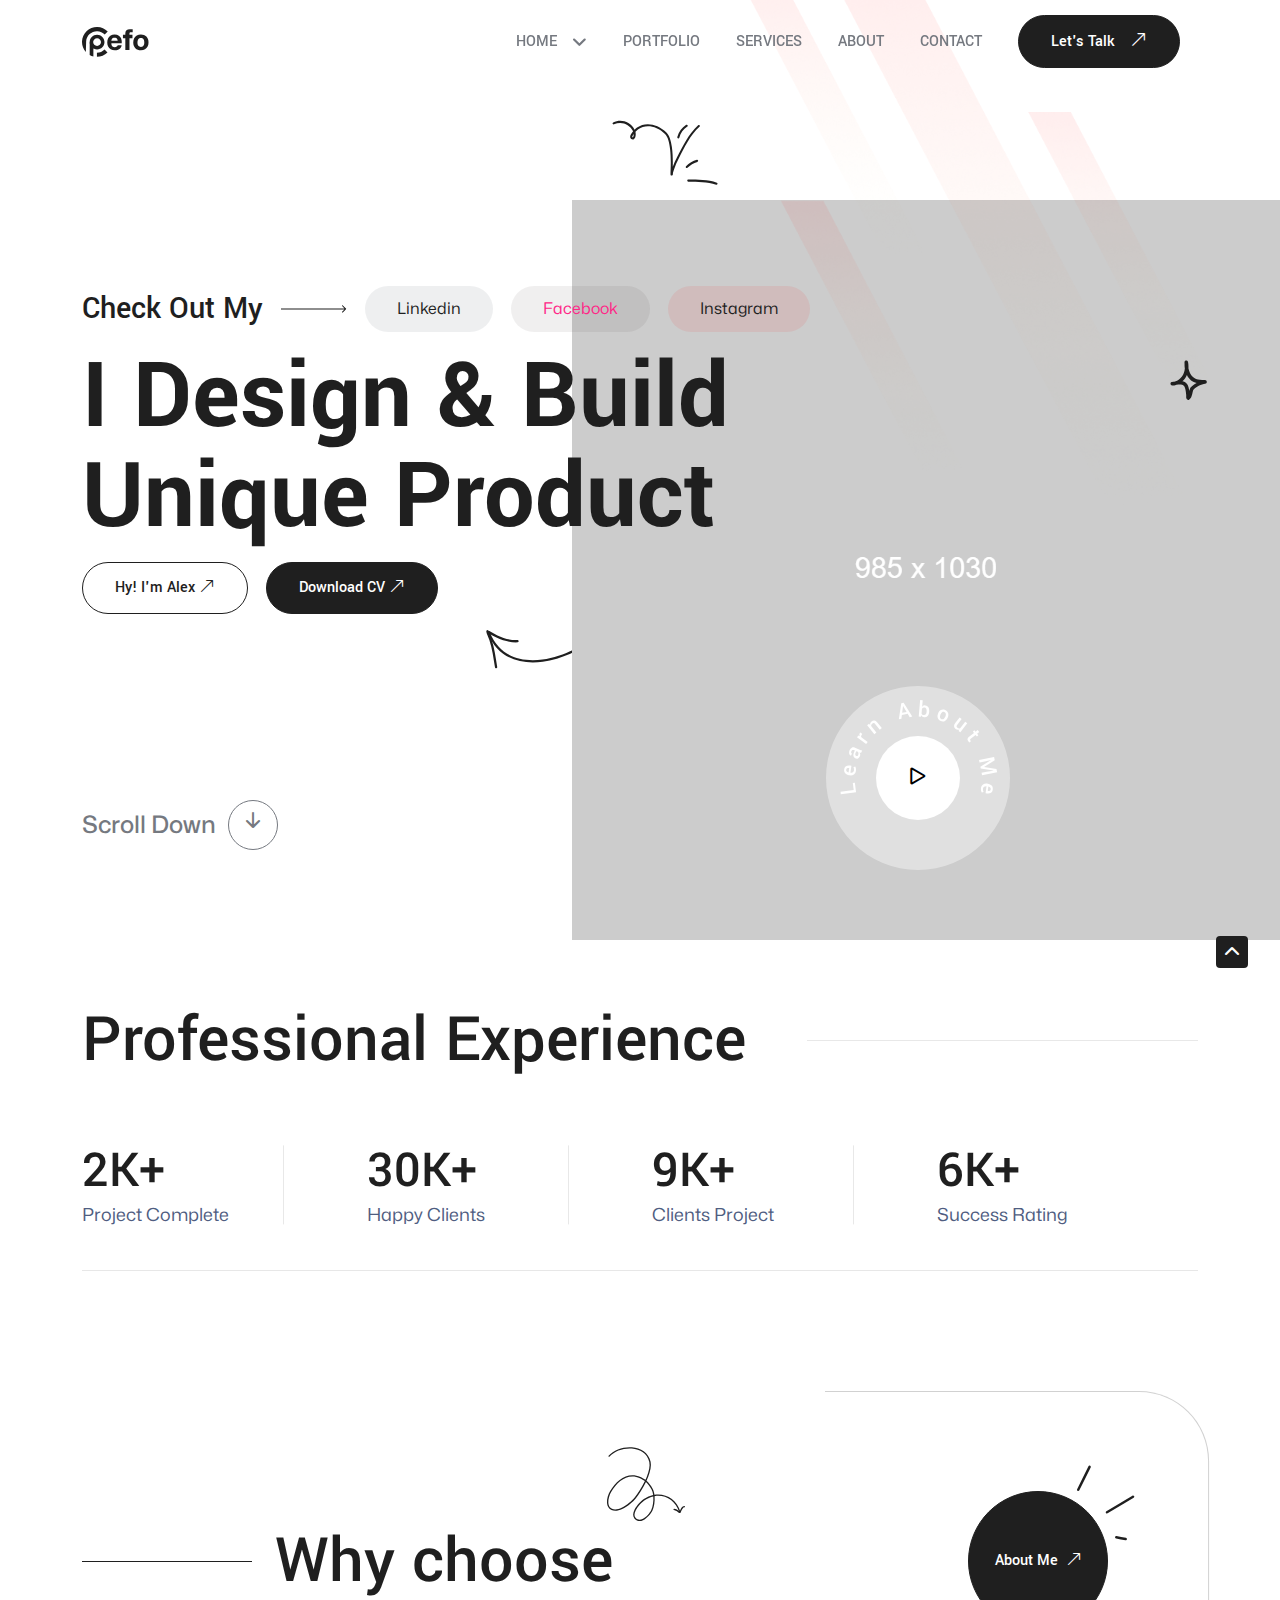
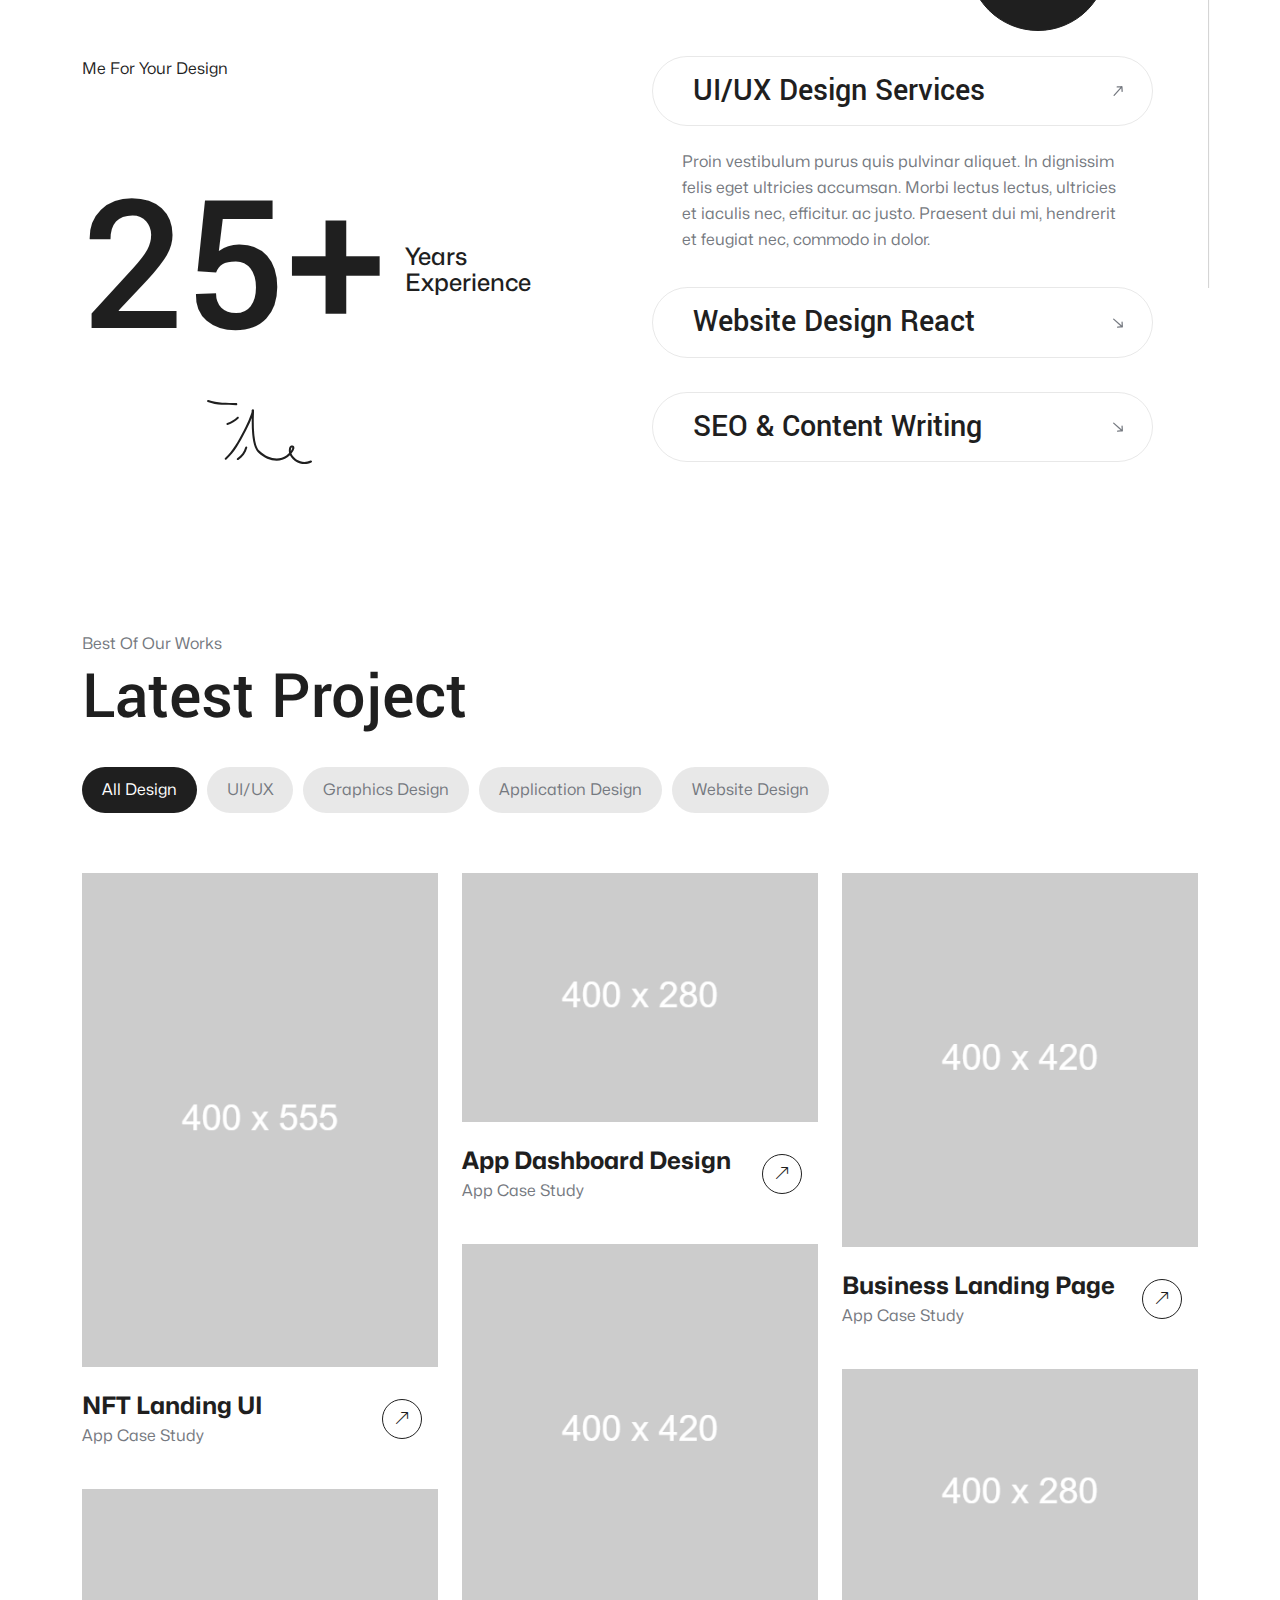
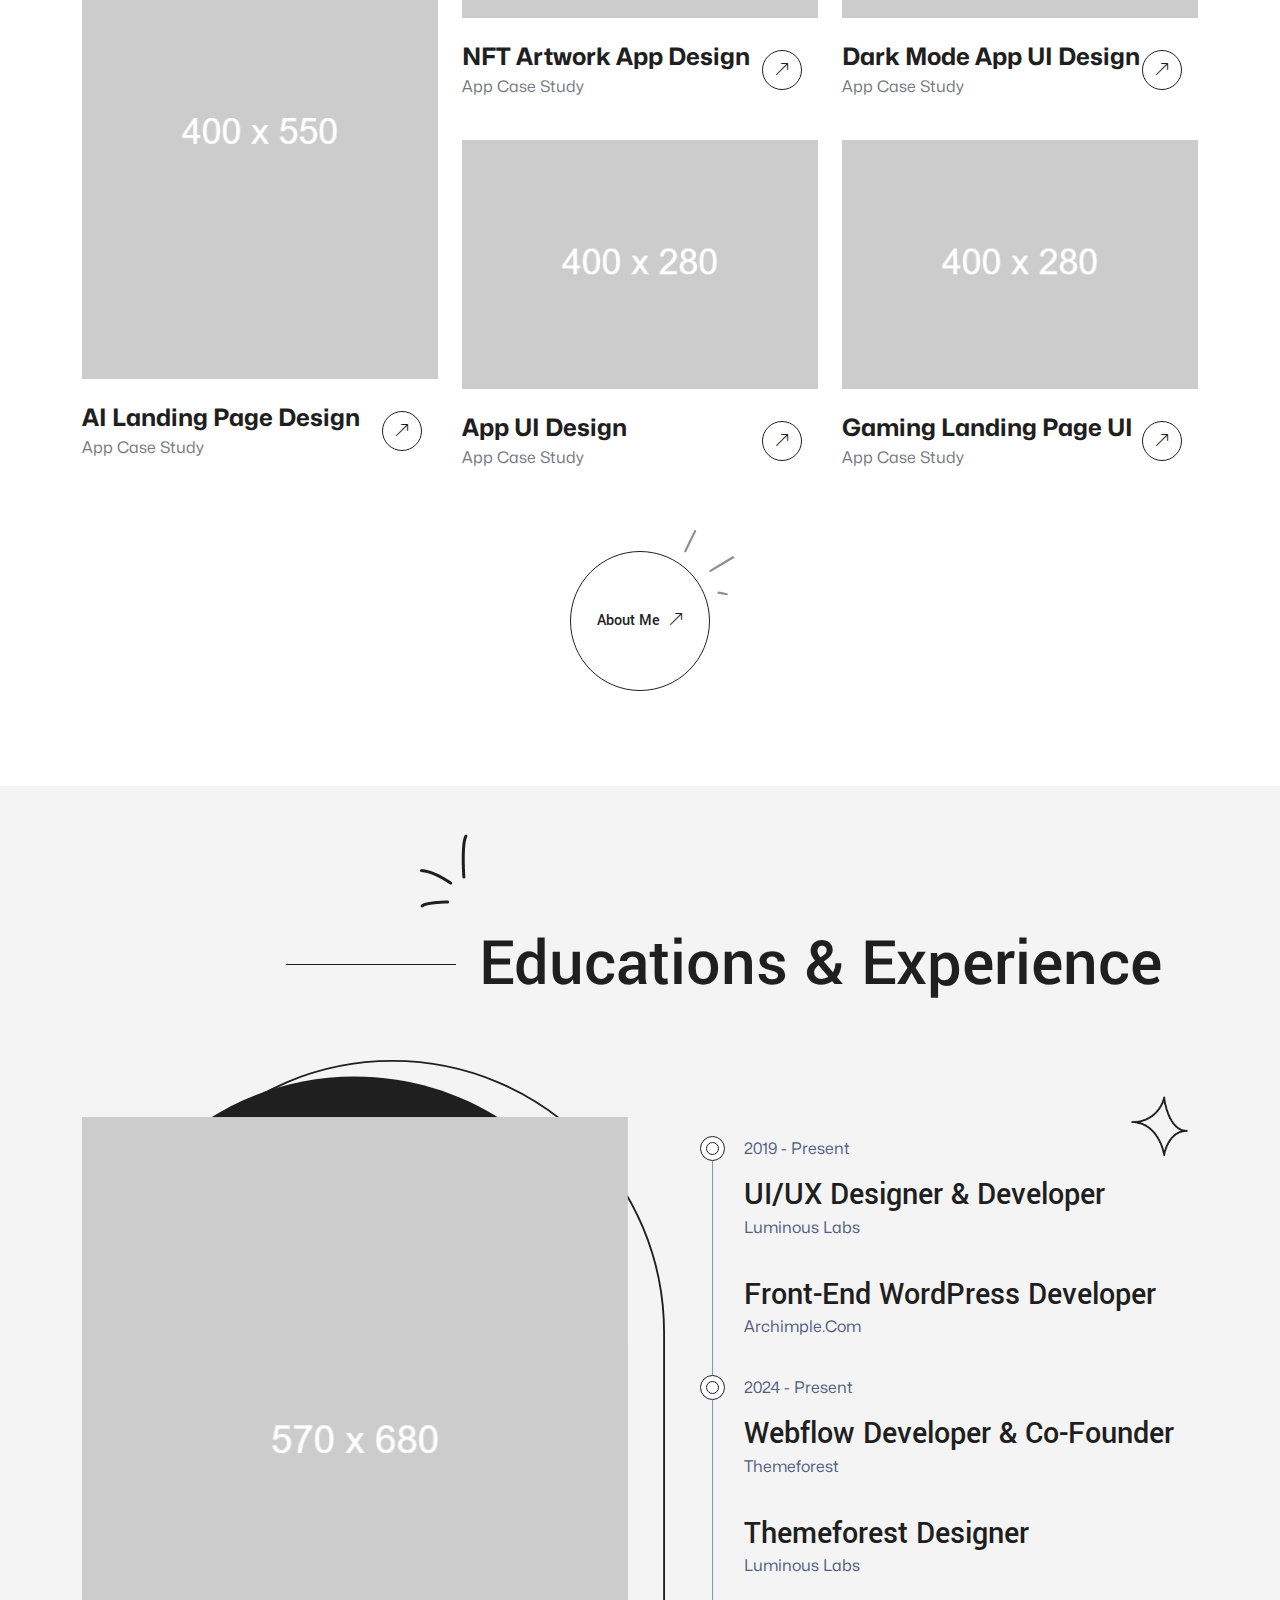
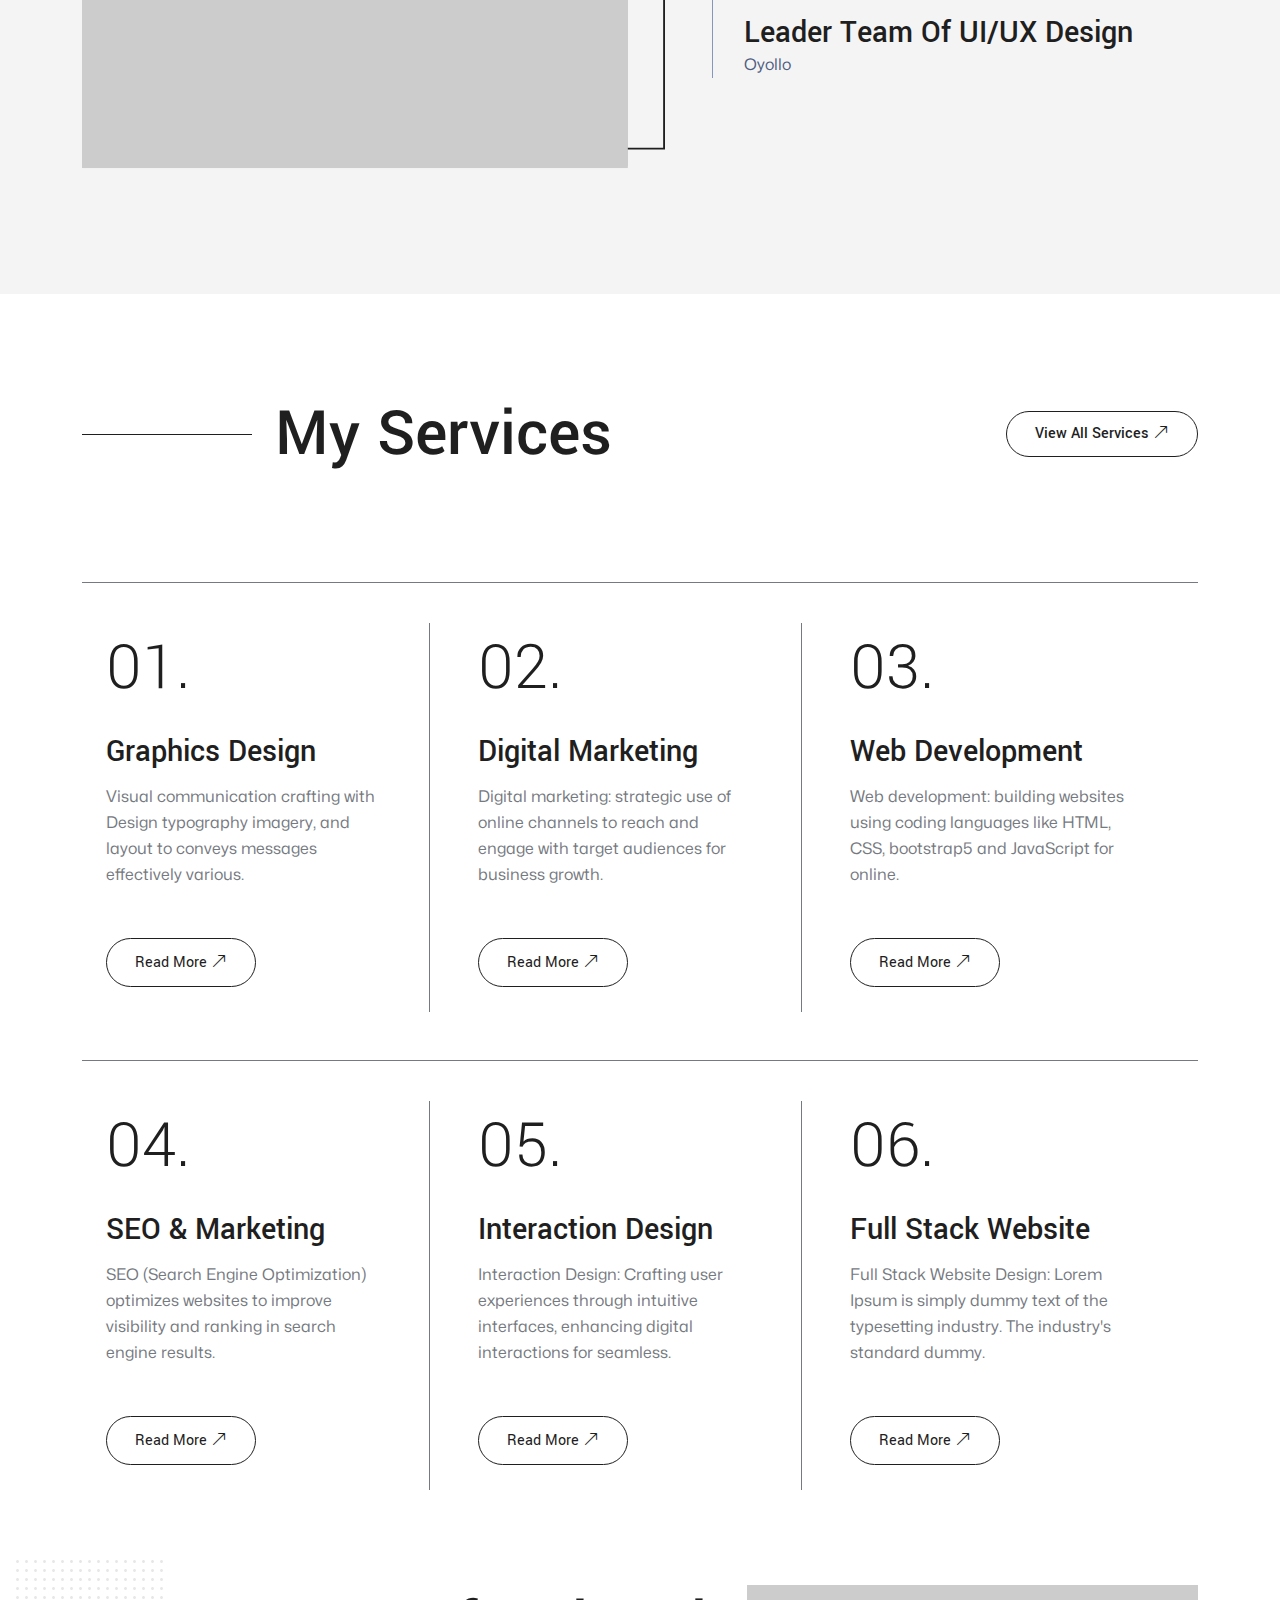
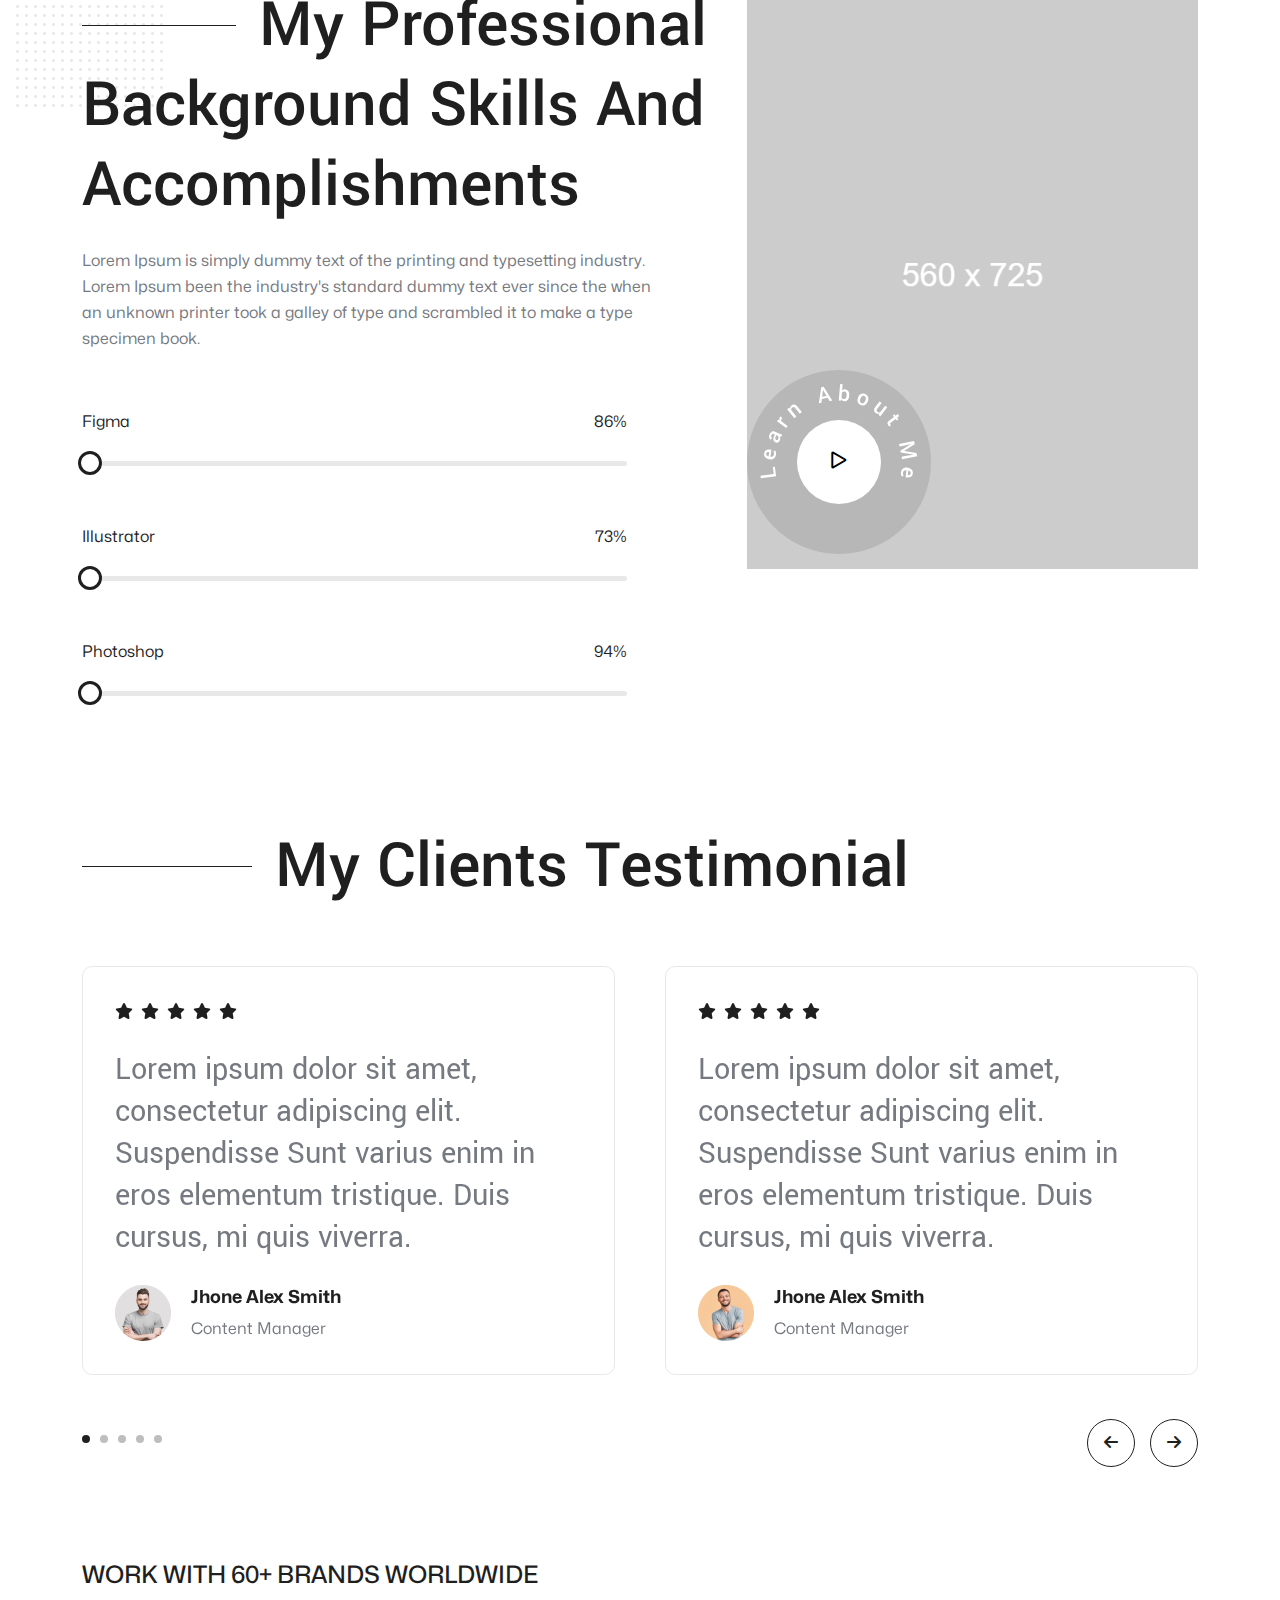
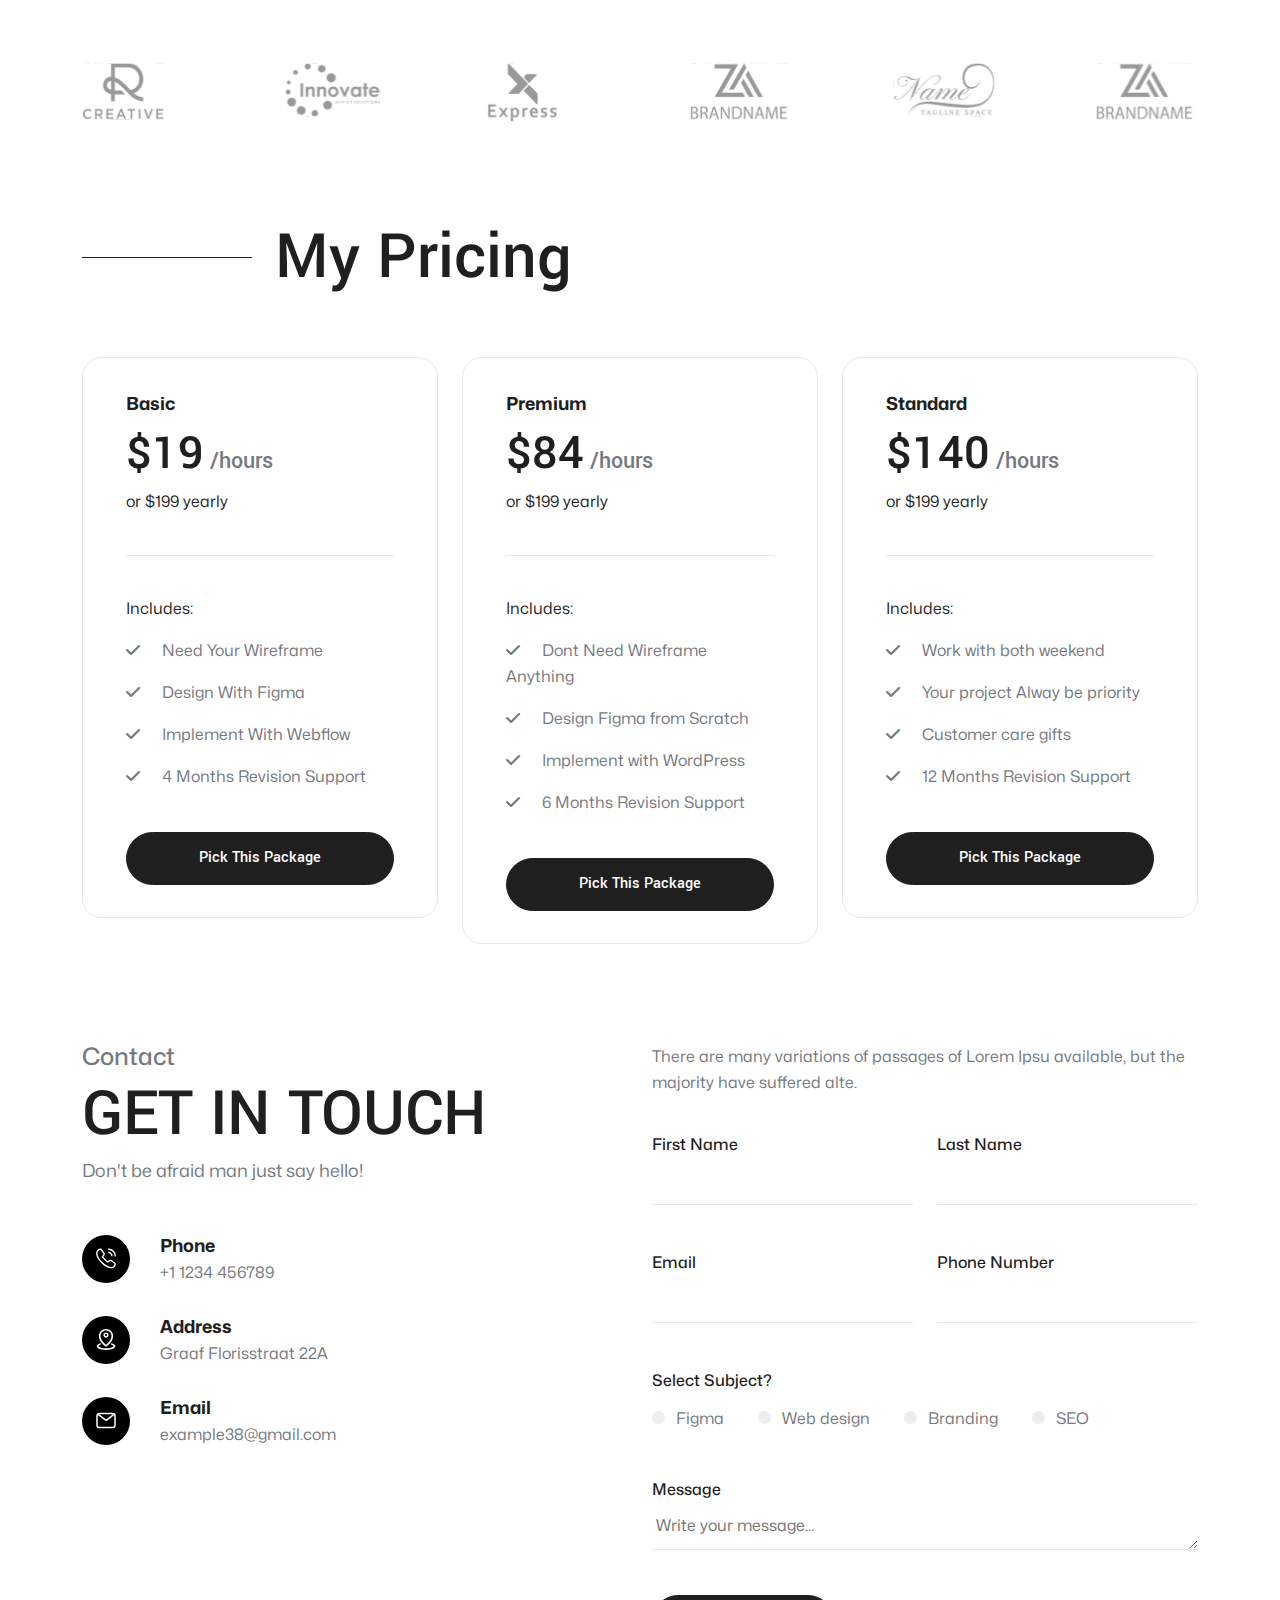
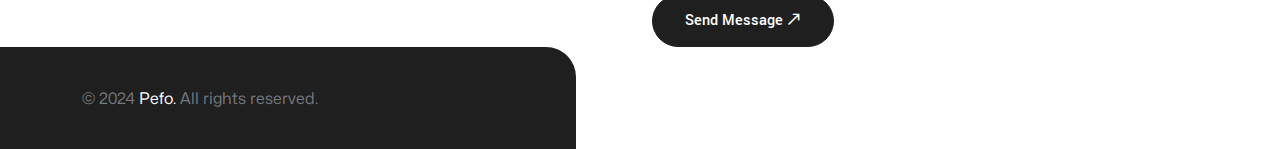
<file: index-2.html>
<!DOCTYPE html>
<html lang="en">

<head>
    <meta charset="UTF-8">
    <meta name="viewport" content="width=device-width, initial-scale=1.0">
    <meta name="keywords" content="HTML, CSS, JavaScript, jQuery, bootstrap5, responsive">
    <meta name="author" content="creativemela">
    <meta name="description"
        content="Discover Pefo, a versatile personal portfolio HTML template by Creativemela. Ideal for showcasing your work, Pefo offers sleek design, multiple layouts, and comprehensive UI/UX services. Perfect for designers, developers, and creatives.">

    <!-- Title -->
    <title>Edin - Personal Portfolio HTML Template</title>

    <!-- Favicon -->
    <link rel="icon" href="assets/images/pefo-fav-icon.png">

    <!-- CSS File -->
    <link rel="stylesheet" href="assets/css/bootstrap.min.css">
    <link rel="stylesheet" href="assets/css/bootstrap-icons.min.css">
    <link rel="stylesheet" href="assets/css/fontawesome.all.min.css">
    <link rel="stylesheet" href="assets/css/fontawesome.min.css">
    <link rel="stylesheet" href="assets/css/owl.carousel.min.css">
    <link rel="stylesheet" href="assets/css/style.css">
    <link rel="stylesheet" href="assets/css/responsive.css">
</head>

<body id="light">
    <!-- Preloader -->
    <div id="preloader">
        <div id="container" class="container-preloader">
            <div class="animation-preloader">
                <div class="spinner"></div>
                <div class="txt-loading">
                    <span data-preloader-txt="P" class="characters">P</span>

                    <span data-preloader-txt="E" class="characters">E</span>

                    <span data-preloader-txt="F" class="characters">F</span>

                    <span data-preloader-txt="O" class="characters">O</span>
                </div>
            </div>
            <div class="loader-section section-left"></div>
            <div class="loader-section section-right"></div>
        </div>
    </div>

    <!-- Header Area Start -->
    <header class="site-header site-header-absolute site-header-menu-right landing-1-menu site-header-sticky">
        <div class="container">
            <nav class="navbar site-navbar">
                <div class="brand-logo">
                    <a href="#">
                        <svg width="67" height="30" viewBox="0 0 67 30" fill="none" xmlns="http://www.w3.org/2000/svg">
                            <path
                                d="M7.67789 28.0088V15.0707L11.3747 21.1844V29.5728C10.4647 29.459 8.53099 28.4829 7.67789 28.0088Z"
                                fill="#1F1F1F" />
                            <path
                                d="M25.7192 4.61119C23.0094 1.77744 19.2934 0.123484 15.3742 0.00663798C11.4549 -0.110208 7.64701 1.31944 4.77312 3.9867C1.89924 6.65399 0.190088 10.3448 0.0149199 14.2616C-0.160248 18.1786 1.21263 22.0071 3.83696 24.9203L4.14646 14.4464C4.27312 11.6146 5.5088 8.9462 7.58655 7.01782C9.66433 5.08942 12.4174 4.05582 15.2509 4.1403C18.0845 4.22479 20.771 5.42055 22.7302 7.46929L25.7192 4.61119Z"
                                fill="#1F1F1F" />
                            <path
                                d="M14.9292 29.8571C16.8898 29.8571 18.8311 29.471 20.6424 28.7209C22.4537 27.9705 24.0995 26.8709 25.4858 25.4847L22.5614 22.5604C21.5592 23.5627 20.3693 24.3577 19.0597 24.9001C17.7502 25.4425 16.3467 25.7216 14.9292 25.7216V29.8571Z"
                                fill="#1F1F1F" />
                            <path
                                d="M22.4649 15.0707C22.4649 19.1539 19.1548 22.4639 15.0714 22.4639C10.9881 22.4639 7.67789 19.1539 7.67789 15.0707C7.67789 10.9876 10.9881 7.67755 15.0714 7.67755C19.1548 7.67755 22.4649 10.9876 22.4649 15.0707ZM11.1469 15.0707C11.1469 17.2381 12.9039 18.9951 15.0714 18.9951C17.2389 18.9951 18.996 17.2381 18.996 15.0707C18.996 12.9034 17.2389 11.1464 15.0714 11.1464C12.9039 11.1464 11.1469 12.9034 11.1469 15.0707Z"
                                fill="#1F1F1F" />
                            <path
                                d="M32.7391 23.317C31.1466 23.317 29.7913 22.9947 28.6726 22.3502C27.5732 21.7056 26.7296 20.7957 26.1419 19.6204C25.5542 18.4451 25.2604 17.0802 25.2604 15.5257C25.2604 13.8765 25.5542 12.4547 26.1419 11.2604C26.7485 10.0661 27.5922 9.14671 28.6726 8.50217C29.7723 7.83868 31.071 7.50693 32.5685 7.50693C34.3128 7.50693 35.7346 7.88605 36.8339 8.64434C37.9526 9.40263 38.7583 10.4452 39.2511 11.7722C39.7442 13.0992 39.9051 14.6158 39.7345 16.3219H29.3551C29.3551 17.156 29.4879 17.8669 29.7532 18.4545C30.0376 19.0233 30.4357 19.4498 30.9476 19.7341C31.4594 20.0185 32.0566 20.1607 32.7391 20.1607C33.5165 20.1607 34.1706 19.9806 34.7012 19.6204C35.2321 19.2602 35.5734 18.7863 35.7249 18.1986H39.6492C39.5354 19.2413 39.1658 20.1512 38.5401 20.9284C37.9145 21.6867 37.0995 22.2744 36.0946 22.6914C35.109 23.1085 33.9903 23.317 32.7391 23.317ZM29.3551 14.1324L28.9854 13.7343H36.0377L35.6396 14.1324C35.6777 13.3362 35.564 12.6916 35.2984 12.1988C35.0521 11.6869 34.6918 11.2983 34.2178 11.0329C33.7628 10.7675 33.2131 10.6348 32.5685 10.6348C31.9241 10.6348 31.3553 10.777 30.8623 11.0613C30.3885 11.3267 30.0188 11.7248 29.7532 12.2556C29.507 12.7675 29.3742 13.393 29.3551 14.1324ZM43.3246 23.0326V11.1467H40.9359V7.79128H43.3246V6.17046C43.3246 4.91931 43.7131 3.96197 44.4905 3.29849C45.2677 2.635 46.3577 2.30325 47.7607 2.30325H50.6897V5.14679H48.9835C48.4148 5.14679 48.0167 5.26053 47.7892 5.48801C47.5804 5.7155 47.4764 6.02829 47.4764 6.42638V7.79128H50.4622V11.1467H47.4764V23.0326H43.3246ZM58.9028 23.2886C57.7463 23.2886 56.7035 23.1179 55.7747 22.7767C54.8457 22.4165 54.0401 21.8952 53.3576 21.2128C52.6751 20.5303 52.1536 19.7057 51.7936 18.7389C51.4333 17.7531 51.2533 16.6442 51.2533 15.412C51.2533 13.8385 51.5564 12.4642 52.1633 11.2888C52.7698 10.0945 53.642 9.16565 54.7795 8.50217C55.9169 7.83868 57.2913 7.50693 58.9028 7.50693C60.0402 7.50693 61.0733 7.68701 62.0024 8.0472C62.9311 8.40739 63.7273 8.9287 64.391 9.61114C65.0735 10.2936 65.5948 11.1182 65.9551 12.085C66.3341 13.0518 66.5238 14.1608 66.5238 15.412C66.5238 16.9664 66.2204 18.3408 65.6138 19.5351C65.007 20.7104 64.1351 21.6298 62.9976 22.2933C61.8789 22.9568 60.514 23.2886 58.9028 23.2886ZM58.8743 19.9048C59.5568 19.9048 60.154 19.7436 60.6658 19.4213C61.1965 19.0801 61.5946 18.5778 61.8602 17.9143C62.1445 17.2508 62.2867 16.4167 62.2867 15.412C62.2867 14.6537 62.2108 13.9997 62.0592 13.4499C61.9074 12.8812 61.6799 12.4073 61.3768 12.0282C61.0733 11.649 60.713 11.3741 60.2962 11.2035C59.879 11.0139 59.4146 10.9192 58.9028 10.9192C58.2203 10.9192 57.6135 11.0803 57.0828 11.4026C56.571 11.7248 56.1729 12.2177 55.8885 12.8812C55.6041 13.5447 55.4619 14.3883 55.4619 15.412C55.4619 16.1702 55.5376 16.8337 55.6894 17.4024C55.8601 17.9522 56.0969 18.4166 56.4003 18.7958C56.7035 19.156 57.0638 19.4308 57.4809 19.6204C57.8978 19.81 58.3625 19.9048 58.8743 19.9048Z"
                                fill="#1F1F1F" />
                        </svg>
                    </a>
                </div>
                <div class="menu-block-wrapper">
                    <div class="menu-overlay"></div>
                    <nav class="menu-block" id="append-menu-header">
                        <div class="mobile-menu-head">
                            <div class="go-back">
                                <i class="fa fa-angle-left"></i>
                            </div>
                            <div class="current-menu-title"></div>
                            <div class="mobile-menu-close">&times;</div>
                        </div>
                        <ul class="site-menu-main">
                            <li class="nav-item nav-item-has-children">
                                <a href="#" class="nav-link-item drop-trigger">Home <i class="fas fa-angle-down"></i>
                                </a>
                                <ul class="sub-menu" id="submenu-1">
                                    <li class="sub-menu-item">
                                        <a href="index.html">Home 1</a>
                                    </li>
                                    <li class="sub-menu-item">
                                        <a href="index-2.html">Home 2</a>
                                    </li>
                                    <li class="sub-menu-item">
                                        <a href="index-3.html">Home 3</a>
                                    </li>
                                </ul>
                            </li>
                            <li>
                                <a href="#portfolio" class="nav-link-item">PORTFOLIO</a>
                            </li>
                            <li>
                                <a href="#services" class="nav-link-item">SERVICES</a>
                            </li>

                            <li>
                                <a href="#skills" class="nav-link-item">ABOUT</a>
                            </li>
                            <li>
                                <a href="#contact" class="nav-link-item">CONTACT</a>
                            </li>
                            <li>
                                <button type="button" class="btn theme-btn-two">
                                    Let's Talk<i class="bi bi-arrow-up-right"></i>
                                </button>
                            </li>
                        </ul>
                    </nav>
                </div>

                <div class="mobile-menu-trigger">
                    <span></span>
                </div>
            </nav>
        </div>
    </header>
    <!-- Header Area End -->

    <!-- Main Area Start -->
    <main>
        <!-- Hero Area Start -->
        <section class="hero-area">
            <img class="pattern" src="assets/images/hero/pattern-light-v.png" alt="pattern">

            <div class="container">
                <div class="row position-relative">
                    <div class="col-lg-8">
                        <div class="hero-info-wrapper">
                            <div class="hero-info-inner">
                                <img class="stylish-line" src="assets/images/hero/multi-line-2.svg" alt="stylish line">
                                <div class="social-media-wrapper">
                                    <div class="check-out-text">
                                        <h4>Check Out My</h4>
                                        <img class="long-arrow" src="assets/images/hero/long-arrow-2.svg"
                                            alt="long arrow">
                                    </div>
                                    <div class="social-button">
                                        <a href="https://www.linkedin.com" target="_blank"
                                            class="linkedin-btn bg-blue text-light-blue rounded-pill">
                                            Linkedin
                                        </a>
                                        <a href="https://www.facebook.com" target="_blank"
                                            class="facebook-btn bg-maroon text-rose rounded-pill">
                                            Facebook
                                        </a>
                                        <a href="https://www.instagram.com" target="_blank"
                                            class="instragram-btn bg-dark-yellow text-yellow rounded-pill">
                                            Instagram
                                        </a>
                                    </div>
                                </div>

                                <div class="hero-title-heading-wrapper">
                                    <h1>
                                        I Design & Build <br>Unique
                                        Product
                                    </h1>

                                    <div class="hero-btn-wrapper">
                                        <button type="button" class="btn theme-btn-one">
                                            Hy! I'm Alex
                                            <i class="bi bi-arrow-up-right"></i>
                                        </button>
                                        <button type="button" class="btn theme-btn-two">
                                            Download CV
                                            <i class="bi bi-arrow-up-right"></i>
                                        </button>
                                    </div>
                                </div>

                                <img class="stylish-arrow" src="assets/images/hero/style-arrow-2.svg"
                                    alt="stylish arrow">
                            </div>

                            <div class="scroll-down-wrapper scroll-down">
                                <div class="d-flex align-items-center">
                                    <h5 class="mr-20 text-gray">
                                        Scroll Down
                                    </h5>
                                    <div class="scroll-circle d-flex align-items-center justify-content-center">
                                        <i class="bi bi-arrow-down-short"></i>
                                    </div>
                                </div>
                            </div>
                        </div>
                    </div>

                    <div class="col-lg-4"></div>
                    <div class="profile">
                        <img class="profile-pic" src="assets/images/hero/profile-picture.png"
                            alt="creativemela profile pic">
                        <img class="stylish-star" src="assets/images/hero/star-2.svg" alt="stylish star">
                    </div>

                    <div class="big-round-shape">
                        <div class="position-relative">
                            <img class="round-text position-absolute" src="assets/images/hero/round-text.svg"
                                alt="round text">
                            <button type="button" class="small-round-shape position-fixed video-btn"
                                data-bs-toggle="modal" data-src="https://www.youtube.com/embed/7zS7rIQPUrI"
                                data-bs-target="#myModal">
                                <i class="bi bi-play"></i>
                            </button>
                        </div>
                    </div>
                </div>
            </div>
        </section>
        <!-- Hero Area End -->

        <!-- Experience Area Start -->
        <section class="experience-area">
            <div class="container">
                <h2 class="section-title">Professional Experience</h2>
                <div id="countUpArea" class="row counter-wrapper">
                    <div class="counter-item col-lg-3 col-md-6">
                        <h3><span class="num" data-num="10">10</span>K+</h3>
                        <p>Project Complete</p>
                    </div>
                    <div class="counter-item col-lg-3 col-md-6">
                        <h3>
                            <span class="num" data-num="145">145</span>K+
                        </h3>
                        <p>Happy Clients</p>
                    </div>
                    <div class="counter-item col-lg-3 col-md-6">
                        <h3><span class="num" data-num="44">44</span>K+</h3>
                        <p>Clients Project</p>
                    </div>
                    <div class="counter-item col-lg-3 col-md-6">
                        <h3><span class="num" data-num="32">32</span>K+</h3>
                        <p>Success Rating</p>
                    </div>
                </div>
                <hr class="hr">
            </div>
        </section>
        <!-- Experience Area End -->

        <!-- Why Choose US Area Start -->
        <section class="why-choose-us-area pt-285">
            <div class="container">
                <img class="style-img-1" src="assets/images/whyChoose/why-choose-us-area-style-2-2.svg"
                    alt="stylish shape">
                <img class="style-img-2" src="assets/images/whyChoose/why-choose-us-area-style-3-2.svg"
                    alt="stylish shape">
                <img class="style-img-3" src="assets/images/whyChoose/why-choose-us-area-style-4-2.svg"
                    alt="stylish shape">
                <div class="section-title-wrapper">
                    <div class="section-title-inner">
                        <span class="hr"></span>
                        <h2>Why choose</h2>
                    </div>
                    <div class="round-btn-wrapper">
                        <button class="btn theme-btn-two round-btn">
                            About Me
                            <i class="ms-2 bi bi-arrow-up-right"></i>
                        </button>
                    </div>
                </div>
                <div class="row">
                    <div class="col-md-6">
                        <div id="countUpArea2" class="years-experience-wrapper">
                            <p>Me For Your Design</p>
                            <div class="years-experience-text d-flex align-items-center">
                                <h2>25+</h2>
                                <h5>Years<br>Experience</h5>
                            </div>
                            <img src="assets/images/whyChoose/why-choose-us-area-style-1-2.svg" alt="style img">
                        </div>
                    </div>
                    <div class="col-md-6">
                        <div class="accordion" id="accordionExample">
                            <div class="accordion-item">
                                <h4 class="accordion-header">
                                    <button class="accordion-button" type="button" data-bs-toggle="collapse"
                                        data-bs-target="#collapseOne" aria-expanded="true" aria-controls="collapseOne">
                                        UI/UX Design Services
                                    </button>
                                </h4>
                                <div id="collapseOne" class="accordion-collapse collapse show"
                                    data-bs-parent="#accordionExample">
                                    <div class="accordion-body">
                                        <p>
                                            Proin vestibulum purus quis
                                            pulvinar aliquet. In dignissim
                                            felis eget ultricies accumsan.
                                            Morbi lectus lectus, ultricies
                                            et iaculis nec, efficitur. ac
                                            justo. Praesent dui mi,
                                            hendrerit et feugiat nec,
                                            commodo in dolor.
                                        </p>
                                    </div>
                                </div>
                            </div>
                            <div class="accordion-item">
                                <h4 class="accordion-header">
                                    <button class="accordion-button collapsed" type="button" data-bs-toggle="collapse"
                                        data-bs-target="#collapseTwo" aria-expanded="false" aria-controls="collapseTwo">
                                        Website Design React
                                    </button>
                                </h4>
                                <div id="collapseTwo" class="accordion-collapse collapse"
                                    data-bs-parent="#accordionExample">
                                    <div class="accordion-body">
                                        <p>
                                            Proin vestibulum purus quis
                                            pulvinar aliquet. In dignissim
                                            felis eget ultricies accumsan.
                                            Morbi lectus lectus, ultricies
                                            et iaculis nec, efficitur. ac
                                            justo. Praesent dui mi,
                                            hendrerit et feugiat nec,
                                            commodo in dolor.
                                        </p>
                                    </div>
                                </div>
                            </div>
                            <div class="accordion-item">
                                <h4 class="accordion-header">
                                    <button class="accordion-button collapsed" type="button" data-bs-toggle="collapse"
                                        data-bs-target="#collapseThree" aria-expanded="false"
                                        aria-controls="collapseThree">
                                        SEO & Content Writing
                                    </button>
                                </h4>
                                <div id="collapseThree" class="accordion-collapse collapse"
                                    data-bs-parent="#accordionExample">
                                    <div class="accordion-body">
                                        <p>
                                            Proin vestibulum purus quis
                                            pulvinar aliquet. In dignissim
                                            felis eget ultricies accumsan.
                                            Morbi lectus lectus, ultricies
                                            et iaculis nec, efficitur. ac
                                            justo. Praesent dui mi,
                                            hendrerit et feugiat nec,
                                            commodo in dolor.
                                        </p>
                                    </div>
                                </div>
                            </div>
                        </div>
                    </div>
                </div>
            </div>
        </section>
        <!-- Why Choose US Area End -->

        <!-- Project Area Start -->
        <section id="portfolio" class="project-area pt-135">
            <div class="container">
                <p class="h-p">Best Of Our Works</p>
                <div class="section-title-wrapper">
                    <div>
                        <h2>Latest Project</h2>
                    </div>
                    <div class="project-menu">
                        <ul>
                            <li data-filter="*" class="active">
                                All Design
                            </li>
                            <li data-filter=".ui-ux" class="">UI/UX</li>
                            <li data-filter=".graphics-design" class="">
                                Graphics Design
                            </li>
                            <li data-filter=".apps-design" class="">
                                Application Design
                            </li>
                            <li data-filter=".web-design" class="">
                                Website Design
                            </li>
                        </ul>
                    </div>
                </div>

                <div class="col-sm-12">
                    <div class="projectsContainer row">
                        <div class="grid-item col-lg-4 col-md-6 ui-ux">
                            <div class="project-item">
                                <img src="assets/images/projects/project-1.png" alt="project img" data-bs-toggle="modal"
                                    data-bs-target="#projectModal">

                                <div class="project-title-wrapper d-flex align-items-center justify-content-between">
                                    <div>
                                        <h5 data-bs-toggle="modal" data-bs-target="#projectModal">NFT Landing UI</h5>
                                        <p>App Case Study</p>
                                    </div>
                                    <button type="button" class="project-btn me-3" data-bs-toggle="modal"
                                        data-bs-target="#projectModal">
                                        <i class="bi bi-arrow-up-right"></i>
                                    </button>
                                </div>
                            </div>
                        </div>

                        <div class="grid-item col-lg-4 col-md-6 graphics-design">
                            <div class="project-item">
                                <img src="assets/images/projects/project-3.png" alt="project img" data-bs-toggle="modal"
                                    data-bs-target="#projectModal">

                                <div class="project-title-wrapper d-flex align-items-center justify-content-between">
                                    <div>
                                        <h5 data-bs-toggle="modal" data-bs-target="#projectModal">App Dashboard Design
                                        </h5>
                                        <p>App Case Study</p>
                                    </div>
                                    <button type="button" class="project-btn me-3" data-bs-toggle="modal"
                                        data-bs-target="#projectModal">
                                        <i class="bi bi-arrow-up-right"></i>
                                    </button>
                                </div>
                            </div>
                        </div>

                        <div class="grid-item col-lg-4 col-md-6 apps-design">
                            <div class="project-item">
                                <img src="assets/images/projects/project-6.png" alt="project img" data-bs-toggle="modal"
                                    data-bs-target="#projectModal">

                                <div class="project-title-wrapper d-flex align-items-center justify-content-between">
                                    <div>
                                        <h5 data-bs-toggle="modal" data-bs-target="#projectModal">Business Landing Page
                                        </h5>
                                        <p>App Case Study</p>
                                    </div>
                                    <button type="button" class="project-btn me-3" data-bs-toggle="modal"
                                        data-bs-target="#projectModal">
                                        <i class="bi bi-arrow-up-right"></i>
                                    </button>
                                </div>
                            </div>
                        </div>

                        <div class="grid-item col-lg-4 col-md-6 web-design">
                            <div class="project-item">
                                <img src="assets/images/projects/project-4.png" alt="project img" data-bs-toggle="modal"
                                    data-bs-target="#projectModal">

                                <div class="project-title-wrapper d-flex align-items-center justify-content-between">
                                    <div>
                                        <h5 data-bs-toggle="modal" data-bs-target="#projectModal">NFT Artwork App Design
                                        </h5>
                                        <p>App Case Study</p>
                                    </div>
                                    <button type="button" class="project-btn me-3" data-bs-toggle="modal"
                                        data-bs-target="#projectModal">
                                        <i class="bi bi-arrow-up-right"></i>
                                    </button>
                                </div>
                            </div>
                        </div>

                        <div class="grid-item col-lg-4 col-md-6 graphics-design">
                            <div class="project-item">
                                <img src="assets/images/projects/project-7.png" alt="project img" data-bs-toggle="modal"
                                    data-bs-target="#projectModal">

                                <div class="project-title-wrapper d-flex align-items-center justify-content-between">
                                    <div>
                                        <h5 data-bs-toggle="modal" data-bs-target="#projectModal">Dark Mode App UI
                                            Design</h5>
                                        <p>App Case Study</p>
                                    </div>
                                    <button type="button" class="project-btn me-3" data-bs-toggle="modal"
                                        data-bs-target="#projectModal">
                                        <i class="bi bi-arrow-up-right"></i>
                                    </button>
                                </div>
                            </div>
                        </div>

                        <div class="grid-item col-lg-4 col-md-6 ui-ux">
                            <div class="project-item">
                                <img src="assets/images/projects/project-2.png" alt="project img" data-bs-toggle="modal"
                                    data-bs-target="#projectModal">

                                <div class="project-title-wrapper d-flex align-items-center justify-content-between">
                                    <div>
                                        <h5 data-bs-toggle="modal" data-bs-target="#projectModal">AI Landing Page Design
                                        </h5>
                                        <p>App Case Study</p>
                                    </div>
                                    <button type="button" class="project-btn me-3" data-bs-toggle="modal"
                                        data-bs-target="#projectModal">
                                        <i class="bi bi-arrow-up-right"></i>
                                    </button>
                                </div>
                            </div>
                        </div>

                        <div class="grid-item col-lg-4 col-md-6 web-design">
                            <div class="project-item">
                                <img src="assets/images/projects/project-5.png" alt="project img" data-bs-toggle="modal"
                                    data-bs-target="#projectModal">

                                <div class="project-title-wrapper d-flex align-items-center justify-content-between">
                                    <div>
                                        <h5 data-bs-toggle="modal" data-bs-target="#projectModal">App UI Design</h5>
                                        <p>App Case Study</p>
                                    </div>
                                    <button type="button" class="project-btn me-3" data-bs-toggle="modal"
                                        data-bs-target="#projectModal">
                                        <i class="bi bi-arrow-up-right"></i>
                                    </button>
                                </div>
                            </div>
                        </div>

                        <div class="grid-item col-lg-4 col-md-6 apps-design">
                            <div class="project-item">
                                <img src="assets/images/projects/project-8.png" alt="project img" data-bs-toggle="modal"
                                    data-bs-target="#projectModal">

                                <div class="project-title-wrapper d-flex align-items-center justify-content-between">
                                    <div>
                                        <h5 data-bs-toggle="modal" data-bs-target="#projectModal">Gaming Landing Page UI
                                        </h5>
                                        <p>App Case Study</p>
                                    </div>
                                    <button type="button" class="project-btn me-3" data-bs-toggle="modal"
                                        data-bs-target="#projectModal">
                                        <i class="bi bi-arrow-up-right"></i>
                                    </button>
                                </div>
                            </div>
                        </div>
                    </div>
                </div>

                <div class="round-btn-wrapper position-relative">
                    <img src="assets/images/projects/stylish-shape-2.svg" alt="stylish shape">
                    <button class="btn round-btn">
                        About Me
                        <i class="ms-2 bi bi-arrow-up-right"></i>
                    </button>
                </div>
            </div>
        </section>
        <!-- Projects Area End -->

        <!-- Education & Experience Area Start -->
        <section class="education-area mt-95">
            <div class="container-wrapper">
                <div class="container">
                    <img class="line-shape" src="assets/images/educations/style-1-2.png" alt="line shape">
                    <div class="section-title-wrapper">
                        <span class="hr"></span>
                        <h2>Educations & Experience</h2>
                    </div>
                    <div class="row">
                        <div class="col-lg-6 col-md-6">
                            <div class="profile-pic-wrapper">
                                <img class="profile-pic" src="assets/images/educations/stylish-man.png" alt="man">
                                <img class="profile-bg-line" src="assets/images/educations/profile-bg-line-black.svg"
                                    alt="profile bg line">

                                <img class="profile-bg" src="assets/images/educations/profile-bg-black.svg"
                                    alt="profile pic bg">
                            </div>
                        </div>
                        <div class="timeline-wrapper col-lg-6 col-md-6">
                            <div class="timeline">
                                <div class="timeline-item-wrapper">
                                    <span class="circle"><span></span></span>
                                    <p class="years">2019 - Present</p>
                                    <div class="experience-details">
                                        <h4>UI/UX Designer & Developer</h4>
                                        <p>Luminous Labs</p>
                                    </div>
                                    <div class="experience-details">
                                        <h4>
                                            Front-End WordPress Developer
                                        </h4>
                                        <p>Archimple.Com</p>
                                    </div>
                                </div>
                                <div class="timeline-item-wrapper">
                                    <span class="circle"><span></span></span>
                                    <p class="years">2024 - Present</p>
                                    <div class="experience-details">
                                        <h4>
                                            Webflow Developer & Co-Founder
                                        </h4>
                                        <p>Themeforest</p>
                                    </div>
                                    <div class="experience-details">
                                        <h4>Themeforest Designer</h4>
                                        <p>Luminous Labs</p>
                                    </div>
                                    <div class="experience-details">
                                        <h4>Leader Team Of UI/UX Design</h4>
                                        <p>Oyollo</p>
                                    </div>
                                </div>
                                <img class="rectangle-shape" src="assets/images/educations/style-2-2.png"
                                    alt="style shape">
                            </div>
                        </div>
                    </div>
                </div>
            </div>
            <div class="extra-div"></div>
        </section>
        <!-- Education & Experience Area End -->

        <!-- Service Area Start -->
        <section id="services" class="service-area pt-190">
            <div class="container">
                <img src="assets/images/circle-services-2.svg" alt="circle">
                <div class="section-title-wrapper">
                    <div class="section-title-inner">
                        <span class="hr"></span>
                        <h2>My Services</h2>
                    </div>
                    <div class="all-services-btn-wrapper">
                        <button class="btn theme-btn-one">
                            View All Services
                            <i class="bi bi-arrow-up-right"></i>
                        </button>
                    </div>
                </div>

                <div class="services-wrapper">
                    <div class="row g-md-5 g-sm-0">
                        <div class="col-lg-4 col-md-6">
                            <div class="single-service service-one">
                                <h2>01.</h2>
                                <h4>Graphics Design</h4>
                                <p>
                                    Visual communication crafting with
                                    Design typography imagery, and layout to
                                    conveys messages effectively various.
                                </p>

                                <button class="btn theme-btn-one">
                                    Read More
                                    <i class="bi bi-arrow-up-right"></i>
                                </button>
                            </div>
                        </div>
                        <div class="col-lg-4 col-md-6">
                            <div class="single-service service-two">
                                <h2>02.</h2>
                                <h4>Digital Marketing</h4>
                                <p>
                                    Digital marketing: strategic use of
                                    online channels to reach and engage with
                                    target audiences for business growth.
                                </p>

                                <button class="btn theme-btn-one">
                                    Read More
                                    <i class="bi bi-arrow-up-right"></i>
                                </button>
                            </div>
                        </div>
                        <div class="col-lg-4 col-md-6">
                            <div class="single-service service-three">
                                <h2>03.</h2>
                                <h4>Web Development</h4>
                                <p>
                                    Web development: building websites using coding languages
                                    like HTML, CSS, bootstrap5 and JavaScript for online.
                                </p>

                                <button class="btn theme-btn-one">
                                    Read More
                                    <i class="bi bi-arrow-up-right"></i>
                                </button>
                            </div>
                        </div>
                        <div class="col-lg-4 col-md-6">
                            <div class="single-service service-four">
                                <h2>04.</h2>
                                <h4>SEO & Marketing</h4>
                                <p>
                                    SEO (Search Engine Optimization)
                                    optimizes websites to improve visibility
                                    and ranking in search engine results.
                                </p>

                                <button class="btn theme-btn-one">
                                    Read More
                                    <i class="bi bi-arrow-up-right"></i>
                                </button>
                            </div>
                        </div>
                        <div class="col-lg-4 col-md-6">
                            <div class="single-service service-five">
                                <h2>05.</h2>
                                <h4>Interaction Design</h4>
                                <p>
                                    Interaction Design: Crafting user
                                    experiences through intuitive
                                    interfaces, enhancing digital
                                    interactions for seamless.
                                </p>

                                <button class="btn theme-btn-one">
                                    Read More
                                    <i class="bi bi-arrow-up-right"></i>
                                </button>
                            </div>
                        </div>
                        <div class="col-lg-4 col-md-6">
                            <div class="single-service service-six">
                                <h2>06.</h2>
                                <h4>Full Stack Website</h4>
                                <p>
                                    Full Stack Website Design: Lorem Ipsum
                                    is simply dummy text of the typesetting
                                    industry. The industry's standard dummy.
                                </p>

                                <button class="btn theme-btn-one">
                                    Read More
                                    <i class="bi bi-arrow-up-right"></i>
                                </button>
                            </div>
                        </div>
                    </div>
                </div>
            </div>
        </section>
        <!-- Service Area End -->

        <!-- Skills Area Start -->
        <section id="skills" class="skills-area pt-95">
            <div class="container">
                <div class="row">
                    <div class="col-xl-7 col-md-6 col-12">
                        <div class="skills-info">
                            <div class="section-title-wrapper">
                                <span class="hr"></span>
                                <h2>My Professional</h2>
                            </div>
                            <h2 class="skills-heading">
                                Background Skills And Accomplishments
                            </h2>
                            <p class="pe-xl-5 me-xl-4">
                                Lorem Ipsum is simply dummy text of the
                                printing and typesetting industry. Lorem
                                Ipsum been the industry's standard dummy
                                text ever since the when an unknown printer
                                took a galley of type and scrambled it to
                                make a type specimen book.
                            </p>
                            <div class="skills-progress-wrapper">
                                <div class="skills pe-xl-5 me-xl-5">
                                    <div class="skill-text">
                                        <p>Figma</p>
                                        <p><span>86</span>%</p>
                                    </div>
                                    <div class="progress-bg-line">
                                        <div class="progress-animated-line">
                                            <span></span>
                                        </div>
                                    </div>
                                    <div class="skill-text">
                                        <p>Illustrator</p>
                                        <p><span>73</span>%</p>
                                    </div>
                                    <div class="progress-bg-line">
                                        <div class="progress-animated-line">
                                            <span></span>
                                        </div>
                                    </div>
                                    <div class="skill-text">
                                        <p>Photoshop</p>
                                        <p><span>94</span>%</p>
                                    </div>
                                    <div class="progress-bg-line">
                                        <div class="progress-animated-line">
                                            <span></span>
                                        </div>
                                    </div>
                                </div>
                            </div>
                        </div>
                    </div>
                    <div class="col-xl-5 col-md-6 col-12">
                        <div class="skill-img-btn-wrapper position-relative">
                            <img src="assets/images/skills/skill-area-light-v.png" alt="skills">

                            <div class="big-round-shape">
                                <div class="position-relative">
                                    <img class="round-text position-absolute" src="assets/images/hero/round-text.svg"
                                        alt="round text">
                                    <button type="button" class="small-round-shape position-fixed video-btn"
                                        data-bs-toggle="modal" data-src="https://www.youtube.com/embed/6_q_LHq85Cs"
                                        data-bs-target="#myModal">
                                        <i class="bi bi-play"></i>
                                    </button>
                                </div>
                            </div>
                        </div>
                    </div>
                </div>
            </div>
        </section>
        <!-- Skills Area End -->

        <!-- Testimoial Area Start -->
        <section class="testimonial-area pt-95">
            <div class="container">
                <div class="section-title-wrapper section-title-mb-60">
                    <span class="hr"></span>
                    <h2>My Clients Testimonial</h2>
                </div>
                <div class="row">
                    <div class="col-12">
                        <div class="client-slider owl-carousel">
                            <div class="single-client">
                                <div class="client-rating">
                                    <ul>
                                        <li>
                                            <i class="fa-solid fa-star"></i>
                                        </li>
                                        <li>
                                            <i class="fa-solid fa-star"></i>
                                        </li>
                                        <li>
                                            <i class="fa-solid fa-star"></i>
                                        </li>
                                        <li>
                                            <i class="fa-solid fa-star"></i>
                                        </li>
                                        <li>
                                            <i class="fa-solid fa-star"></i>
                                        </li>
                                    </ul>
                                </div>
                                <p class="client-feedback">
                                    Lorem ipsum dolor sit amet, consectetur
                                    adipiscing elit. Suspendisse Sunt varius
                                    enim in eros elementum tristique. Duis
                                    cursus, mi quis viverra.
                                </p>
                                <div class="d-flex align-items-center">
                                    <div class="client-pic-wrapper">
                                        <img src="assets/images/testimonial/client-1.png" alt="client picture">
                                    </div>
                                    <div>
                                        <h6>Jhone Alex Smith</h6>
                                        <p>Content Manager</p>
                                    </div>
                                </div>
                            </div>
                            <div class="single-client">
                                <div class="client-rating">
                                    <ul>
                                        <li>
                                            <i class="fa-solid fa-star"></i>
                                        </li>
                                        <li>
                                            <i class="fa-solid fa-star"></i>
                                        </li>
                                        <li>
                                            <i class="fa-solid fa-star"></i>
                                        </li>
                                        <li>
                                            <i class="fa-solid fa-star"></i>
                                        </li>
                                        <li>
                                            <i class="fa-solid fa-star"></i>
                                        </li>
                                    </ul>
                                </div>
                                <p class="client-feedback">
                                    Lorem ipsum dolor sit amet, consectetur
                                    adipiscing elit. Suspendisse Sunt varius
                                    enim in eros elementum tristique. Duis
                                    cursus, mi quis viverra.
                                </p>
                                <div class="d-flex align-items-center">
                                    <div class="client-pic-wrapper">
                                        <img src="assets/images/testimonial/client-2.png" alt="client picture">
                                    </div>
                                    <div>
                                        <h6>Jhone Alex Smith</h6>
                                        <p>Content Manager</p>
                                    </div>
                                </div>
                            </div>
                            <div class="single-client">
                                <div class="client-rating">
                                    <ul>
                                        <li>
                                            <i class="fa-solid fa-star"></i>
                                        </li>
                                        <li>
                                            <i class="fa-solid fa-star"></i>
                                        </li>
                                        <li>
                                            <i class="fa-solid fa-star"></i>
                                        </li>
                                        <li>
                                            <i class="fa-solid fa-star"></i>
                                        </li>
                                        <li>
                                            <i class="fa-solid fa-star"></i>
                                        </li>
                                    </ul>
                                </div>
                                <p class="client-feedback">
                                    Lorem ipsum dolor sit amet, consectetur
                                    adipiscing elit. Suspendisse Sunt varius
                                    enim in eros elementum tristique. Duis
                                    cursus, mi quis viverra.
                                </p>
                                <div class="d-flex align-items-center">
                                    <div class="client-pic-wrapper">
                                        <img src="assets/images/testimonial/client-1.png" alt="client picture">
                                    </div>
                                    <div>
                                        <h6>Jhone Alex Smith</h6>
                                        <p>Content Manager</p>
                                    </div>
                                </div>
                            </div>
                            <div class="single-client">
                                <div class="client-rating">
                                    <ul>
                                        <li>
                                            <i class="fa-solid fa-star"></i>
                                        </li>
                                        <li>
                                            <i class="fa-solid fa-star"></i>
                                        </li>
                                        <li>
                                            <i class="fa-solid fa-star"></i>
                                        </li>
                                        <li>
                                            <i class="fa-solid fa-star"></i>
                                        </li>
                                        <li>
                                            <i class="fa-solid fa-star"></i>
                                        </li>
                                    </ul>
                                </div>
                                <p class="client-feedback">
                                    Lorem ipsum dolor sit amet, consectetur
                                    adipiscing elit. Suspendisse Sunt varius
                                    enim in eros elementum tristique. Duis
                                    cursus, mi quis viverra.
                                </p>
                                <div class="d-flex align-items-center">
                                    <div class="client-pic-wrapper">
                                        <img src="assets/images/testimonial/client-2.png" alt="client picture">
                                    </div>
                                    <div>
                                        <h6>Jhone Alex Smith</h6>
                                        <p>Content Manager</p>
                                    </div>
                                </div>
                            </div>
                            <div class="single-client">
                                <div class="client-rating">
                                    <ul>
                                        <li>
                                            <i class="fa-solid fa-star"></i>
                                        </li>
                                        <li>
                                            <i class="fa-solid fa-star"></i>
                                        </li>
                                        <li>
                                            <i class="fa-solid fa-star"></i>
                                        </li>
                                        <li>
                                            <i class="fa-solid fa-star"></i>
                                        </li>
                                        <li>
                                            <i class="fa-solid fa-star"></i>
                                        </li>
                                    </ul>
                                </div>
                                <p class="client-feedback">
                                    Lorem ipsum dolor sit amet, consectetur
                                    adipiscing elit. Suspendisse Sunt varius
                                    enim in eros elementum tristique. Duis
                                    cursus, mi quis viverra.
                                </p>
                                <div class="d-flex align-items-center">
                                    <div class="client-pic-wrapper">
                                        <img src="assets/images/testimonial/client-1.png" alt="client picture">
                                    </div>
                                    <div>
                                        <h6>Jhone Alex Smith</h6>
                                        <p>Content Manager</p>
                                    </div>
                                </div>
                            </div>
                        </div>
                    </div>
                </div>
            </div>
        </section>
        <!-- Testimoial Area End -->

        <!-- Partner Area Start -->
        <section class="partner-area pt-95">
            <div class="container">
                <h5>WORK WITH 60+ BRANDS WORLDWIDE</h5>
                <div class="row">
                    <div class="col-12">
                        <div class="partner-slider owl-carousel">
                            <div class="single-slider">
                                <a href="#"><img class="creative-brand" src="assets/images/partner/creative.svg"
                                        alt="creative mela"></a>
                            </div>
                            <div class="single-slider">
                                <a href="#"><img class="innovate-brand" src="assets/images/partner/innovate.svg"
                                        alt="creative mela"></a>
                            </div>
                            <div class="single-slider">
                                <a href="#"><img class="express-brand" src="assets/images/partner/express.svg"
                                        alt="creative mela"></a>
                            </div>
                            <div class="single-slider">
                                <a href="#"><img class="brandname-brand" src="assets/images/partner/brandname.svg"
                                        alt="creative mela"></a>
                            </div>
                            <div class="single-slider">
                                <a href="#"><img class="name-brand" src="assets/images/partner/name.svg"
                                        alt="creative mela"></a>
                            </div>
                            <div class="single-slider">
                                <a href="#"><img class="brandname-brand" src="assets/images/partner/brandname.svg"
                                        alt="creative mela"></a>
                            </div>
                        </div>
                    </div>
                </div>
            </div>
        </section>
        <!-- Partner Area End -->

        <!-- Pricing Plan Area Start -->
        <section class="pricing-plan-area pt-95">
            <div class="container">
                <div class="section-title-wrapper section-title-mb-60">
                    <span class="hr"></span>
                    <h2>My Pricing</h2>
                </div>
                <div class="row g-4">
                    <div class="col-xl-4 col-lg-6 col-md-6">
                        <div class="pricing-card">
                            <div>
                                <h6>Basic</h6>
                                <h3>$19<span>&nbsp;/hours</span></h3>
                                <p>or $199 yearly</p>
                            </div>
                            <hr class="hr">
                            <div>
                                <p>Includes:</p>
                                <ul>
                                    <li>Need Your Wireframe</li>
                                    <li>Design With Figma</li>
                                    <li>Implement With Webflow</li>
                                    <li>4 Months Revision Support</li>
                                </ul>
                                <button type="submit" class="btn theme-btn-two">
                                    Pick This Package
                                </button>
                            </div>
                        </div>
                    </div>
                    <div class="col-xl-4 col-lg-6 col-md-6">
                        <div class="pricing-card">
                            <div>
                                <h6>Premium</h6>
                                <h3>$84<span>&nbsp;/hours</span></h3>
                                <p>or $199 yearly</p>
                            </div>
                            <hr class="hr">
                            <div>
                                <p>Includes:</p>
                                <ul>
                                    <li>Dont Need Wireframe Anything</li>
                                    <li>Design Figma from Scratch</li>
                                    <li>Implement with WordPress</li>
                                    <li>6 Months Revision Support</li>
                                </ul>
                                <button type="submit" class="btn theme-btn-two">
                                    Pick This Package
                                </button>
                            </div>
                        </div>
                    </div>
                    <div class="col-xl-4 col-lg-6 col-md-6">
                        <div class="pricing-card">
                            <div>
                                <h6>Standard</h6>
                                <h3>$140<span>&nbsp;/hours</span></h3>
                                <p>or $199 yearly</p>
                            </div>
                            <hr class="hr">
                            <div>
                                <p>Includes:</p>
                                <ul>
                                    <li>Work with both weekend</li>
                                    <li>Your project Alway be priority</li>
                                    <li>Customer care gifts</li>
                                    <li>12 Months Revision Support</li>
                                </ul>
                                <button type="submit" class="btn theme-btn-two">
                                    Pick This Package
                                </button>
                            </div>
                        </div>
                    </div>
                </div>
            </div>
        </section>
        <!-- Pricing Plan Area End -->

        <!-- Contact Area Start -->
        <section id="contact" class="contact-area">
            <h2 class="bg-text">Let's Talk</h2>
            <img class="circle-img" src="assets/images/circle-contact-area-2.svg" alt="img-circle">
            <div class="container">
                <div class="row">
                    <div class="col-lg-6 col-sm-12">
                        <div class="contact-title">
                            <h5>Contact</h5>
                            <h2>GET IN TOUCH</h2>
                            <p>Don't be afraid man just say hello!</p>
                        </div>
                        <ul class="contact-meta-info-area">
                            <li>
                                <div class="contact-meta-info">
                                    <div class="contact-meta-icon">
                                        <svg width="22" height="23" viewBox="0 0 24 25" fill="none"
                                            xmlns="http://www.w3.org/2000/svg">
                                            <path
                                                d="M21.97 18.7734C21.97 19.1334 21.89 19.5034 21.72 19.8634C21.55 20.2234 21.33 20.5634 21.04 20.8834C20.55 21.4234 20.01 21.8134 19.4 22.0634C18.8 22.3134 18.15 22.4434 17.45 22.4434C16.43 22.4434 15.34 22.2034 14.19 21.7134C13.04 21.2234 11.89 20.5634 10.75 19.7334C9.6 18.8934 8.51 17.9634 7.47 16.9334C6.44 15.8934 5.51 14.8034 4.68 13.6634C3.86 12.5234 3.2 11.3834 2.72 10.2534C2.24 9.11336 2 8.02336 2 6.98336C2 6.30336 2.12 5.65336 2.36 5.05336C2.6 4.44336 2.98 3.88336 3.51 3.38336C4.15 2.75336 4.85 2.44336 5.59 2.44336C5.87 2.44336 6.15 2.50336 6.4 2.62336C6.66 2.74336 6.89 2.92336 7.07 3.18336L9.39 6.45336C9.57 6.70336 9.7 6.93336 9.79 7.15336C9.88 7.36336 9.93 7.57336 9.93 7.76336C9.93 8.00336 9.86 8.24336 9.72 8.47336C9.59 8.70336 9.4 8.94336 9.16 9.18336L8.4 9.97336C8.29 10.0834 8.24 10.2134 8.24 10.3734C8.24 10.4534 8.25 10.5234 8.27 10.6034C8.3 10.6834 8.33 10.7434 8.35 10.8034C8.53 11.1334 8.84 11.5634 9.28 12.0834C9.73 12.6034 10.21 13.1334 10.73 13.6634C11.27 14.1934 11.79 14.6834 12.32 15.1334C12.84 15.5734 13.27 15.8734 13.61 16.0534C13.66 16.0734 13.72 16.1034 13.79 16.1334C13.87 16.1634 13.95 16.1734 14.04 16.1734C14.21 16.1734 14.34 16.1134 14.45 16.0034L15.21 15.2534C15.46 15.0034 15.7 14.8134 15.93 14.6934C16.16 14.5534 16.39 14.4834 16.64 14.4834C16.83 14.4834 17.03 14.5234 17.25 14.6134C17.47 14.7034 17.7 14.8334 17.95 15.0034L21.26 17.3534C21.52 17.5334 21.7 17.7434 21.81 17.9934C21.91 18.2434 21.97 18.4934 21.97 18.7734Z"
                                                stroke="white" stroke-width="1.5" stroke-miterlimit="10" />
                                            <path
                                                d="M18.5 9.44336C18.5 8.84336 18.03 7.92336 17.33 7.17336C16.69 6.48336 15.84 5.94336 15 5.94336"
                                                stroke="white" stroke-width="1.5" stroke-linecap="round"
                                                stroke-linejoin="round" />
                                            <path d="M22 9.44336C22 5.57336 18.87 2.44336 15 2.44336" stroke="white"
                                                stroke-width="1.5" stroke-linecap="round" stroke-linejoin="round" />
                                        </svg>
                                    </div>
                                    <div class="contact-meta">
                                        <h6>Phone</h6>
                                        <a href="tel:+11234456789">+1 1234 456789</a>
                                    </div>
                                </div>
                            </li>
                            <li>
                                <div class="contact-meta-info">
                                    <div class="contact-meta-icon location-svg">
                                        <svg width="26" height="27" viewBox="0 0 24 25" fill="none"
                                            xmlns="http://www.w3.org/2000/svg">
                                            <path
                                                d="M11.2707 17.8541L10.7458 18.3897L10.7697 18.4131L10.7956 18.4344L11.2707 17.8541ZM7.88302 5.12994L8.41041 5.66319L7.88302 5.12994ZM16.1171 5.12995L16.6445 4.5967L16.1171 5.12995ZM12.7295 17.8541L13.2046 18.4344L13.2332 18.411L13.2593 18.3849L12.7295 17.8541ZM11.7745 18.1768L11.9778 17.4549L11.9778 17.4549L11.7745 18.1768ZM12.2254 18.1768L12.0222 17.4549L12.0222 17.4549L12.2254 18.1768ZM17.4661 15.9204C17.0745 15.7854 16.6476 15.9934 16.5126 16.385C16.3776 16.7766 16.5856 17.2035 16.9772 17.3385L17.4661 15.9204ZM19.6833 18.1724L19.0555 18.5828V18.5828L19.6833 18.1724ZM19.8488 18.7046L19.1025 18.6298V18.6298L19.8488 18.7046ZM19.5266 19.3254L20.0912 19.8191H20.0912L19.5266 19.3254ZM16.6887 20.8322L16.4797 20.1119L16.6887 20.8322ZM11.9859 21.4434L11.9864 20.6934H11.9864L11.9859 21.4434ZM7.28851 20.8256L7.07811 21.5455L7.28851 20.8256ZM4.46575 19.3166L5.03297 18.8259H5.03297L4.46575 19.3166ZM4.15082 18.6997L3.40397 18.7684H3.40397L4.15082 18.6997ZM4.3221 18.1643L4.9473 18.5786H4.9473L4.3221 18.1643ZM7.04272 17.3317C7.4346 17.1975 7.64352 16.7711 7.50935 16.3792C7.37518 15.9873 6.94873 15.7784 6.55685 15.9126L7.04272 17.3317ZM12 9.34748C11.4955 9.34748 11.0865 8.93848 11.0865 8.43395H9.58651C9.58651 9.76691 10.6671 10.8475 12 10.8475V9.34748ZM11.0865 8.43395C11.0865 7.92942 11.4955 7.52042 12 7.52042V6.02042C10.6671 6.02042 9.58651 7.101 9.58651 8.43395H11.0865ZM12 7.52042C12.5046 7.52042 12.9136 7.92942 12.9136 8.43395H14.4136C14.4136 7.101 13.333 6.02042 12 6.02042V7.52042ZM12.9136 8.43395C12.9136 8.93848 12.5046 9.34748 12 9.34748V10.8475C13.333 10.8475 14.4136 9.76691 14.4136 8.43395H12.9136ZM11.7957 17.3184C11.0494 16.587 9.83339 15.4853 8.78593 14.065C7.73913 12.6455 6.92769 10.9926 6.92769 9.20175H5.42769C5.42769 11.4465 6.44025 13.4115 7.57871 14.9553C8.71652 16.4981 10.047 17.7049 10.7458 18.3897L11.7957 17.3184ZM6.92769 9.20175C6.92769 7.87613 7.46006 6.60309 8.41041 5.66319L7.35563 4.59669C6.12217 5.81659 5.42769 7.47293 5.42769 9.20175H6.92769ZM8.41041 5.66319C9.36103 4.72301 10.6521 4.19336 12.0001 4.19336V2.69336C10.2596 2.69336 8.58881 3.37706 7.35563 4.59669L8.41041 5.66319ZM12.0001 4.19336C13.348 4.19336 14.639 4.72301 15.5897 5.6632L16.6445 4.5967C15.4113 3.37707 13.7405 2.69336 12.0001 2.69336V4.19336ZM15.5897 5.6632C16.54 6.6031 17.0724 7.8761 17.0724 9.20172H18.5724C18.5724 7.47291 17.8779 5.81661 16.6445 4.5967L15.5897 5.6632ZM17.0724 9.20172C17.0724 10.9891 16.2429 12.6557 15.1834 14.0856C14.1233 15.5164 12.9091 16.6152 12.1997 17.3232L13.2593 18.3849C13.9101 17.7353 15.2423 16.5257 16.3886 14.9786C17.5355 13.4307 18.5724 11.4499 18.5724 9.20172H17.0724ZM10.7956 18.4344C10.9872 18.5912 11.2243 18.8011 11.5713 18.8988L11.9778 17.4549C11.9773 17.4548 11.978 17.455 11.9796 17.4555C11.9812 17.4561 11.9824 17.4567 11.9829 17.457C11.9842 17.4575 11.9786 17.4551 11.9629 17.4445C11.946 17.4331 11.9219 17.4155 11.8845 17.386C11.8466 17.3562 11.8035 17.3209 11.7459 17.2738L10.7956 18.4344ZM12.2543 17.2738C12.1967 17.321 12.1535 17.3563 12.1156 17.3861C12.0782 17.4156 12.0541 17.4331 12.0373 17.4444C12.0217 17.455 12.0162 17.4574 12.0174 17.4568C12.0196 17.4558 12.0223 17.4549 12.0222 17.4549L12.4287 18.8988C12.7756 18.8011 13.0122 18.5919 13.2046 18.4344L12.2543 17.2738ZM11.5713 18.8988C11.8341 18.9728 12.1659 18.9728 12.4287 18.8988L12.0222 17.4549C12.0341 17.4515 12.0369 17.4518 12.0293 17.4527C12.0226 17.4535 12.0123 17.4543 12 17.4543C11.9877 17.4543 11.9774 17.4535 11.9706 17.4527C11.963 17.4518 11.9659 17.4515 11.9778 17.4549L11.5713 18.8988ZM16.9772 17.3385C18.2249 17.7687 18.8504 18.269 19.0555 18.5828L20.3111 17.7621C19.8344 17.0328 18.8279 16.39 17.4661 15.9204L16.9772 17.3385ZM19.0555 18.5828C19.0762 18.6144 19.0884 18.6377 19.0954 18.6528C19.0989 18.6604 19.1011 18.666 19.1024 18.6696C19.1037 18.6732 19.1042 18.675 19.1042 18.6751C19.1042 18.6751 19.1038 18.6738 19.1034 18.671C19.1029 18.6683 19.1024 18.6645 19.1021 18.6599C19.1013 18.6503 19.1015 18.6399 19.1025 18.6298L20.595 18.7795C20.6265 18.4653 20.5476 18.124 20.3111 17.7621L19.0555 18.5828ZM19.1025 18.6298C19.1075 18.5801 19.1191 18.6521 18.962 18.8317L20.0912 19.8191C20.4061 19.459 20.5624 19.1047 20.595 18.7795L19.1025 18.6298ZM18.962 18.8317C18.6143 19.2294 17.8097 19.7261 16.4797 20.1119L16.8977 21.5525C18.3422 21.1334 19.4683 20.5314 20.0912 19.8191L18.962 18.8317ZM16.4797 20.1119C15.1907 20.4859 13.6194 20.6945 11.9864 20.6934L11.9853 22.1934C13.7364 22.1946 15.4514 21.9721 16.8977 21.5525L16.4797 20.1119ZM11.9864 20.6934C10.3534 20.6922 8.7842 20.4814 7.49891 20.1057L7.07811 21.5455C8.52107 21.9672 10.2343 22.1921 11.9853 22.1934L11.9864 20.6934ZM7.49891 20.1057C6.17223 19.718 5.37461 19.2209 5.03297 18.8259L3.89853 19.8073C4.51553 20.5205 5.63692 21.1243 7.07811 21.5455L7.49891 20.1057ZM5.03297 18.8259C4.87949 18.6485 4.89292 18.5794 4.89766 18.631L3.40397 18.7684C3.43382 19.0928 3.58667 19.4468 3.89853 19.8073L5.03297 18.8259ZM4.89766 18.631C4.89863 18.6415 4.89868 18.6519 4.89789 18.6613C4.8971 18.6706 4.89578 18.6754 4.8959 18.675C4.89607 18.6744 4.90466 18.643 4.9473 18.5786L3.6969 17.7501C3.45691 18.1122 3.37506 18.4542 3.40397 18.7684L4.89766 18.631ZM4.9473 18.5786C5.15802 18.2606 5.79141 17.7601 7.04272 17.3317L6.55685 15.9126C5.19146 16.38 4.17982 17.0213 3.6969 17.7501L4.9473 18.5786Z"
                                                fill="white" />
                                        </svg>
                                    </div>
                                    <div class="contact-meta">
                                        <h6>Address</h6>
                                        <p>Graaf Florisstraat 22A</p>
                                    </div>
                                </div>
                            </li>
                            <li>
                                <div class="contact-meta-info">
                                    <div class="contact-meta-icon">
                                        <svg width="24" height="25" viewBox="0 0 24 25" fill="none"
                                            xmlns="http://www.w3.org/2000/svg">
                                            <path
                                                d="M4 6.44336L12.2286 12.4434L19.9999 6.44336M21 8.64331V16.2433C21 17.3634 21.0002 17.9236 20.7822 18.3514C20.5905 18.7277 20.2841 19.0336 19.9078 19.2253C19.48 19.4433 18.9203 19.4434 17.8002 19.4434H6.2002C5.08009 19.4434 4.51962 19.4433 4.0918 19.2253C3.71547 19.0336 3.40973 18.7277 3.21799 18.3514C3 17.9236 3 17.3634 3 16.2433V8.64331C3 7.52321 3 6.96322 3.21799 6.5354C3.40973 6.15908 3.71547 5.85309 4.0918 5.66135C4.51962 5.44336 5.08009 5.44336 6.2002 5.44336H17.8002C18.9203 5.44336 19.48 5.44336 19.9078 5.66135C20.2841 5.85309 20.5905 6.15908 20.7822 6.5354C21.0002 6.96322 21 7.52321 21 8.64331Z"
                                                stroke="white" stroke-width="1.5" stroke-linecap="round"
                                                stroke-linejoin="round" />
                                        </svg>
                                    </div>
                                    <div class="contact-meta">
                                        <h6>Email</h6>
                                        <a href="mailto:example38@gmail.com">example38@gmail.com</a>
                                    </div>
                                </div>
                            </li>
                        </ul>
                    </div>
                    <div class="col-lg-6 col-sm-12">
                        <div>
                            <p>
                                There are many variations of passages of
                                Lorem Ipsu available, but the majority have
                                suffered alte.
                            </p>
                            <form action="#">
                                <div class="user-details row">
                                    <div class="input-box col-md-6">
                                        <label class="details" for="fname">First Name</label>
                                        <input type="text" class="text" placeholder="" required id="fname">
                                    </div>
                                    <div class="input-box col-md-6">
                                        <label class="details" for="lname">Last Name</label>
                                        <input type="text" class="text" placeholder="" required id="lname">
                                    </div>
                                    <span class="margin-top-45"></span>
                                    <div class="input-box col-md-6">
                                        <label class="details" for="mail">Email</label>
                                        <input type="email" class="text" placeholder="" required id="mail">
                                    </div>
                                    <div class="input-box col-md-6">
                                        <label class="details" for="telNo">Phone Number</label>
                                        <input type="tel" class="text" placeholder="" required id="telNo">
                                    </div>
                                </div>
                                <div class="subject-details">
                                    <p>Select Subject?</p>
                                    <div class="category">
                                        <label class="checkbox" for="checkbox-1">
                                            <input type="checkbox" name="subject" id="checkbox-1">
                                            <span class="checkbox-mark"></span>
                                            <span class="checkbox-text">Figma</span>
                                        </label>
                                        <label class="checkbox" for="checkbox-2">
                                            <input type="checkbox" name="subject" id="checkbox-2">
                                            <span class="checkbox-mark"></span>
                                            <span class="checkbox-text">Web design</span>
                                        </label>
                                        <label class="checkbox" for="checkbox-3">
                                            <input type="checkbox" name="subject" id="checkbox-3">
                                            <span class="checkbox-mark"></span>
                                            <span class="checkbox-text">Branding</span>
                                        </label>
                                        <label class="checkbox" for="checkbox-4">
                                            <input type="checkbox" name="subject" id="checkbox-4">
                                            <span class="checkbox-mark"></span>
                                            <span class="checkbox-text">SEO</span>
                                        </label>
                                    </div>
                                </div>
                                <div class="user-message">
                                    <label class="details" for="msg">Message</label>
                                    <textarea name="msg" id="msg" cols="1" rows="1" placeholder="Write your message..."
                                        required></textarea>
                                </div>
                                <button class="btn theme-btn-two" type="submit">
                                    Send Message <i class="bi bi-arrow-up-right"></i>
                                </button>
                            </form>
                        </div>
                    </div>
                </div>
            </div>
        </section>
        <!-- Contact Area End -->
    </main>
    <!-- Main Area End -->

    <!-- Footer Area Start -->
    <footer>
        <div class="footer-wrapper"></div>
        <div class="container">
            <p>
                &copy; 2024
                <a href="https://themeforest.net/user/creativemela" target="_blank">Pefo.</a>
                All rights reserved.
            </p>
        </div>
    </footer>
    <!-- Footer Area End -->

    <!-- start: Video PopUp Modal -->
    <div class="modal fade" id="myModal" tabindex="-1" role="dialog" aria-labelledby="myModal" aria-hidden="true">
        <div class="modal-dialog modal-dialog-centered" role="document">
            <div class="modal-content">
                <button type="button" class="btn-close" data-bs-dismiss="modal" aria-label="Close">
                    <i class="fa-solid fa-circle-xmark"></i>
                </button>
                <div class="modal-body">
                    <!-- 16:9 aspect ratio -->
                    <div class="ratio ratio-16x9">
                        <iframe class="embed-responsive-item" id="video" allow="autoplay"></iframe>
                    </div>
                </div>
            </div>
        </div>
    </div>
    <!-- end: Video PopUp Modal -->

    <!-- start: Prject PopUp Modal -->
    <div class="modal fade" id="projectModal" tabindex="-1" aria-labelledby="projectModal" aria-hidden="true">
        <div class="modal-dialog">
            <div class="modal-content">
                <div class="modal-main position-relative">
                    <button type="button" class="close-btn position-absolute end-0 top-0" data-bs-dismiss="modal"
                        aria-label="Close">
                        <i class="bi bi-x-lg"></i>
                    </button>
                    <div class="project-info-wrapper">
                        <div class="project-thumb">
                            <img src="assets/images/popup-project-thumb.png" alt="thumbnail">
                        </div>
                        <div class="project-client-meta row">
                            <div class="col-md-4">
                                <div class="client-meta">
                                    <p>Clients:</p>
                                    <h6>MD Towkib Tanvir</h6>
                                </div>
                            </div>
                            <div class="col-md-4">
                                <div class="client-meta">
                                    <p>Category:</p>
                                    <h6>Business Consulting</h6>
                                </div>
                            </div>
                            <div class="col-md-4">
                                <div class="client-meta">
                                    <p>Timeframe:</p>
                                    <h6>August 05, 2023</h6>
                                </div>
                            </div>
                        </div>
                        <hr class="hr w-100">
                        <div class="project-details">
                            <h3>Figma Design</h3>
                            <p>
                                Maecenas sed tortor molestie, sagittis nibh
                                sit amet, dapibus felis. Vivamus sed neque
                                iaculis, ultrices nulla eu, venenatis dui.
                                Praesent luctus urna eu dapibus pulvinar.
                                Curabitur sed magna accumsan neque fermentum
                                laoreet. Ut nunc.
                            </p>
                            <ul>
                                <li>
                                    Will you provide website layout about
                                    design
                                </li>
                                <li>Branding With Business Agency</li>
                                <li>
                                    Why should I work with an agency over a
                                    freelancer
                                </li>
                                <li>How much do you charge for branding</li>
                            </ul>
                            <div class="other-project-img row">
                                <div class="col-md-6">
                                    <div>
                                        <img src="assets/images/popup-img-1.png" alt="thumbnail">
                                    </div>
                                </div>
                                <div class="col-md-6">
                                    <div>
                                        <img src="assets/images/popup-img-2.png" alt="thumbnail">
                                    </div>
                                </div>
                            </div>
                            <hr class="hr w-100">
                            <div class="footer-modal d-flex justify-content-between align-items-center">
                                <button type="button">
                                    <i class="bi bi-arrow-left"></i>
                                </button>
                                <span><i class="bi bi-microsoft"></i></span>
                                <button type="button">
                                    <i class="bi bi-arrow-right"></i>
                                </button>
                            </div>
                        </div>
                    </div>
                </div>
            </div>
        </div>
    </div>
    <!-- end: Prject PopUp Modal -->

    <!-- Scroll To Top  -->
    <div id="scrollTopButton"><i class="fas fa-chevron-up"></i></div>

    <!-- **** All JS Files ***** -->
    <script src="assets/js/jquery.min.js"></script>
    <script src="assets/js/isotope.pkgd.min.js"></script>
    <script src="assets/js/bootstrap.min.js"></script>
    <script src="assets/js/owl.carousel.min.js"></script>

    <!-- Custom JS -->
    <script src="assets/js/main.js"></script>
    <script src="assets/js/active.js"></script>
</body>

</html>
</file>
<file: assets/css/style.css>
/*----------------------------------------------------------------------
    Template Name: Pefo Personal Portfolio HTML Template
    Author: Creativemela
    Author URL: https://themeforest.net/user/creativemela
    Version: 1.0

    Note: This is Main Style CSS File. */
/*----------------------------------------------------------------------
	CSS INDEX
	----------------------

    01. Default Style
    02. Common Classes
    03. Header Area
    04. Hero Area
    05. Experience Area 
    06. Why Choose Us Area
    07. Project Area
    08. Educations & Experience Area
    09. Services Area
    10. Skills Area
    11. Testimonial Area
    12. Partner Area 
    13. Pricing Plan 
    14. Contact Area
    15. Footer Area 
    16. Preloader 
    17. Video Modal
    18. Project Modal
    19. Scroll to Top Button

/* -------------------------------------------------------------- */

/*******************************************************/
/******************* 01. Default Style *****************/
/*******************************************************/

/* Import Google Fonts */
@import url('https://fonts.googleapis.com/css2?family=Yantramanav:wght@100;300;400;500;700;900&display=swap');

@import url('https://fonts.googleapis.com/css2?family=Montserrat:ital,wght@0,100..900;1,100..900&family=Yantramanav:wght@100;300;400;500;700;900&display=swap');

/* Others Fonts */
@font-face {
  font-family: 'Mona Sans';
  src: url('../fonts/Mona-Sans.woff2') format('woff2 supports variations'),
    url('../fonts/Mona-Sans.woff2') format('woff2-variations');
  font-weight: 200 900;
  font-stretch: 75% 125%;
}

*,
*::before,
*::after {
  box-sizing: border-box;
}

* {
  margin: 0;
  padding: 0;
  border: none;
  outline: none;
  box-shadow: none;
}

:root {
  --primary-color: #f1ff9d;
  --heading-color: #ffffff;
  --hr-color: #ffffff;
  --btn-bg-color: #232327;
  --btn-bg2-color: #f1ff9d;
  --btn-txt-color: #ffffff;
  --btn-txt2-color: #232327;
}

body {
  color: #1f1f1f;
  background: #ffffff;
  font-family: 'Mona Sans';
  font-size: 16px;
  font-weight: 400;
  line-height: 26px;
  overflow-x: hidden;
}

#light {
  --primary-color: #1f1f1f;
  --heading-color: #1f1f1f;
  --hr-color: #1f1f1f;
  --btn-bg-color: #ffffff;
  --btn-bg2-color: #1f1f1f;
  --btn-txt-color: #1f1f1f;
  --btn-txt2-color: #ffffff;
}

#dark {
  background: #232327;
  color: #ffffff;
}

#dark-pattern {
  background: url(../images/bg-pattern.png);
  background-color: #232327;
  background-repeat: repeat;
  color: #ffffff;
}

a {
  color: #757980;
  cursor: pointer;
  outline: none;
  transition: 0.5s;
  text-decoration: none;
}

a:hover,
a:focus,
a:visited {
  text-decoration: none;
  outline: none;
}

h1,
h2,
h3,
h4,
h5,
h6,
p,
hr,
label {
  margin: 0px;
}

h1 {
  font-family: 'Yantramanav', sans-serif;
  font-size: 112px;
  font-style: normal;
  font-weight: 700;
  line-height: 130px;
}

h2 {
  font-family: 'Yantramanav', sans-serif;
  font-size: 68px;
  font-style: normal;
  font-weight: 500;
  line-height: 80px;
}

h3 {
  font-family: 'Yantramanav', sans-serif;
  font-size: 52px;
  font-style: normal;
  font-weight: 500;
  line-height: 62px;
}

h4 {
  font-family: 'Yantramanav', sans-serif;
  font-size: 32px;
  font-style: normal;
  font-weight: 500;
  line-height: 38.4px;
}

h5 {
  font-family: 'Mona Sans';
  font-size: 24px;
  font-style: normal;
  font-weight: 500;
  line-height: 26px;
}

h6 {
  font-family: 'Mona Sans';
  font-size: 18px;
  font-style: normal;
  font-weight: 700;
  line-height: 28px;
}

p {
  font-family: 'Mona Sans';
  font-size: 16px;
  font-style: normal;
  font-weight: 400;
  line-height: 26px;
  color: #757980;
}

ul,
li {
  list-style: none;
  padding: 0;
  margin: 0;
}

img {
  max-width: 100%;
  height: auto;
  display: inline-block;
}

header:after,
section:after,
footer:after {
  display: block;
  clear: both;
  content: '';
}

/*======= Input Styles =======*/
input,
select,
textarea,
.form-control {
  width: 100%;
  height: auto;
  padding: 16px 30px;
  border-radius: 5px;
  background-color: #fff;
  border: 2px solid #cfdbf1;
}

textarea {
  display: inherit;
  padding-top: 20px;
}

label {
  cursor: pointer;
  font-weight: 500;
  margin-bottom: 5px;
  color: #000000;
}

.form-group {
  margin-bottom: 25px;
}

input:focus,
button:focus,
.form-control:focus {
  outline: none;
  box-shadow: none;
  border-color: #cfdbf1;
}

input[type='search']::-ms-clear {
  display: none;
  width: 0;
  height: 0;
}

input[type='search']::-ms-reveal {
  display: none;
  width: 0;
  height: 0;
}

input[type='search']::-webkit-search-decoration,
input[type='search']::-webkit-search-cancel-button,
input[type='search']::-webkit-search-results-button,
input[type='search']::-webkit-search-results-decoration {
  display: none;
}

input[type='checkbox'],
input[type='radio'] {
  height: auto;
  width: auto;
}

/*******************************************************/
/*****************  02. Common Classes *****************/
/*******************************************************/

h1,
h2,
h3,
h4,
h5,
h6 {
  color: var(--heading-color);
}

.hr {
  height: 1px;
  width: 170px;
  margin-right: 23px;
  background-color: var(--hr-color);
  opacity: 0.1;
}
#light .section-title-wrapper .hr {
  opacity: 1;
}
.pt-95 {
  padding-top: 95px;
}
.pt-135 {
  padding-top: 135px;
}
.pt-190 {
  padding-top: 190px;
}
.pt-285 {
  padding-top: 285px;
}

.mt-95 {
  margin-top: 95px;
}

.section-title-wrapper {
  display: flex;
  justify-content: space-between;
  align-items: center;
}
.section-title-inner {
  display: flex;
  align-items: center;
  margin-bottom: 60px;
}
.section-title,
.section-title-mb-60 {
  margin-bottom: 60px;
}

/** text color **/
.text-light-black {
  color: #232327;
}
.text-gray {
  color: #757980;
}
.text-white {
  color: #ffffff;
}
.text-light-blue {
  color: #d5e4f4;
}
.text-yellow {
  color: #f1ff9d;
}
.text-rose {
  color: #ff2787;
}

/** Background Color **/
.bg-light-black {
  background-color: #232327;
}
.bg-gray {
  background-color: #757980;
}
.bg-white {
  background-color: #ffffff;
}
.bg-yellow {
  background-color: #f1ff9d;
}
.bg-blue {
  background-color: #233346;
}
.bg-maroon {
  background-color: #3f3238;
}
.bg-dark-yellow {
  background-color: #333431;
}

/* pulse */
@-webkit-keyframes pulse {
  0% {
    transform: translate(0, 0);
  }
  50% {
    transform: translate(0, 10px);
  }
  100% {
    transform: translate(0, 0);
  }
}

@keyframes pulse {
  0% {
    transform: translate(0, 0);
  }
  50% {
    transform: translate(0, 10px);
  }
  100% {
    transform: translate(0, 0);
  }
}

/* zoom-in-zoom-out */
@-webkit-keyframes zoom-in-zoom-out {
  0% {
    transform: scale(1, 1);
  }
  50% {
    transform: scale(1.5, 1.5);
  }
  100% {
    transform: scale(1, 1);
  }
}

@keyframes zoom-in-zoom-out {
  0% {
    transform: scale(1, 1);
  }
  50% {
    transform: scale(1.5, 1.5);
  }
  100% {
    transform: scale(1, 1);
  }
}

/* rotate 360 degree */
@-webkit-keyframes rotate {
  0% {
    transform: rotate(0deg);
  }

  100% {
    transform: rotate(360deg);
  }
}
@keyframes rotate {
  0% {
    transform: rotate(0deg);
  }

  100% {
    transform: rotate(360deg);
  }
}

/* video button  */
.big-round-shape {
  height: 184px;
  width: 184px;
  border-radius: 50%;
  background-color: rgba(255, 255, 255, 0.4);
  -webkit-backdrop-filter: blur(5px);
  backdrop-filter: blur(5px);
  bottom: 120px;
  right: 240px;
  position: absolute;
}
.round-text {
  max-width: none;
  right: -6px;
  top: 8px;
}
.small-round-shape {
  height: 84px;
  width: 84px;
  border-radius: 50%;
  background-color: #ffffff;
  top: 50%;
  left: 50%;
  transform: translate(-50%, -50%);
  transition: 0.4s;
}
.small-round-shape .bi-play {
  color: #000000;
  font-size: 30px;
  transition: 0.4s;
}

.small-round-shape .bi-play::before {
  -webkit-animation: zoom-in-zoom-out 2s infinite;
  animation: zoom-in-zoom-out 2s infinite;
}

.small-round-shape:hover {
  background-color: #f1ff9d;
}
#light .small-round-shape:hover {
  background-color: #1f1f1f;
}
#light .small-round-shape:hover .bi-play {
  color: #ffffff;
}

/**-------------- Button style ------------------- **/

.btn {
  font-family: 'Yantramanav', sans-serif;
  font-style: normal;
  font-size: 16px;
  font-weight: 500;
  line-height: 140%;
  border: 1px solid var(--primary-color) !important;
  border-radius: 100px;
  background: var(--btn-bg-color);
  color: var(--btn-txt-color);
  cursor: pointer;
  text-align: center;
  transition: 0.5s;
}

.theme-btn-one {
  padding: 11px 28px;
}

.theme-btn-one:hover {
  background: var(--btn-bg2-color);
  color: var(--btn-txt2-color);
}

.theme-btn-two {
  padding: 14px 32px;
  background-color: var(--btn-bg2-color);
  color: var(--btn-txt2-color);
  width: 100%;
}

.theme-btn-two:hover {
  background-color: var(--btn-bg-color);
  color: var(--btn-txt-color);
}
/*******************************************************/
/******************* 03. Header Area *****************/
/*******************************************************/

.site-navbar {
  display: flex;
  position: relative;
  flex-wrap: wrap;
  align-items: center;
  justify-content: space-between;
  padding-top: 0px;
}

@media (min-width: 576px) {
  .site-navbar {
    padding-top: 0px;
  }
}

@media (min-width: 992px) {
  .site-navbar {
    flex-flow: row nowrap;
    justify-content: flex-start;
  }
}

.site-navbar .menu-block-wrapper {
  flex-grow: 1;
  align-items: center;
}

@media (min-width: 992px) {
  .site-navbar .menu-block-wrapper {
    display: flex !important;
    flex-basis: auto;
  }
}

.site-header-absolute {
  position: absolute;
  top: 0;
  left: 0;
  width: 100%;
  z-index: 999;
}

.site-header-sticky:not(.mobile-sticky-enable) {
  position: absolute !important;
  top: 0;
  right: 0;
  width: 100%;
  z-index: 999;
}

@media (min-width: 992px) {
  .site-header-sticky:not(.mobile-sticky-enable) {
    position: fixed !important;
    transition: 0.4s;
  }

  .site-header-sticky:not(.mobile-sticky-enable).scrolling {
    transform: translateY(-100%);
    transition: 0.4s;
  }

  .site-header-sticky:not(.mobile-sticky-enable).reveal-header {
    transform: translateY(0%);
    box-shadow: 0 12px 34px -11px rgba(65, 62, 101, 0.1);
    z-index: 1000;
  }
}

.site-header-sticky.mobile-sticky-enable {
  top: 0;
  right: 0;
  width: 100%;
  z-index: 999;
  position: fixed !important;
  transition: 0.4s;
}

.site-header-sticky.mobile-sticky-enable.scrolling {
  transform: translateY(-100%);
  transition: 0.4s;
}

.site-header-sticky.mobile-sticky-enable.reveal-header {
  transform: translateY(0%);
  box-shadow: 0 12px 34px -11px rgba(65, 62, 101, 0.1);
  z-index: 9999;
}

.site-header--menu-center .container {
  position: relative;
}

.site-header--menu-center .menu-block-wrapper {
  position: static;
}

@media (min-width: 992px) {
  .site-header--menu-center .menu-block {
    margin-left: auto;
    margin-right: auto;
  }
}

.site-header--menu-left .menu-block .site-menu-main {
  justify-content: flex-start;
  padding-left: 15px;
}

@media (min-width: 1200px) {
  .site-header--menu-left .menu-block {
    width: 100%;
  }
}

.site-header-menu-right .menu-block-wrapper {
  position: static;
}

@media (min-width: 768px) {
  .container-fluid .site-navbar {
    padding-left: 10px;
    padding-right: 10px;
  }
}

@media (min-width: 992px) {
  .container-fluid .site-navbar {
    padding-left: 20px;
    padding-right: 20px;
  }
}

@media (min-width: 992px) {
  .row-lg {
    display: flex;
  }
}

@-webkit-keyframes slideLeft {
  0% {
    opacity: 0;
    transform: translateX(100%);
  }

  100% {
    opacity: 1;
    transform: translateX(0%);
  }
}

@keyframes slideLeft {
  0% {
    opacity: 0;
    transform: translateX(100%);
  }

  100% {
    opacity: 1;
    transform: translateX(0%);
  }
}

@-webkit-keyframes slideRight {
  0% {
    opacity: 1;
    transform: translateX(0%);
  }

  100% {
    opacity: 0;
    transform: translateX(100%);
  }
}

@keyframes slideRight {
  0% {
    opacity: 1;
    transform: translateX(0%);
  }

  100% {
    opacity: 0;
    transform: translateX(100%);
  }
}

.site-menu-main {
  margin-bottom: 0;
  padding-left: 0;
}

@media (min-width: 992px) {
  .site-menu-main {
    display: flex;
    align-items: center;
    margin-bottom: 0;
    padding-left: 0;
  }
}

.site-menu-main li {
  list-style: none;
}

.site-menu-main ul {
  list-style: none;
  margin-left: 0;
}

.site-menu-main a {
  text-decoration: none;
}

.navbar {
  padding-top: 20px;
  padding-bottom: 20px;
}

@media (min-width: 992px) {
  .navbar {
    padding-top: 0;
    padding-bottom: 0;
  }
}

.site-menu-main .nav-item {
  display: inherit;
}

.site-menu-main .nav-link-item {
  font-family: 'Yantramanav', sans-serif;
  font-size: 16px;
  font-style: normal;
  font-weight: 500;
  line-height: 160%;
  text-transform: uppercase;
  position: relative;
  text-align: center;
  color: #757980;
  transition-duration: 500ms;
}

@media (min-width: 992px) {
  .site-menu-main li {
    padding-top: 15px;
    padding-bottom: 15px;
    padding-left: 18px;
    padding-right: 18px;
  }
}

.site-menu-main .sub-menu {
  position: absolute;
  z-index: 500;
  background-color: #05182b;
  box-shadow: rgba(0, 0, 0, 0.35) 0px 5px 15px;
  padding: 20px 0px;
  transition: opacity 0.5s ease, top 0.5s ease, margin-top 0.5s ease,
    background-color 0.5s ease;
  margin-top: 10px;
  opacity: 0;
  visibility: hidden;
}

@media (min-width: 992px) {
  .site-menu-main .sub-menu {
    top: 100%;
    min-width: 227px;
    max-width: 227px;
  }
}

.site-menu-main .sub-menu-item {
  color: #111;
  font-size: 16px;
  font-weight: 500;
  padding-left: 30px;
  padding-right: 30px;
  padding-top: 6px;
  padding-bottom: 6px;
}

@media (max-width: 992px) {
  .site-menu-main .sub-menu-item {
    padding-top: 30px;
    padding-bottom: 20px;
    border-bottom: 1px solid rgba(0, 0, 0, 0.1);
  }
}

@media (min-width: 992px) {
  .site-menu-main .sub-menu-item {
    color: #000;
  }
}
.site-menu-main .sub-menu-item > a {
  color: #757980;
}

@media (min-width: 992px) {
  .site-menu-main .sub-menu-item > a {
    transition: 0.4s;
  }
}

.site-menu-main .sub-menu-item:hover > a {
  color: #f1ff9d;
}

ul.menu-auth.mobile {
  display: none;
}

.site-menu-main .sub-menu-item {
  padding-top: 9px;
  padding-bottom: 9px;
  border-bottom: 1px solid rgba(255, 255, 255, 0.07);
}

@media (min-width: 992px) {
  li.nav-item-has-children:hover > .sub-menu {
    top: 100%;
    margin-top: 0px;
    visibility: visible;
    opacity: 1;
    z-index: 99;
    pointer-events: visible;
    border-radius: 0px 0px 15px 15px;
  }
}

.site-menu-main > li .sub-menu > ul > li > a {
  display: inline-block;
  padding: 10px 0;
  font-size: 15px;
  color: #555;
  transition: color 0.3s ease;
  text-decoration: none;
  text-transform: capitalize;
}

.mobile-menu-head,
.mobile-menu-trigger {
  display: none;
}

/*responsive*/
@media (max-width: 991px) {
  .site-header {
    background-color: #232327 !important;
  }
  .site-menu-main .sub-menu-item > a {
    color: #ffffff;
  }
  .site-header .mobile-menu-trigger {
    display: flex;
    height: 30px;
    width: 30px;
    margin-left: 15px;
    cursor: pointer;
    align-items: center;
    justify-content: center;
  }

  .navbar {
    padding-top: 20px;
    padding-bottom: 20px;
  }

  .site-header .mobile-menu-trigger span {
    display: block;
    height: 3px;
    background-color: #ffffff;
    width: 40px;
    position: relative;
  }

  .reveal-header .mobile-menu-trigger span {
    background-color: #ffffff !important;
  }

  .site-header .mobile-menu-trigger span:before,
  .site-header .mobile-menu-trigger span:after {
    content: '';
    position: absolute;
    left: 0;
    width: 100%;
    height: 100%;
    background-color: #ffffff;
  }

  .reveal-header .mobile-menu-trigger span:before,
  .reveal-header .mobile-menu-trigger span:after {
    background-color: #ffffff !important;
  }

  .site-header .mobile-menu-trigger span:before {
    top: -8px;
  }

  .site-header .mobile-menu-trigger span:after {
    top: 8px;
  }

  .site-header .item-right {
    align-items: center;
  }

  .site-header .menu-block {
    position: fixed;
    width: 100%;
    background-color: #0f0f10;
    left: 0;
    top: 0;
    height: 100%;
    overflow: hidden;
    transform: translate(-100%);
    transition: all 0.5s ease;
    z-index: 1099;
  }

  .site-header .menu-block.active {
    transform: translate(0%);
  }

  .site-menu-main > li {
    line-height: 1;
    margin: 0;
    display: block;
  }

  .site-menu-main > li > a {
    line-height: 60px;
    height: 60px;
    padding: 0 50px 0 15px;
    display: flex;
    align-items: center;
    border-bottom: 1px solid rgba(0, 0, 0, 0.1);
  }

  .site-menu-main > li > a i {
    position: absolute;
    height: 50px;
    width: 50px;
    top: 0;
    right: 0;
    text-align: center;
    line-height: 50px;
    transform: rotate(-90deg);
  }

  .site-header .menu-block .mobile-menu-head {
    display: flex;
    height: 70px;
    border-bottom: 1px solid rgba(255, 255, 255, 0.1);
    justify-content: space-between;
    align-items: center;
    position: relative;
    z-index: 501;
    position: -webkit-sticky;
    position: sticky;
    background-color: #0f0f10;
    top: 0;
  }

  .site-header .menu-block .mobile-menu-head .go-back {
    height: 50px;
    width: 50px;
    border-right: 1px solid rgba(0, 0, 0, 0.1);
    cursor: pointer;
    line-height: 50px;
    text-align: center;
    color: #fff;
    font-size: 32px;
    display: none;
  }

  .site-header .menu-block .mobile-menu-head.active .go-back {
    display: block;
  }

  .site-header .menu-block .mobile-menu-head .current-menu-title {
    font-size: 17px;
    font-weight: 500;
    color: #fff;
    visibility: hidden;
  }

  .site-header .menu-block .mobile-menu-head.active .current-menu-title {
    visibility: visible;
  }

  .site-header .menu-block .mobile-menu-head .mobile-menu-close {
    height: 50px;
    width: 50px;
    border-left: 1px solid rgba(0, 0, 0, 0.1);
    cursor: pointer;
    line-height: 50px;
    text-align: center;
    color: #fff;
    font-size: 40px;
  }

  .site-header .menu-block .site-menu-main {
    height: 100%;
    overflow-x: hidden;
    overflow-y: auto;
  }
  .site-menu-main > li .sub-menu.mega-menu,
  .site-menu-main > li .sub-menu {
    visibility: visible;
    opacity: 1;
    position: absolute;
    box-shadow: none;
    margin: 0;
    padding: 15px;
    top: 0;
    left: 0;
    width: 100%;
    height: 100%;
    padding-top: 50px;
    max-width: none;
    min-width: auto;
    display: none;
    transform: translateX(0%);
    overflow-y: auto;
    overflow-x: hidden;
  }

  .site-menu-main > li .sub-menu.active {
    display: block;
  }

  .site-menu-main
    > li
    .sub-menu.mega-menu
    > .list-item
    > ul
    > li
    > a
    .site-menu-main
    > li
    .sub-menu
    > ul
    > li
    > a {
    display: block;
  }

  .site-menu-main > li .sub-menu.mega-menu > .list-item > ul {
    margin-bottom: 15px;
  }

  .menu-overlay {
    position: fixed;
    background-color: rgba(0, 0, 0, 0.5);
    left: 0;
    top: 0;
    width: 100%;
    height: 100%;
    z-index: 1098;
    visibility: hidden;
    opacity: 0;
    transition: all 0.5s ease;
  }

  .menu-overlay.active {
    visibility: visible;
    opacity: 1;
  }
  .site-header button:hover {
    background-color: transparent;
  }
  .site-header .btn {
    margin-top: 20px;
  }
  #light .site-header .btn {
    background-color: #ffffff;
    border-color: #ffffff !important;
    color: #1f1f1f;
    margin-top: 20px;
  }
  #light .site-header button:hover {
    background-color: transparent;
    color: #ffffff;
  }
}

@media (min-width: 992px) {
  .has-megamenu ul {
    margin-left: auto;
  }

  .site-menu-main a {
    display: flex;
    align-items: center;
  }
}

@media (min-width: 1200px) {
  .site-header--menu-center .navbar {
    padding-top: 20px;
    padding-bottom: 20px;
  }

  .site-header--menu-center .menu-block-wrapper {
    position: absolute !important;
    left: 50%;
    transform: translateX(-50%);
  }
}

.nav-item-has-children a {
  display: flex;
  justify-content: space-between;
}

@media (min-width: 992px) {
  .reveal-header li.nav-item-has-children:hover > .sub-menu {
    top: 100%;
  }

  .reveal-header li.nav-item-has-children:hover > .megamenu {
    top: 112%;
  }
}

@media (min-width: 480px) {
  .d-xs-inline-flex {
    display: inline-flex !important;
  }
}

ul.site-menu-main .nav-item i {
  transition: all 0.4s ease-in-out;
}

ul.site-menu-main .nav-item:hover i {
  transform: rotate(-180deg);
}

li.sub-menu-item.nav-item-has-children:hover i {
  transform: rotate(-180deg) !important;
}

li.sub-menu-item.nav-item-has-children i {
  transform: rotate(-90deg) !important;
  transition: all 0.4s ease-in-out;
}

.single-dropdown-block h3 {
  opacity: 0.5;
  color: #000;
  font-size: 13px;
  font-weight: 700;
  font-style: normal;
  letter-spacing: 1.1px;
  line-height: normal;
  text-align: left;
  text-transform: uppercase;
  margin-bottom: 25px;
  display: none;
}

@media (min-width: 992px) {
  .single-dropdown-block h3 {
    display: block;
  }
}

.reveal-header {
  background: #fff !important;
}

.reveal-header .btn:hover {
  color: #05182b !important;
}

.sticky-menu-bg.reveal-header {
  background: #1d263a !important;
}

.sticky-menu-bg.reveal-header .nav-link-item {
  color: #fff !important;
}

.mega-menu-image {
  padding-right: 30px;
}

.mega-menu-image img {
  border-radius: 5px;
}

.check-input-control {
  margin-bottom: 20px;
}

.check-input-control input:checked ~ .checkbox {
  background: #f1ff9d !important;
  border-color: #f1ff9d;
}

.check-input-control input:checked ~ .checkbox::after {
  content: '\f00c';
  color: #fff;
  font-size: 11px;
  text-align: center;
  line-height: 20px;
  font-weight: 700;
  position: absolute;
  top: 0px;
  left: 50%;
  transform: translate(-50%);
}

.check-input-control .checkbox {
  position: relative;
  line-height: 1;
  min-width: 20px;
  max-width: 20px;
  min-height: 20px;
  max-height: 20px;
  border-radius: 50%;
  background: #9ea1ab;
  display: inline-block;
  cursor: pointer;
}

.check-input-control .checkbox-2 {
  border-radius: 5px;
  border: 1px solid #b5b5b5;
  background: #fff;
}

.btn-group.lang {
  padding-top: 30px;
  padding-left: 50px;
}

.site-menu-main .dropdown-toggle {
  border: none;
  background-color: transparent;
  color: rgba(255, 255, 255, 0.7);
  font-size: 18px;
  font-weight: 500;
  font-family: 'Yantramanav', sans-serif;
  transition-duration: 500ms;
}

.site-menu-main .dropdown-toggle:hover {
  color: #fff;
}

.site-menu-main .dropdown-menu {
  color: #fff !important;
  background-color: #fff;
  background-clip: padding-box;
  border-radius: 0.25rem;
  padding: 12px;
}

.site-menu-main .dropdown-item {
  color: #212529;
  font-size: 15px;
}

.site-menu-main .dropdown-item:focus,
.site-menu-main .dropdown-item:hover {
  color: #05182b;
  background-color: transparent;
}

.menu-icon i {
  font-size: 18px;
  padding-top: 5px;
  margin-left: 0;
}

.site-menu-main i {
  margin-left: 15px;
  font-size: 17px;
}

.nav-link-item.drop-trigger {
  padding-top: 0;
}

.top-nav-menu {
  height: 50px;
  background-color: #05182b;
  display: flex;
  align-items: center;
}

.manu-navbar-currency {
  display: inline-block;
  text-align: right;
}

.menu-nav-language {
  display: inline-block;
}

.menu-btn {
  border: none;
  background-color: transparent;
  color: rgba(255, 255, 255, 0.85);
  margin-right: 15px;
  font-size: 14px;
}

.top-nav-menu span {
  color: rgba(255, 255, 255, 0.85);
  text-transform: uppercase;
  letter-spacing: 1px;
  font-size: 14px;
}

.text-righ-menu {
  text-align: right;
}

.top-nav-menu .dropdown-menu {
  min-width: 80px;
}

.top-nav-menu .dropdown-menu .dropdown-item {
  font-size: 14px;
}

.site-header-sticky:not(.mobile-sticky-enable).scrolling {
  top: 0;
}

#append-menu-header {
  display: flex;
  margin-left: auto;
}

.menu-auth {
  padding-left: 50px;
}

.menu-auth li {
  display: inline-block;
  padding-top: 20px;
  padding-bottom: 15px;
  padding-left: 10px;
  padding-right: 10px;
}

.site-header {
  background-color: transparent;
}

.site-menu-main .sub-menu {
  position: absolute;
  z-index: 500;
  background-color: #232327;
  box-shadow: rgba(0, 0, 0, 0.35) 0px 5px 15px;
  padding: 20px 0px;
  transition: opacity 0.5s ease, top 0.5s ease, margin-top 0.5s ease,
    background-color 0.5s ease;
  margin-top: 10px;
  opacity: 0;
  visibility: hidden;
}

@media (min-width: 992px) {
  .site-menu-main .sub-menu {
    top: 100%;
    min-width: 227px;
    max-width: 227px;
  }
}

@media (min-width: 992px) {
  .site-menu-main .sub-menu .sub-menu {
    top: 0 !important;
    left: 100%;
  }
}

.site-menu-main .sub-menu-item {
  color: #111;
  font-size: 16px;
  font-weight: 500;
  padding-left: 30px;
  padding-right: 30px;
  padding-top: 6px;
  padding-bottom: 6px;
}

@media (max-width: 992px) {
  .site-menu-main .sub-menu-item {
    padding-top: 30px;
    padding-bottom: 20px;
    border-bottom: 1px solid rgba(0, 0, 0, 0.1);
  }
}

@media (min-width: 992px) {
  .site-menu-main .sub-menu-item {
    color: #000;
  }
}

@media (min-width: 992px) {
  .site-menu-main .sub-menu-item > a {
    transition: 0.4s;
  }
}

.site-menu-main .sub-menu-item:hover > a {
  color: #f1ff9d;
}
.site-menu-main .sub-menu-item {
  padding-top: 9px;
  padding-bottom: 9px;
  border-bottom: 1px solid rgba(255, 255, 255, 0.07);
}
@media (min-width: 992px) {
  li.nav-item-has-children:not(.has-megamenu) {
    position: relative;
  }
}
@media (min-width: 992px) {
  li.nav-item-has-children:hover > .sub-menu {
    top: 100%;
    margin-top: 0px;
    visibility: visible;
    opacity: 1;
    z-index: 99;
    pointer-events: visible;
    border-radius: 0px 0px 15px 15px;
  }
}
.site-menu-main > li .sub-menu > ul > li > a {
  display: inline-block;
  padding: 10px 0;
  font-size: 15px;
  color: #555;
  transition: color 0.3s ease;
  text-decoration: none;
  text-transform: capitalize;
}

.mobile-menu-head,
.mobile-menu-trigger {
  display: none;
}

/*Custom Css for menu*/

@media (min-width: 992px) {
  .site-menu-main a {
    display: flex;
    align-items: center;
  }
}

.nav-item-has-children a {
  display: flex;
  justify-content: space-between;
}

@media (min-width: 992px) {
  .reveal-header li.nav-item-has-children:hover > .sub-menu {
    top: 100%;
  }
}

@media (min-width: 480px) {
  .d-xs-inline-flex {
    display: inline-flex !important;
  }
}

ul.site-menu-main .nav-item i {
  transition: all 0.4s ease-in-out;
}

ul.site-menu-main .nav-item:hover i {
  transform: rotate(-180deg);
}

li.sub-menu-item.nav-item-has-children:hover i {
  transform: rotate(-180deg) !important;
}

li.sub-menu-item.nav-item-has-children i {
  transform: rotate(-90deg) !important;
  transition: all 0.4s ease-in-out;
}

.single-dropdown-block h3 {
  opacity: 0.5;
  color: #000;
  font-size: 13px;
  font-weight: 700;
  font-style: normal;
  letter-spacing: 1.1px;
  line-height: normal;
  text-align: left;
  text-transform: uppercase;
  margin-bottom: 25px;
  display: none;
}

@media (min-width: 992px) {
  .single-dropdown-block h3 {
    display: block;
  }
}

.reveal-header {
  background: #232327 !important;
}

.reveal-header .btn:hover {
  color: #ffffff !important;
}

.sticky-menu-bg.reveal-header {
  background: #1d263a !important;
}

.sticky-menu-bg.reveal-header .nav-link-item {
  color: #fff !important;
}

.check-input-control {
  margin-bottom: 20px;
}

.check-input-control input:checked ~ .checkbox {
  background: #f1ff9d !important;
  border-color: #f1ff9d;
}

.check-input-control input:checked ~ .checkbox::after {
  content: '\f00c';
  color: #fff;
  font-size: 11px;
  text-align: center;
  line-height: 20px;
  font-weight: 700;
  position: absolute;
  top: 0px;
  left: 50%;
  transform: translate(-50%);
}

.check-input-control .checkbox {
  position: relative;
  line-height: 1;
  min-width: 20px;
  max-width: 20px;
  min-height: 20px;
  max-height: 20px;
  border-radius: 50%;
  background: #9ea1ab;
  display: inline-block;
  cursor: pointer;
}

.check-input-control .checkbox-2 {
  border-radius: 5px;
  border: 1px solid #b5b5b5;
  background: #fff;
}

.btn-group.lang {
  padding-top: 30px;
  padding-left: 50px;
}

.site-menu-main .dropdown-toggle {
  border: none;
  background-color: transparent;
  color: rgba(255, 255, 255, 0.7);
  font-size: 18px;
  font-weight: 500;
  font-family: 'Yantramanav', sans-serif;
  transition-duration: 500ms;
}

.site-menu-main .dropdown-toggle:hover {
  color: #fff;
}

.site-menu-main .dropdown-menu {
  color: #fff !important;
  background-color: #fff;
  background-clip: padding-box;
  border-radius: 0.25rem;
  padding: 12px;
}

.site-menu-main .dropdown-item {
  color: #212529;
  font-size: 15px;
}

.site-menu-main .dropdown-item:focus,
.site-menu-main .dropdown-item:hover {
  color: #05182b;
  background-color: transparent;
}

.site-menu-main .dropdown-toggle {
  color: #212529;
}

.site-menu-main .dropdown-toggle:hover {
  color: #f1ff9d;
}

.menu-icon i {
  font-size: 18px;
  padding-top: 5px;
  margin-left: 0;
}

.site-menu-main i {
  margin-left: 15px;
  font-size: 17px;
}

.nav-link-item.drop-trigger {
  padding-top: 0;
}

.header-menu-sticky:not(.mobile-sticky-enable).scrolling {
  top: 0;
}

#append-menu-header {
  display: flex;
  margin-left: auto;
}

.site-menu-main .nav-link-item:hover {
  color: #f1ff9d;
}
#light .site-menu-main .nav-link-item:hover {
  color: #1f1f1f;
}
#light .reveal-header .nav-link-item:hover {
  color: #f1ff9d;
}

#light .reveal-header .brand-logo a svg path {
  fill: #ffffff;
}
#light .reveal-header .btn {
  background-color: #ffffff;
  color: #1f1f1f;
  border: 1px solid #ffffff !important;
}
#light .reveal-header .btn:hover {
  background-color: transparent;
  color: #ffffff;
}
.brand-logo{
  max-width: 100%;
  width:10%;
  
}

/*******************************************************/
/******************* 04. Hero Area *****************/
/*******************************************************/

.hero-area {
  height: 100vh;
  width: 100%;
}

.hero-area .pattern {
  top: 0;
  left: 55%;
  position: absolute;
}

.hero-area .container {
  margin-top: 100px;
}
.hero-area .social-media-wrapper {
  display: flex;
  align-items: center;
}
.hero-area .social-media-wrapper .check-out-text {
  display: flex;
  text-wrap: nowrap;
}
.hero-area .social-media-wrapper .long-arrow {
  margin: 0 18px;
}

.hero-area .social-button {
  display: flex;
  align-items: center;
}
.hero-area .social-button a {
  padding: 10px 32px;
  margin-right: 18px;
}
.hero-area .social-button a:last-child {
  margin-right: 0px;
}

.hero-area .hero-info-wrapper {
  display: flex;
  align-items: center;
  height: 100vh;
  position: relative;
  padding-bottom: 200px;
}
.hero-area .hero-info-wrapper .hero-title-heading-wrapper span {
  color: #f1ff9d;
}
.hero-area .hero-info-wrapper .stylish-line {
  position: absolute;
  top: 70px;
  right: 180px;
  -webkit-animation: pulse 2s infinite;
  animation: pulse 2s infinite;
  z-index: -1;
}
.hero-area .hero-info-wrapper .stylish-arrow {
  position: absolute;
  right: 200px;
  -webkit-animation: pulse 2s infinite;
  animation: pulse 2s infinite;
  z-index: -1;
}
.hero-area .hero-btn-wrapper {
  display: flex;
  align-items: center;
}
.hero-area .hero-info-wrapper h1 {
  margin: 15px 0;
}
.hero-area .theme-btn-one {
  padding: 14px 32px;
  margin-right: 18px;
}
.hero-area .theme-btn-two:hover,
.hero-area .theme-btn-one {
  background-color: transparent;
}
.hero-area .theme-btn-one:hover {
  background-color: #f1ff9d;
}
#light .hero-area .theme-btn-one:hover {
  background-color: #1f1f1f;
}

.hero-area .hero-btn-wrapper button {
  width: auto;
}

.hero-area .scroll-circle {
  height: 50px;
  width: 50px;
  border-radius: 50%;
  border: 1px solid #757980;
  margin-left: 12px;
  transition: 0.4s;
}

.hero-area .scroll-circle i {
  color: #757980;
  font-size: 32px;
  -webkit-animation: pulse 2s infinite;
  animation: pulse 2s infinite;
  margin-bottom: 10px;
}

.hero-area .hero-info-wrapper .scroll-down-wrapper {
  position: absolute;
  bottom: 150px;
  cursor: pointer;
}

.scroll-down-wrapper h5 {
  transition: 0.4s;
}
.scroll-down-wrapper:hover h5 {
  color: #f1ff9d;
}
#light .scroll-down-wrapper:hover h5 {
  color: #1f1f1f;
}
.scroll-down-wrapper:hover i {
  color: #000000;
}
#light .scroll-down-wrapper:hover i {
  color: #ffffff;
}
.scroll-down-wrapper:hover .scroll-circle {
  border: 1px solid #f1ff9d;
  background-color: #f1ff9d;
}
#light .scroll-down-wrapper:hover .scroll-circle {
  border: 1px solid #1f1f1f;
  background-color: #1f1f1f;
}

.hero-area .profile {
  position: relative;
}



.hero-area .profile .profile-pic {
  position: absolute;
  margin-left: 34%;
  bottom: 0;
  z-index: -1;
}


.hero-area .profile .stylish-star {
  position: absolute;
  right: 0;
  bottom: 700px;
  z-index: -1;
  -webkit-animation: zoom-in-zoom-out 2s ease-out infinite;
  animation: zoom-in-zoom-out 2s ease-out infinite;
}
#light .hero-area .linkedin-btn {
  background-color: rgba(35, 51, 70, 0.08);
  color: #1f1f1f;
}
#light .hero-area .facebook-btn {
  background-color: rgba(63, 50, 56, 0.08);
}
#light .hero-area .instragram-btn {
  background-color: rgba(255, 0, 0, 0.08);
  color: #1f1f1f;
}

/*******************************************************/
/******************* 05. Experience Area *****************/
/*******************************************************/

.experience-area .section-title {
  position: relative;
}
.experience-area .section-title::after {
  position: absolute;
  content: '';
  height: 1px;
  width: 577.369px;
  top: 50%;
  background-color: #ffffff;
  opacity: 0.1;
  right: 0;
}
#light .experience-area .section-title::after {
  background-color: #1f1f1f;
}
.counter-item {
  position: relative;
}
.counter-item:not(:last-child)::before {
  content: '';
  background: #ffffff;
  opacity: 0.1;
  position: absolute;
  width: 1px;
  height: 90%;
  top: 51%;
  transform: translateY(-50%);
  right: 25%;
}
#light .counter-item:not(:last-child)::before {
  background: #1f1f1f;
}
.counter-item p {
  font-family: 'Mona Sans';
  font-size: 18px;
  font-style: normal;
  font-weight: 400;
  line-height: 26px;
  color: #f1ff9d;
}
#light .counter-item p {
  color: #4f5d81;
}
.experience-area .hr {
  width: 100%;
  margin-top: 42px;
}

/*******************************************************/
/*************** 06. Why Choose Us Area ****************/
/*******************************************************/

.why-choose-us-area .section-title-wrapper {
  margin-bottom: 25px;
}
.why-choose-us-area .section-title-inner {
  margin: 0;
}
.why-choose-us-area .round-btn-wrapper button {
  display: flex;
  align-items: center;
  justify-content: center;
}
.why-choose-us-area .round-btn-wrapper button:hover {
  background-color: transparent;
}
.why-choose-us-area .round-btn {
  height: 140px;
  width: 140px;
  border-radius: 100%;
  padding: 0;
  z-index: 9;
  margin-right: 90px;
}
#light .why-choose-us-area .years-experience-wrapper p {
  color: #1f1f1f;
}
.why-choose-us-area .years-experience-text {
  margin-top: 58px;
}
.why-choose-us-area .years-experience-text h2 {
  font-size: 200px;
  font-weight: 500;
  line-height: 130%;
}
.why-choose-us-area .years-experience-text h5 {
  color: #f1ff9d;
  margin-left: 19px;
}
#light .why-choose-us-area .years-experience-text h5 {
  color: #1f1f1f;
}
.why-choose-us-area .years-experience-wrapper img {
  margin-left: 125px;
  -webkit-animation: pulse 2s infinite;
  animation: pulse 2s infinite;
}
.why-choose-us-area .container {
  position: relative;
}
.why-choose-us-area .container .style-img-1 {
  position: absolute;
  left: 46%;
  top: -50px;
  -webkit-animation: pulse 2s infinite;
  animation: pulse 2s infinite;
  z-index: -1;
}
.why-choose-us-area .container .style-img-2 {
  position: absolute;
  right: 60px;
  top: -27px;
  -webkit-animation: zoom-in-zoom-out 2s infinite;
  animation: zoom-in-zoom-out 2s infinite;
  z-index: -1;
  height: 80px;
  -o-object-fit: contain;
  object-fit: contain;
}

.why-choose-us-area .container .style-img-3 {
  position: absolute;
  right: 0;
  top: -100px;
  z-index: -1;
}

/* accordion */
.accordion {
  margin-right: 45px;
}
.accordion .accordion-item {
  border: none;
  margin-bottom: 34px;
  background: none;
}
.accordion .accordion-body {
  color: #757980;
  padding: 23px 30px 0px 30px;
}
.accordion .accordion-item .accordion-button {
  background: transparent;
  color: #ffffff;
  font-family: 'Yantramanav', sans-serif;
  font-size: 32px;
  font-style: normal;
  font-weight: 500;
  padding: 15px 24px 15px 40px;
  border-radius: 100px !important;
  border: 1px solid rgba(255, 255, 255, 0.1);
  outline: none;
}
#light .accordion .accordion-item .accordion-button {
  color: #1f1f1f;
  border: 1px solid rgba(31, 31, 31, 0.1);
}
.accordion .accordion-item .accordion-button:not(.collapsed) {
  color: #f1ff9d;
  box-shadow: none;
}

.accordion .accordion-item .accordion-button:focus {
  box-shadow: none;
}

.accordion-button::after {
  background-image: url("data:image/svg+xml,%3Csvg xmlns='http://www.w3.org/2000/svg' width='24' height='24' viewBox='0 0 24 24' fill='none'%3E%3Cpath d='M17.202 16.684C17.091 14.5656 16.906 11.0349 16.906 11.0349M17.202 16.684C15.0836 16.795 11.5529 16.9801 11.5529 16.9801M17.202 16.684C13.139 13.0256 6.79799 7.31618 6.79799 7.31618' stroke='%23FFFFFF' stroke-width='1.5' stroke-linecap='round' stroke-linejoin='round'/%3E%3C/svg%3E");
  transition: all 0.5s;
}
.accordion-button:not(.collapsed)::after {
  background-image: url("data:image/svg+xml,%3Csvg xmlns='http://www.w3.org/2000/svg' width='24' height='24' viewBox='0 0 24 24' fill='none'%3E%3Cpath d='M17.202 16.684C17.091 14.5656 16.906 11.0349 16.906 11.0349M17.202 16.684C15.0836 16.795 11.5529 16.9801 11.5529 16.9801M17.202 16.684C13.139 13.0256 6.79799 7.31618 6.79799 7.31618' stroke='%23F1FF9D' stroke-width='1.5' stroke-linecap='round' stroke-linejoin='round'/%3E%3C/svg%3E");
  transform: rotate(-90deg);
}

#light .accordion-button::after {
  background-image: url("data:image/svg+xml,%3Csvg xmlns='http://www.w3.org/2000/svg' width='24' height='24' viewBox='0 0 24 24' fill='none'%3E%3Cpath d='M17.202 16.684C17.091 14.5656 16.906 11.0349 16.906 11.0349M17.202 16.684C15.0836 16.795 11.5529 16.9801 11.5529 16.9801M17.202 16.684C13.139 13.0256 6.79799 7.31618 6.79799 7.31618' stroke='%23757980' stroke-width='1.5' stroke-linecap='round' stroke-linejoin='round'/%3E%3C/svg%3E");
}

#light .accordion-button:not(.collapsed)::after {
  background-image: url("data:image/svg+xml,%3Csvg xmlns='http://www.w3.org/2000/svg' width='24' height='24' viewBox='0 0 24 24' fill='none'%3E%3Cpath d='M17.202 16.684C17.091 14.5656 16.906 11.0349 16.906 11.0349M17.202 16.684C15.0836 16.795 11.5529 16.9801 11.5529 16.9801M17.202 16.684C13.139 13.0256 6.79799 7.31618 6.79799 7.31618' stroke='%23757980' stroke-width='1.5' stroke-linecap='round' stroke-linejoin='round'/%3E%3C/svg%3E");
}

/*******************************************************/
/********************* 07. Project Area ****************/
/*******************************************************/

.project-area .h-p {
  color: #f1ff9d;
}
#light .project-area .h-p {
  color: #757980;
}

.project-area .project-menu ul {
  display: flex;
}
.project-area .project-menu ul li {
  padding: 10px 20px;
  border-radius: 100px;
  background-color: #1f1f1f;
  color: #757980;
  font-family: 'Mona Sans';
  font-size: 16px;
  font-style: normal;
  font-weight: 400;
  line-height: 26px;
  text-align: center;
  margin-right: 10px;
  transition: 0.5s;
  cursor: pointer;
}
#light .project-area .project-menu ul li {
  background: rgba(31, 31, 31, 0.1);
}
.project-area .project-menu ul li:hover,
.project-menu ul li.active {
  background-color: #f1ff9d;
  color: #000000;
}
#light .project-area .project-menu ul li:hover,
#light .project-menu ul li.active {
  background-color: #1f1f1f;
  color: #ffffff;
}

.project-area .row {
  padding-top: 60px;
}

/* .project-area .row img {
  border-radius: 20px;
  border: 2px solid rgba(255, 255, 255, 0.2);
} */

.project-area .project-item {
  margin-bottom: 40px;
}
.project-area .project-item img {
  margin-bottom: 22px;
  cursor: pointer;
}
.project-area .project-title-wrapper h5 {
  font-weight: 700;
  line-height: 34px;
  cursor: pointer;
}
.project-area .project-title-wrapper .project-btn {
  height: 40px;
  width: 40px;
  border: 1px solid #f1ff9d;
  border-radius: 50%;
  background-color: transparent;
  color: #f1ff9d;
  cursor: pointer;
  display: flex;
  align-items: center;
  justify-content: center;
  transition: 0.4s;
}
#light .project-area .project-title-wrapper .project-btn {
  border: 1px solid #1f1f1f;
  color: #1f1f1f;
}
.project-area .project-btn:hover {
  color: #000000;
  background-color: #f1ff9d;
}
#light .project-area .project-btn:hover {
  color: #ffffff;
  background-color: #1f1f1f;
}

.project-area .round-btn-wrapper {
  margin-top: 40px;
}
.project-area .round-btn-wrapper,
.project-area .round-btn-wrapper button {
  display: flex;
  align-items: center;
  justify-content: center;
}
.project-area .round-btn {
  height: 140px;
  width: 140px;
  border-radius: 100%;
  padding: 0;
  z-index: 9;
}
.project-area .round-btn:hover {
  background-color: #f1ff9d;
  color: #000000;
}
#dark-pattern .project-area .round-btn {
  background-color: transparent;
}
#dark-pattern .project-area .round-btn:hover {
  background-color: #f1ff9d;
}
#light .project-area .round-btn:hover {
  background-color: #1f1f1f;
  color: #ffffff;
}
.project-area .round-btn-wrapper img {
  position: absolute;
  margin-left: 140px;
  margin-top: -115px;
  -webkit-animation: zoom-in-zoom-out 2s infinite;
  animation: zoom-in-zoom-out 2s infinite;
  height: 70px;
  -o-object-fit: contain;
  object-fit: contain;
}

/*******************************************************/
/************ 08. Educations & Experience Area *********/
/*******************************************************/

.education-area {
  background-color: #1f1f1f;
  position: relative;
}
#light .education-area {
  background-color: rgba(31, 31, 31, 0.05);
}

.education-area .container-wrapper {
  padding-top: 138px;
  padding-bottom: 126px;
}
.education-area .container-wrapper .container {
  position: relative;
}
.education-area .container-wrapper .container .line-shape {
  position: absolute;
  left: 300px;
  top: -90px;
  -webkit-animation: pulse 2s infinite;
  animation: pulse 2s infinite;
}
.education-area .extra-div {
  height: 50px;
  width: 82%;
  background-color: #1f1f1f;
  position: absolute;
  right: 0;
}
#light .education-area .extra-div {
  background-color: rgba(31, 31, 31, 0.05);
}

.education-area::before {
 
  position: absolute;
  height: auto;
  width: 100%;
}
.education-area .section-title-wrapper {
  justify-content: center;
}
.education-area .section-title-wrapper .hr {
  background-color: #f1ff9d;
  opacity: 1;
}
#light .education-area .section-title-wrapper .hr {
  background-color: #1f1f1f;
}
.education-area .profile-pic-wrapper {
  position: relative;
  margin-top: 18px;
}

.education-area .profile-pic-wrapper .profile-pic {
  position: absolute;
  z-index: 999;
  left: 8px;
  bottom: -745px;
  height:auto;
}
.education-area .profile-pic-wrapper .profile-bg-line {
  position: absolute;
  z-index: 99;
  top: -16px;
  left: 37px;
  transition: 0.5s;
}
.education-area .profile-pic-wrapper .profile-bg {
  position: absolute;
  z-index: 9;
  top: 0;
  left: 0;
}

.education-area .profile-pic-wrapper:hover .profile-bg-line {
  left: 0px;
  top: 0px;
}

/* time line  */
.timeline {
  position: relative;
  margin-top: 60px;
  margin-left: 60px;
}
.timeline::before {
  content: '';
  position: absolute;
  width: 2px;
  height: 100%;
  background-color: rgba(255, 255, 255, 0.1);
}
.line-movedown::before {
  -webkit-animation: moveline 2s linear forwards;
  animation: moveline 2s linear forwards;
}
#light .timeline::before {
  background-color: #8597bf;
  width: 1px;
}
.timeline-item-wrapper {
  padding-left: 77px;
}
.single-exprnce-movedown {
  -webkit-animation: movedown 1s linear forwards;
  animation: movedown 1s linear forwards;
}
.timeline-item-wrapper .years {
  margin-bottom: 14px;
}
#light .timeline-item-wrapper p {
  color: #4f5d81;
}
.timeline-item-wrapper .experience-details {
  margin-bottom: 35px;
}
.timeline-item-wrapper .circle {
  position: absolute;
  height: 25px;
  width: 25px;
  border: 1px solid #f1ff9d;
  border-radius: 50%;
  background-color: #232327;
  display: flex;
  align-items: center;
  justify-content: center;
  left: -12px;
}
#light .timeline-item-wrapper .circle {
  border: 1px solid #1f1f1f;
  background-color: #ffffff;
}
.timeline-item-wrapper .circle span {
  height: 13px;
  width: 13px;
  border: 1px solid #f1ff9d;
  border-radius: 50%;
  background-color: #232327;
}
#light .timeline-item-wrapper .circle span {
  border: 1px solid #1f1f1f;
  background-color: #ffffff;
}
.timeline-item-wrapper .border-white {
  border-color: #ffffff;
}

@-webkit-keyframes moveline {
  0% {
    height: 0;
  }
  100% {
    height: 100%;
  }
}

@keyframes moveline {
  0% {
    height: 0;
  }
  100% {
    height: 100%;
  }
}
@-webkit-keyframes movedown {
  0% {
    opacity: 1;
    transform: translateY(-40px);
  }
  100% {
    opacity: 1;
    transform: translateY(0px);
  }
}
@keyframes movedown {
  0% {
    opacity: 1;
    transform: translateY(-40px);
  }
  100% {
    opacity: 1;
    transform: translateY(0px);
  }
}

.timeline-item-wrapper:nth-child(1) {
  -webkit-animation-delay: 0s;
  animation-delay: 0s;
}
.timeline-item-wrapper:nth-child(2) {
  -webkit-animation-delay: 1s;
  animation-delay: 1s;
}

.timeline .rectangle-shape {
  position: absolute;
  right: 0;
  top: -40px;
  -webkit-animation: rotate 10s linear infinite;
  animation: rotate 10s linear infinite;
}

/*******************************************************/
/******************* 09. Services Area *****************/
/*******************************************************/
.service-area .container {
  position: relative;
}
.service-area img {
  position: absolute;
  right: -215px;
  top: -60px;
  z-index: -1;
}

.service-area .all-services-btn-wrapper {
  margin-bottom: 60px;
}
#dark-pattern .service-area .all-services-btn-wrapper button {
  background-color: transparent;
}
#dark-pattern .service-area .all-services-btn-wrapper button:hover {
  background-color: #f1ff9d;
}
.service-area .row {
  margin: 0;
}
.service-area .single-service h2 {
  font-weight: 300;
  line-height: 91px;
  margin-bottom: 19px;
}
.service-area .single-service p {
  margin-top: 12px;
  margin-bottom: 50px;
}

.service-area .single-service .btn {
  font-weight: 400;
  line-height: 25.6px;
  margin-bottom: 25px;
}
#dark-pattern .service-area .single-service button {
  background-color: transparent;
}
#dark-pattern .service-area .single-service button:hover {
  background-color: #f1ff9d;
}

.service-area a .bi-arrow-up-right::before {
  font-weight: 600 !important;
  font-size: 14px;
}
.single-service {
  padding-right: 50px;
}
.services-wrapper .service-one,
.services-wrapper .service-two,
.services-wrapper .service-four,
.services-wrapper .service-five {
  border-right: 1px solid rgba(255, 255, 255, 0.1);
}
#light .services-wrapper .service-one,
#light .services-wrapper .service-two,
#light .services-wrapper .service-four,
#light .services-wrapper .service-five {
  border-right: 1px solid #757980;
}

.service-area .services-wrapper .col-lg-4 {
  border-top: 1px solid rgba(255, 255, 255, 0.1);
  padding-top: 40px;
}
#light .service-area .services-wrapper .col-lg-4 {
  border-top: 1px solid #757980;
}

/*******************************************************/
/******************* 10. Skills Area *******************/
/*******************************************************/
.skills-area .section-title-wrapper {
  justify-content: start;
  position: relative;
}
.skills-area .section-title-wrapper::before {
  background: url('../images/skills/dot-pattern.svg');
  content: '';
  position: absolute;
  display: block;
  height: 147px;
  width: 147px;
  left: -66px;
  top: -25px;
}
#light .skills-area .section-title-wrapper::before {
  background: url('../images/skills/dot-pattern-2.svg');
}
.skills-area .section-title-wrapper .hr {
  opacity: 1;
}
.skills-area .section-title-wrapper h2 {
  color: #f1ff9d;
}
#light .skills-area .section-title-wrapper h2 {
  color: #1f1f1f;
}
.skills-area .section-title-wrapper {
  justify-content: start;
}
.skills-area p {
  margin: 23px 0 34px 0;
}

.skills-progress-wrapper .skill-text {
  display: flex;
  justify-content: space-between;
  width: 100%;
}
.skills-progress-wrapper .skill-text p {
  color: #ffffff;
  margin-bottom: 16px;
}
#light .skills-progress-wrapper .skill-text p {
  color: #1f1f1f;
}
.skills-progress-wrapper .progress-bg-line {
  background-color: rgba(255, 255, 255, 0.1);
  height: 5px;
  width: 100%;
  border-radius: 100px;
  margin-bottom: 35px;
}
#light .skills-progress-wrapper .progress-bg-line {
  background-color: rgba(31, 31, 31, 0.1);
}

.skills-progress-wrapper .progress-bg-line div {
  background-color: #f1ff9d;
  height: 5px;
  width: 0%;
  border-radius: 100px;
  opacity: 1;
}
#light .skills-progress-wrapper .progress-bg-line div {
  background-color: #1f1f1f;
}
.skills-progress-wrapper .progress-bg-line span {
  height: 24px;
  width: 24px;
  border: 3px solid #f1ff9d;
  background-color: #232327;
  border-radius: 50%;
  float: right;
  margin-top: -10px;
  margin-right: -20px;
}
#light .skills-progress-wrapper .progress-bg-line span {
  border: 3px solid #1f1f1f;
  background-color: #ffffff;
}
.skills-progress-wrapper .figma {
  -webkit-animation: figma 1.5s linear forwards;
  animation: figma 1.5s linear forwards;
}
.skills-progress-wrapper .illustrator {
  -webkit-animation: illustrator 1.5s linear forwards;
  animation: illustrator 1.5s linear forwards;
}
.skills-progress-wrapper .photoshop {
  -webkit-animation: photoshop 1.5s linear forwards;
  animation: photoshop 1.5s linear forwards;
}

.progress-bg-line {
  width: 100%;
  background-color: #e0e0e0;
  height: 10px;
  border-radius: 5px;
  margin: 10px 0;
  position: relative;
}

.progress-bg-line {
  width: 100%;
  background-color: #e0e0e0;
  height: 10px;
  border-radius: 5px;
  margin: 10px 0;
  position: relative;
}

.progress-animated-line {
  width: 0;
  height: 100%;
  background-color: #4caf50;
  border-radius: 5px;
  transition: width 1s ease-in-out;
}


@-webkit-keyframes figma {
  0% {
    width: 0%;
  }
  100% {
    width: 86%;
  }
}
@keyframes figma {
  0% {
    width: 0%;
  }
  100% {
    width: 86%;
  }
}

@-webkit-keyframes illustrator {
  0% {
    width: 0%;
  }
  100% {
    width: 73%;
  }
}
@keyframes illustrator {
  0% {
    width: 0%;
  }
  100% {
    width: 73%;
  }
}
@-webkit-keyframes photoshop {
  0% {
    width: 0%;
  }
  100% {
    width: 94%;
  }
}
@keyframes photoshop {
  0% {
    width: 0%;
  }
  100% {
    width: 94%;
  }
}

.skill-img-btn-wrapper .big-round-shape {
  position: absolute;
  left: 0;
  bottom: 15px;
}
#light .skill-img-btn-wrapper .big-round-shape {
  background-color: rgba(0, 0, 0, 0.1);
}
.skill-img-btn-wrapper .round-text {
  right: 7px;
}

/*******************************************************/
/***************** 11. Testimonial Area ****************/
/*******************************************************/
.testimonial-area {
  position: relative;
}

.testimonial-area .section-title-wrapper {
  justify-content: start;
}
.single-client {
  border-radius: 10px;
  border: 1px solid rgba(255, 255, 255, 0.1);
  padding: 32px;
}
#light .single-client {
  border: 1px solid rgba(31, 31, 31, 0.1);
}
.client-rating ul li {
  display: inline-block;
  margin-right: 4px;
}

.client-rating ul li i {
  color: #f1ff9d;
}
#light .client-rating ul li i {
  color: #1f1f1f;
}

.single-client .client-feedback {
  font-family: 'Yantramanav', sans-serif;
  font-size: 32px;
  font-style: normal;
  font-weight: 400;
  line-height: 42px;
  margin: 24px 0;
}

.single-client h6 {
  margin-bottom: 5px;
}
.single-client .client-pic-wrapper {
  margin-right: 20px;
}

/* client slider */
.testimonial-area .owl-nav {
  margin-top: 50px;
}

.testimonial-area .owl-nav .owl-next,
.testimonial-area .owl-nav .owl-prev {
  position: absolute;
  bottom: 0;
  color: #ffffff;
  font-size: 16px;
  height: 48px;
  width: 48px;
  display: inline-block;
  border-radius: 50%;
  border: 1px solid #ffffff !important;
  text-align: center;
}
#light .testimonial-area .owl-nav .owl-next,
#light .testimonial-area .owl-nav .owl-prev {
  color: #1f1f1f;
  border: 1px solid #1f1f1f !important;
}

.testimonial-area .owl-nav .owl-prev {
  right: 63px;
}

.testimonial-area .owl-nav .owl-next {
  right: 0;
}

.testimonial-area .owl-nav .owl-prev:hover,
.testimonial-area .owl-nav .owl-next:hover {
  color: #f1ff9d;
  border: 1px solid #f1ff9d !important;
  transition: 0.5s ease;
  cursor: pointer;
}

#light .testimonial-area .owl-nav .owl-prev:hover,
#light .testimonial-area .owl-nav .owl-next:hover {
  color: #ffffff;
  background-color: #1f1f1f;
}

.testimonial-area .owl-dots {
  width: 100%;
  text-align: start;
  padding-bottom: 16px;
}

.testimonial-area .owl-dots .owl-dot {
  height: 8px;
  width: 8px;
  border-radius: 50%;
  background-color: #757980;
  display: inline-block;
  margin-right: 10px;
  transition-duration: 500ms;
}
#light .testimonial-area .owl-dots .owl-dot {
  background-color: #bebebf;
}

.testimonial-area .owl-dots .owl-dot.active {
  background-color: #ffffff;
}
#light .testimonial-area .owl-dots .owl-dot.active {
  background-color: #1f1f1f;
}

/*******************************************************/
/*****************  12. Partner Area    ****************/
/*******************************************************/

.partner-area h5 {
  margin-bottom: 75px;
}

.partner-slider a .creative-brand {
  width: 83px;
  height: 57px;
  -o-object-fit: contain;
  object-fit: contain;
}

.partner-slider a .innovate-brand {
  width: 97px;
  height: 54px;
  -o-object-fit: contain;
  object-fit: contain;
}
.partner-slider a .express-brand {
  width: 70px;
  height: 59px;
  -o-object-fit: contain;
  object-fit: contain;
}
.partner-slider a .brandname-brand {
  width: 98px;
  height: 57px;
  -o-object-fit: contain;
  object-fit: contain;
}
.partner-slider a .name-brand {
  width: 103px;
  height: 54px;
  -o-object-fit: contain;
  object-fit: contain;
}

/*******************************************************/
/*****************  13. Pricing Plan   ****************/
/*******************************************************/

.pricing-plan-area .section-title-wrapper {
  justify-content: start;
}
.pricing-plan-area .pricing-card {
  padding: 32px 43px;
  border: 1px solid rgba(255, 255, 255, 0.1);
  border-radius: 20px;
  transition: 0.5s;
}

#light .pricing-plan-area .pricing-card {
  border: 1px solid rgba(31, 31, 31, 0.1);
}

.pricing-plan-area .pricing-card:hover {
  border: 1px solid #f1ff9d;
}

#light .pricing-plan-area .pricing-card:hover {
  border: 1px solid #1f1f1f;
}

.pricing-plan-area .pricing-card h3 {
  font-size: 50px;
  line-height: 55px;
  color: #f1ff9d;
  margin: 8px 0;
}

#light .pricing-plan-area .pricing-card h3 {
  color: #1f1f1f;
}

.pricing-plan-area .pricing-card h3 span {
  font-family: 'Yantramanav', sans-serif;
  font-size: 24px;
  font-style: normal;
  font-weight: 500;
  line-height: 120%;
  color: #757980;
}

.pricing-plan-area .pricing-card button {
  margin-top: 34px;
}

.pricing-plan-area .pricing-card p {
  color: #ffffff;
}
#light .pricing-plan-area .pricing-card p {
  color: #1f1f1f;
}

.pricing-plan-area .pricing-card hr {
  margin: 40px 0;
  width: 100%;
}

.pricing-plan-area .pricing-card ul {
  margin: 8px 0;
}
.pricing-plan-area .pricing-card ul li {
  margin-top: 16px;
  color: #757980;
}
.pricing-plan-area .pricing-card ul li::before {
  content: '\f00c';
  font: var(--fa-font-solid);
  margin-right: 22px;
}

/*******************************************************/
/*****************   14. Contact Area  ****************/
/******************************************************/
.contact-area {
  position: relative;
}
.contact-area .bg-text {
  position: absolute;
  top: 46px;
  left: 28%;
  font-size: 300px;
  line-height: 120%;
  color: #ffffff;
  opacity: 0.02;
  z-index: -1;
  -webkit-animation: pulse 2s infinite;
  animation: pulse 2s infinite;
}
#light .contact-area .bg-text {
  color: #1f1f1f;
  opacity: 0.08;
}
.contact-area .circle-img {
  position: absolute;
  top: 230px;
  left: 5%;
  z-index: -1;
}
.contact-area .container {
  padding-top: 279px;
}
.contact-area .contact-title h5 {
  font-weight: 700;
}
#light .contact-area .contact-title h5 {
  color: #757980;
  font-weight: 500;
}
.contact-area .contact-title h2 {
  line-height: 130%;
  letter-spacing: -0.35px;
}

.contact-area .contact-title p {
  font-size: 18px;
}

.contact-area .contact-meta-icon {
  height: 48px;
  width: 48px;
  border-radius: 50%;
  background-color: #000000;
  display: flex;
  justify-content: center;
  align-items: center;
  margin-right: 30px;
  transition: 0.7s;
  cursor: pointer;
}

.contact-area .contact-meta-info {
  display: flex;
  align-items: center;
}

.contact-area ul {
  margin-top: 48px;
}

.contact-area ul li:nth-child(2),
.contact-area ul li:nth-child(3) {
  margin-top: 27px;
}

.contact-area .contact-meta-icon:hover {
  background-color: #f1ff9d;
}
#light .contact-area .contact-meta-icon:hover {
  background-color: #ffffff;
  border: 1px solid #1f1f1f;
}

.contact-area .contact-meta-icon:hover svg path {
  stroke: #000000;
  transition: stroke 0.5s ease-in-out;
}

.contact-area .contact-meta-icon:hover .contact-area .location-svg svg path {
  fill: #000000;
  stroke: #000000;
  transition: fill 0.5s ease-in-out;
}

/* form user details */
form .user-details {
  display: flex;
  flex-wrap: wrap;
  justify-content: space-between;
}

form .details {
  color: #757980;
}

input[type='text'],
input[type='email'],
input[type='tel'],
textarea {
  border: none;
  border-bottom: 1px solid rgba(255, 255, 255, 0.1);
  border-radius: initial;
  outline: none;
  background: transparent;
  color: #5f6567;
  width: 100%;
  padding: 5px 4px 10px 4px;
}

#light input[type='text'],
#light input[type='email'],
#light input[type='tel'],
#light textarea {
  border-bottom: 1px solid rgba(31, 31, 31, 0.1);
}

input[type='text']:focus,
input[type='email']:focus,
input[type='tel']:focus,
textarea:focus {
  border-color: #f1ff9d;
}

#light input[type='text']:focus,
#light input[type='email']:focus,
#light input[type='tel']:focus,
#light textarea:focus {
  border-color: #1f1f1f;
}

#light label {
  color: #1f1f1f;
}

/* form subject details */
form .subject-details .category {
  display: flex;
  width: 80%;
  margin-top: 12px;
  justify-content: space-between;
}
#light .subject-details p {
  color: #1f1f1f;
  font-weight: 500;
}
.subject-details .checkbox {
  display: inline-block;
  position: relative;
  padding-left: 24px;
  cursor: pointer;
  -webkit-user-select: none;
  -moz-user-select: none;
  -ms-user-select: none;
  user-select: none;
}
.subject-details .checkbox input {
  position: absolute;
  opacity: 0;
  cursor: pointer;
  height: 0;
  width: 0;
}

.subject-details .checkbox .checkbox-mark {
  position: absolute;
  top: 20%;
  left: 0;
  height: 13px;
  width: 13px;
  background-color: #5f6567;
  transition: background-color 0.25s ease;
  border-radius: 11px;
}
#light .subject-details .checkbox .checkbox-mark {
  background-color: #eeeeee;
}

.subject-details .checkbox .checkbox-mark:after {
  content: '';
  position: absolute;
  left: 4.5px;
  top: 2px;
  width: 4px;
  height: 8px;
  border: solid #5f6567;
  border-width: 0 2px 2px 0;
  transform: rotate(45deg);
  opacity: 0;
  transition: opacity 0.25s ease;
}
#light .subject-details .checkbox .checkbox-mark:after {
  content: '';
  position: absolute;
  left: 4.5px;
  top: 2px;
  width: 4px;
  height: 8px;
  border: solid #ffffff;
  border-width: 0 2px 2px 0;
  transform: rotate(45deg);
  opacity: 0;
  transition: opacity 0.25s ease;
}

.subject-details .checkbox .checkbox-text {
  font-family: 'Mona Sans';
  font-size: 16px;
  font-style: normal;
  font-weight: 400;
  line-height: 26px;
  color: #5f6567;
  transition: color 0.25s ease;
}
#light .subject-details .checkbox .checkbox-text {
  color: #757980;
}

.subject-details .checkbox input:checked ~ .checkbox-mark {
  background-color: #ffffff;
}
#light .subject-details .checkbox input:checked ~ .checkbox-mark {
  background-color: #1f1f1f;
}

#light .subject-details .checkbox input:checked ~ .checkbox-mark:after,
.subject-details .checkbox input:checked ~ .checkbox-mark:after {
  opacity: 1;
}

.subject-details .checkbox:hover input ~ .checkbox-text {
  color: #ffffff;
}
#light .subject-details .checkbox:hover input ~ .checkbox-text {
  color: #1f1f1f;
}

.subject-details .checkbox:hover input:checked ~ .checkbox-mark {
  background-color: #ffffff;
}
#light .subject-details .checkbox:hover input:checked ~ .checkbox-mark {
  background-color: #1f1f1f;
}

.user-details {
  margin-top: 36px;
  margin-bottom: 45px;
}
.user-details .margin-top-45 {
  margin-top: 45px;
}
.user-message {
  margin: 40px 0 45px 0;
}

.contact-area .theme-btn-two {
  width: auto;
}
.contact-area .bi-arrow-up-right::before {
  font-weight: 600 !important;
  font-size: 14px;
}

/*******************************************************/
/*****************   15. Footer Area   ****************/
/******************************************************/

footer {
  position: relative;
}
footer .footer-wrapper {
  position: absolute;
  left: 0;
  height: 102px;
  width: 45%;
  background-color: #1f1f1f;
  border-radius: 0px 30px 0px 0px;
  z-index: -1;
}
footer .container {
  padding-top: 39px;
}
footer .container a {
  color: #f1ff9d;
}

#light footer .container a {
  color: #ffffff;
}

/*******************************************************/
/*****************    16. Preloader    ****************/
/******************************************************/

.container-preloader {
  align-items: center;
  cursor: none;
  display: flex;
  height: 100%;
  justify-content: center;
  position: fixed;
  left: 0;
  top: 0;
  width: 100%;
  z-index: 99999;
}
.container-preloader .animation-preloader {
  position: absolute;
  z-index: 100;
}
/* Spinner Loading */
.container-preloader .animation-preloader .spinner {
  -webkit-animation: spinner 1s infinite linear;
  animation: spinner 1s infinite linear;
  border-radius: 50%;
  border: 10px solid rgba(0, 0, 0, 0.2);
  border-top-color: #8750f7;
  height: 9em;
  margin: 0 auto 3.5em auto;
  width: 9em;
}
/* Loading text */
.container-preloader .animation-preloader .txt-loading {
  font: bold 5em 'Montserrat', sans-serif;
  text-align: center;
  -webkit-user-select: none;
  -moz-user-select: none;
  -ms-user-select: none;
  user-select: none;
}
.container-preloader .animation-preloader .txt-loading .characters:before {
  -webkit-animation: characters 4s infinite;
  animation: characters 4s infinite;
  color: orange;
  content: attr(data-preloader-txt);
  left: 0;
  opacity: 0;
  position: absolute;
  top: 0;
  transform: rotateY(-90deg);
}
.container-preloader .animation-preloader .txt-loading .characters {
  color: rgba(0, 0, 0, 0.2);
  position: relative;
}
.container-preloader
  .animation-preloader
  .txt-loading
  .characters:nth-child(2):before {
  -webkit-animation-delay: 0.2s;
  animation-delay: 0.2s;
}
.container-preloader
  .animation-preloader
  .txt-loading
  .characters:nth-child(3):before {
  -webkit-animation-delay: 0.4s;
  animation-delay: 0.4s;
}
.container-preloader
  .animation-preloader
  .txt-loading
  .characters:nth-child(4):before {
  -webkit-animation-delay: 0.6s;
  animation-delay: 0.6s;
}
.container-preloader
  .animation-preloader
  .txt-loading
  .characters:nth-child(5):before {
  -webkit-animation-delay: 0.8s;
  animation-delay: 0.8s;
}
.container-preloader
  .animation-preloader
  .txt-loading
  .characters:nth-child(6):before {
  -webkit-animation-delay: 1s;
  animation-delay: 1s;
}
.container-preloader
  .animation-preloader
  .txt-loading
  .characters:nth-child(7):before {
  -webkit-animation-delay: 1.2s;
  animation-delay: 1.2s;
}
.container-preloader .loader-section {
  background-color: #ffffff;
  height: 100%;
  position: fixed;
  top: 0;
  width: calc(50% + 1px);
}
.container-preloader .loader-section.section-left {
  left: 0;
}
.container-preloader .loader-section.section-right {
  right: 0;
}
/* Fade effect on loading animation */
.loaded .animation-preloader {
  opacity: 0;
  transition: 0.3s ease-out;
}
/* Curtain effect */
.loaded .loader-section.section-left {
  transform: translateX(-101%);
  transition: 0.7s 0.3s all cubic-bezier(0.1, 0.1, 0.1, 1);
}
.loaded .loader-section.section-right {
  transform: translateX(101%);
  transition: 0.7s 0.3s all cubic-bezier(0.1, 0.1, 0.1, 1);
}
/* Animation of the preloader */
@-webkit-keyframes spinner {
  to {
    transform: rotateZ(360deg);
  }
}
@keyframes spinner {
  to {
    transform: rotateZ(360deg);
  }
}
/* Animation of letters loading from the preloader */
@-webkit-keyframes characters {
  0%,
  75%,
  100% {
    opacity: 0;
    transform: rotateY(-90deg);
  }
  25%,
  50% {
    opacity: 1;
    transform: rotateY(0deg);
  }
}
@keyframes characters {
  0%,
  75%,
  100% {
    opacity: 0;
    transform: rotateY(-90deg);
  }
  25%,
  50% {
    opacity: 1;
    transform: rotateY(0deg);
  }
}
/* Laptop size back (laptop, tablet, cell phone) */
@media screen and (max-width: 767px) {
  /* Preloader */
  /* Spinner Loading */
  .container-preloader .animation-preloader .spinner {
    height: 8em;
    width: 8em;
  }
  /* Text Loading */
  .container-preloader .animation-preloader .txt-loading {
    font: bold 3.5em 'Montserrat', sans-serif;
  }
}
@media screen and (max-width: 500px) {
  /* Prelaoder */
  /* Spinner Loading */
  .container-preloader .animation-preloader .spinner {
    height: 7em;
    width: 7em;
  }
  /*Loading text */
  .container-preloader .animation-preloader .txt-loading {
    font: bold 2em 'Montserrat', sans-serif;
  }
}

/*******************************************************/
/*****************    17. Video Modal    ***************/
/******************************************************/

.modal-dialog {
  max-width: 1200px;
}
#myModal .modal-content {
  margin: 0 auto;
  margin-left: 25px;
  margin-right: 25px;
  position: relative;
}
#myModal .modal-content button {
  position: absolute;
  top: -24px;
  right: -17px;
  box-shadow: none;
  opacity: 1;
}

#myModal .modal-content button i {
  font-size: 25px;
  color: #f1ff9d;
  border-radius: 50%;
  background-color: #000000;
}
#light #myModal .modal-content button i {
  color: #ffffff;
  background-color: #000000;
}

.modal-body {
  padding: 0px;
}

/*******************************************************/
/*****************    18. Project Modal    *************/
/******************************************************/
#projectModal .modal-content {
  border: 5px solid #f1ff9d;
  border-radius: 20px;
  background-color: #232327;
  max-width: -webkit-fit-content;
  max-width: -moz-fit-content;
  max-width: fit-content;
  margin: 0 auto;
}
#light #projectModal .modal-content {
  border: 5px solid #ffffff;
  background-color: #1f1f1f;
}
#projectModal .modal-content .modal-main {
  max-width: 750px;
  padding: 50px;
}

#projectModal .modal-content .close-btn {
  height: 32px;
  width: 32px;
  margin-right: 10px;
  margin-top: 10px;
  border: 1px solid #f1ff9d;
  border-radius: 50%;
  display: flex;
  justify-content: center;
  align-items: center;
  color: #000000;
  background-color: #f1ff9d;
  font-size: 12px;
  transition: 0.4s;
}
#light #projectModal .modal-content .close-btn {
  border: 1px solid #ffffff;
  background-color: #ffffff;
}
#projectModal .modal-content .close-btn i {
  -webkit-text-stroke: 2px;
}
#projectModal .modal-content .close-btn:hover {
  color: #f1ff9d;
  background-color: #232327;
}
#light #projectModal .modal-content .close-btn:hover {
  color: #ffffff;
  background-color: #1f1f1f;
}
#projectModal .modal-content .close-btn:hover i {
  -webkit-text-stroke: 0.5px;
}

#projectModal .modal-content .client-meta,
#projectModal .modal-content h3 {
  margin: 30px 0;
}
#light #projectModal .modal-content .client-meta h6 {
  color: #ffffff;
  font-weight: 500;
}

#light #projectModal .modal-content h3 {
  color: #ffffff;
}
#light #projectModal .hr {
  color: #ffffff;
}
#projectModal .modal-content ul {
  margin-top: 30px;
}
#projectModal .modal-content ul li {
  margin-top: 16px;
  color: #757980;
}
#projectModal .modal-content ul li::before {
  content: '\f00c';
  font: var(--fa-font-solid);
  margin-right: 22px;
}
#projectModal .modal-content .other-project-img {
  margin: 50px 0;
}

#projectModal .modal-content .other-project-img > div img {
  width: 100%;
}
#projectModal .modal-content .footer-modal {
  margin-top: 30px;
}
#projectModal .modal-content .footer-modal button {
  width: 51px;
  height: 30px;
  padding: 4px 17px;
  border: 1px solid #f1ff9d;
  border-radius: 40px;
  display: flex;
  justify-content: center;
  align-items: center;
  color: #f1ff9d;
  background-color: transparent;
  transition: 0.4s;
}
#light #projectModal .modal-content .footer-modal button {
  border: 1px solid #ffffff;
  color: #ffffff;
}

#projectModal .modal-content .footer-modal button:hover {
  color: #000000;
  background-color: #f1ff9d;
}
#light #projectModal .modal-content .footer-modal button:hover {
  color: #000000;
  background-color: #ffffff;
}
#projectModal .modal-content .footer-modal span {
  color: #f1ff9d;
}
#light #projectModal .modal-content .footer-modal span {
  color: #ffffff;
}


/***/


#projectModal1 .modal-content {
  border: 5px solid #f1ff9d;
  border-radius: 20px;
  background-color: #232327;
  max-width: -webkit-fit-content;
  max-width: -moz-fit-content;
  max-width: fit-content;
  margin: 0 auto;
}
#light #projectModal1 .modal-content {
  border: 5px solid #ffffff;
  background-color: #1f1f1f;
}
#projectModal1 .modal-content .modal-main {
  max-width: 750px;
  padding: 50px;
}

#projectModal1 .modal-content .close-btn {
  height: 32px;
  width: 32px;
  margin-right: 10px;
  margin-top: 10px;
  border: 1px solid #f1ff9d;
  border-radius: 50%;
  display: flex;
  justify-content: center;
  align-items: center;
  color: #000000;
  background-color: #f1ff9d;
  font-size: 12px;
  transition: 0.4s;
}
#light #projectModal1 .modal-content .close-btn {
  border: 1px solid #ffffff;
  background-color: #ffffff;
}
#projectModal1 .modal-content .close-btn i {
  -webkit-text-stroke: 2px;
}
#projectModal1 .modal-content .close-btn:hover {
  color: #f1ff9d;
  background-color: #232327;
}
#light #projectModal1 .modal-content .close-btn:hover {
  color: #ffffff;
  background-color: #1f1f1f;
}
#projectModal1 .modal-content .close-btn:hover i {
  -webkit-text-stroke: 0.5px;
}

#projectModal1 .modal-content .client-meta,
#projectModal1 .modal-content h3 {
  margin: 30px 0;
}
#light #projectModal1 .modal-content .client-meta h6 {
  color: #ffffff;
  font-weight: 500;
}

#light #projectModal1 .modal-content h3 {
  color: #ffffff;
}
#light #projectModal1 .hr {
  color: #ffffff;
}
#projectModal1 .modal-content ul {
  margin-top: 30px;
}
#projectModal1 .modal-content ul li {
  margin-top: 16px;
  color: #757980;
}
#projectModal1 .modal-content ul li::before {
  content: '\f00c';
  font: var(--fa-font-solid);
  margin-right: 22px;
}
#projectModal1 .modal-content .other-project-img {
  margin: 50px 0;
}

#projectModal1 .modal-content .other-project-img > div img {
  width: 100%;
}
#projectModal1 .modal-content .footer-modal {
  margin-top: 30px;
}
#projectModal1 .modal-content .footer-modal button {
  width: 51px;
  height: 30px;
  padding: 4px 17px;
  border: 1px solid #f1ff9d;
  border-radius: 40px;
  display: flex;
  justify-content: center;
  align-items: center;
  color: #f1ff9d;
  background-color: transparent;
  transition: 0.4s;
}
#light #projectModal1 .modal-content .footer-modal button {
  border: 1px solid #ffffff;
  color: #ffffff;
}

#projectModal1 .modal-content .footer-modal button:hover {
  color: #000000;
  background-color: #f1ff9d;
}
#light #projectModal1 .modal-content .footer-modal button:hover {
  color: #000000;
  background-color: #ffffff;
}
#projectModal1 .modal-content .footer-modal span {
  color: #f1ff9d;
}
#light #projectModal1 .modal-content .footer-modal span {
  color: #ffffff;
}

/*****/


#projectModal2 .modal-content {
  border: 5px solid #f1ff9d;
  border-radius: 20px;
  background-color: #232327;
  max-width: -webkit-fit-content;
  max-width: -moz-fit-content;
  max-width: fit-content;
  margin: 0 auto;
}
#light #projectModal2 .modal-content {
  border: 5px solid #ffffff;
  background-color: #1f1f1f;
}
#projectModal2 .modal-content .modal-main {
  max-width: 750px;
  padding: 50px;
}

#projectModal2 .modal-content .close-btn {
  height: 32px;
  width: 32px;
  margin-right: 10px;
  margin-top: 10px;
  border: 1px solid #f1ff9d;
  border-radius: 50%;
  display: flex;
  justify-content: center;
  align-items: center;
  color: #000000;
  background-color: #f1ff9d;
  font-size: 12px;
  transition: 0.4s;
}
#light #projectModal2 .modal-content .close-btn {
  border: 1px solid #ffffff;
  background-color: #ffffff;
}
#projectModal2 .modal-content .close-btn i {
  -webkit-text-stroke: 2px;
}
#projectModal2 .modal-content .close-btn:hover {
  color: #f1ff9d;
  background-color: #232327;
}
#light #projectModal2 .modal-content .close-btn:hover {
  color: #ffffff;
  background-color: #1f1f1f;
}
#projectModal2 .modal-content .close-btn:hover i {
  -webkit-text-stroke: 0.5px;
}

#projectModal2 .modal-content .client-meta,
#projectModal2 .modal-content h3 {
  margin: 30px 0;
}
#light #projectModal2 .modal-content .client-meta h6 {
  color: #ffffff;
  font-weight: 500;
}

#light #projectModal2 .modal-content h3 {
  color: #ffffff;
}
#light #projectModal2 .hr {
  color: #ffffff;
}
#projectModal2 .modal-content ul {
  margin-top: 30px;
}
#projectModal2 .modal-content ul li {
  margin-top: 16px;
  color: #757980;
}
#projectModal2 .modal-content ul li::before {
  content: '\f00c';
  font: var(--fa-font-solid);
  margin-right: 22px;
}
#projectModal2 .modal-content .other-project-img {
  margin: 50px 0;
}

#projectModal2 .modal-content .other-project-img > div img {
  width: 100%;
}
#projectModal2 .modal-content .footer-modal {
  margin-top: 30px;
}
#projectModal2 .modal-content .footer-modal button {
  width: 51px;
  height: 30px;
  padding: 4px 17px;
  border: 1px solid #f1ff9d;
  border-radius: 40px;
  display: flex;
  justify-content: center;
  align-items: center;
  color: #f1ff9d;
  background-color: transparent;
  transition: 0.4s;
}
#light #projectModal2 .modal-content .footer-modal button {
  border: 1px solid #ffffff;
  color: #ffffff;
}

#projectModal2 .modal-content .footer-modal button:hover {
  color: #000000;
  background-color: #f1ff9d;
}
#light #projectModal2 .modal-content .footer-modal button:hover {
  color: #000000;
  background-color: #ffffff;
}
#projectModal2 .modal-content .footer-modal span {
  color: #f1ff9d;
}
#light #projectModal2 .modal-content .footer-modal span {
  color: #ffffff;
}


/*****/

#projectModal3 .modal-content {
  border: 5px solid #f1ff9d;
  border-radius: 20px;
  background-color: #232327;
  max-width: -webkit-fit-content;
  max-width: -moz-fit-content;
  max-width: fit-content;
  margin: 0 auto;
}
#light #projectModal3 .modal-content {
  border: 5px solid #ffffff;
  background-color: #1f1f1f;
}
#projectModal3 .modal-content .modal-main {
  max-width: 750px;
  padding: 50px;
}

#projectModal3 .modal-content .close-btn {
  height: 32px;
  width: 32px;
  margin-right: 10px;
  margin-top: 10px;
  border: 1px solid #f1ff9d;
  border-radius: 50%;
  display: flex;
  justify-content: center;
  align-items: center;
  color: #000000;
  background-color: #f1ff9d;
  font-size: 12px;
  transition: 0.4s;
}
#light #projectModal3 .modal-content .close-btn {
  border: 1px solid #ffffff;
  background-color: #ffffff;
}
#projectModal3 .modal-content .close-btn i {
  -webkit-text-stroke: 2px;
}
#projectModal3 .modal-content .close-btn:hover {
  color: #f1ff9d;
  background-color: #232327;
}
#light #projectModal3 .modal-content .close-btn:hover {
  color: #ffffff;
  background-color: #1f1f1f;
}
#projectModal3 .modal-content .close-btn:hover i {
  -webkit-text-stroke: 0.5px;
}

#projectModal3 .modal-content .client-meta,
#projectModal3 .modal-content h3 {
  margin: 30px 0;
}
#light #projectModal3 .modal-content .client-meta h6 {
  color: #ffffff;
  font-weight: 500;
}

#light #projectModal3 .modal-content h3 {
  color: #ffffff;
}
#light #projectModal3 .hr {
  color: #ffffff;
}
#projectModal3 .modal-content ul {
  margin-top: 30px;
}
#projectModal3 .modal-content ul li {
  margin-top: 16px;
  color: #757980;
}
#projectModal3 .modal-content ul li::before {
  content: '\f00c';
  font: var(--fa-font-solid);
  margin-right: 22px;
}
#projectModal3 .modal-content .other-project-img {
  margin: 50px 0;
}

#projectModal3 .modal-content .other-project-img > div img {
  width: 100%;
}
#projectModal3 .modal-content .footer-modal {
  margin-top: 30px;
}
#projectModal3 .modal-content .footer-modal button {
  width: 51px;
  height: 30px;
  padding: 4px 17px;
  border: 1px solid #f1ff9d;
  border-radius: 40px;
  display: flex;
  justify-content: center;
  align-items: center;
  color: #f1ff9d;
  background-color: transparent;
  transition: 0.4s;
}
#light #projectModal3 .modal-content .footer-modal button {
  border: 1px solid #ffffff;
  color: #ffffff;
}

#projectModal3 .modal-content .footer-modal button:hover {
  color: #000000;
  background-color: #f1ff9d;
}
#light #projectModal3 .modal-content .footer-modal button:hover {
  color: #000000;
  background-color: #ffffff;
}
#projectModal3 .modal-content .footer-modal span {
  color: #f1ff9d;
}
#light #projectModal3 .modal-content .footer-modal span {
  color: #ffffff;
}




.profile{
  margin-left: 5%;
}



/*******************************************************/
/*************  19. Scroll to Top Button    ************/
/******************************************************/

#scrollTopButton {
  position: fixed;
  bottom: 1.25rem;
  right: 1.25rem;
  transition: all 500ms;
  z-index: 9999;
  width: 1.5rem;
  height: 1.5rem;
  background-color: #f1ff9d;
  font-size: 1rem;
  display: flex;
  align-items: center;
  justify-content: center;
  border-radius: 0.25rem;
  color: #000000;
  cursor: pointer;
  transform: translateY(100px);
}
#light #scrollTopButton {
  background-color: #1f1f1f;
  color: #ffffff;
}

@media only screen and (min-width: 992px) {
  #scrollTopButton {
    width: 2rem;
    height: 2rem;
    bottom: 2rem;
    right: 2rem;
    font-size: 16px;
  }
}

#scrollTopButton.scrolltop-show {
  transform: translateY(0);
}

#scrollTopButton.scrolltop-hide {
  transform: translateY(100px);
}
</file>
<file: assets/css/responsive.css>
/*******************************************************/
/******************** Responsive Css *******************/
/*******************************************************/

/*------------ start: Header Area ------------ */
@media (min-width: 992px) and (max-width: 1199px) {
  .site-menu-main li {
    padding-left: 15px;
    padding-right: 15px;
  }
}

@media (min-width: 768px) and (max-width: 991px) {
  .site-menu-main .nav-link-item {
    text-align: left;
  }
  #light .site-menu-main .nav-link-item:hover {
    color: #f1ff9d;
  }
  .site-menu-main {
    padding-left: 45px;
    padding-top: 15px;
  }

  .site-menu-main > li > a {
    line-height: 50px;
    height: 50px;
  }
  #light .brand-logo a svg path {
    fill: #ffffff;
  }
  #append-menu-header {
    display: flex;
    margin-left: auto;
    flex-wrap: wrap;
  }

  .mobile-menu-head {
    flex: 0 0 100%;
    width: 100%;
    max-width: 100%;
  }

  .site-menu-main .sub-menu {
    background-color: #0f0f10;
  }

  .site-menu-main .sub-menu-item {
    padding-top: 15px;
    padding-bottom: 15px;
  }

  .sub-menu li .nav-link-item {
    padding: 8px 32px !important;
  }

  .menu-auth {
    display: none;
  }

  .site-menu-main > li .sub-menu.mega-menu,
  .site-menu-main > li .sub-menu {
    padding-top: 73px;
  }

  .site-header .menu-block {
    width: 65%;
  }
}

@media (min-width: 320px) and (max-width: 767px) {
  .site-menu-main .nav-link-item {
    text-align: left;
  }
  #light .site-menu-main .nav-link-item:hover {
    color: #f1ff9d;
  }
  .site-menu-main {
    padding-left: 20px;
    padding-top: 15px;
  }

  #light .brand-logo a svg path {
    fill: #ffffff;
  }

  .site-menu-main > li > a {
    line-height: 48px;
    height: 48px;
  }

  .site-menu-main .sub-menu {
    background-color: #0f0f10;
  }

  .site-menu-main .sub-menu-item {
    padding-top: 15px;
    padding-bottom: 15px;
  }

  .sub-menu li .nav-link-item {
    padding: 8px 32px !important;
  }

  #append-menu-header {
    display: flex;
    margin-left: auto;
    flex-wrap: wrap;
    width: 65%;
  }

  .mobile-menu-head {
    flex: 0 0 100%;
    width: 100%;
    max-width: 100%;
  }

  .site-menu-main > li .sub-menu.mega-menu,
  .site-menu-main > li .sub-menu {
    padding-top: 73px;
  }

  .sidebar-single-blog h4 {
    font-size: 18px;
    margin-bottom: 0;
  }
  .side-bar--menu-icon a {
    font-size: 18px;
  }
}
/*------------ end: Header Area ------------ */

/* Xtra Xtra Large Breakpoint */
@media (min-width: 1400px) and (max-width: 1600px) {
  /*------------ start: Hero Area ------------ */
  .hero-area .hero-info-wrapper h1 {
    font-size: 107px;
    line-height: 120px;
  }
  .hero-area .pattern {
    height: 550px;
    top: 0;
    left: 52%;
  }
  .hero-area .profile .profile-pic {
    margin-left: 34%;
    bottom: 0;
    height: 870px;
  }

  .hero-area .profile .stylish-star {
    right: 100px;
    bottom: 600px;
    height: 40px;
  }

  .hero-area .hero-info-wrapper .stylish-line {
    right: 220px;
    top: 20px;
  }

  .hero-area .hero-info-wrapper .stylish-arrow {
    right: 250px;
  }

  .hero-area .hero-info-wrapper .scroll-down-wrapper {
    bottom: 150px;
  }

  .hero-area .big-round-shape {
    bottom: 70px;
    right: 330px;
  }
  /*------------ end: Hero Area ------------ */

  /*------------ start: Experience Area ------------ */
  /*------------ end: Experience Area ------------ */

  /*------------ start: Why Choose Us Area ------------ */
  /*------------ end: Why Choose Us Area ------------ */

  /*------------ start: Project Area ------------ */
  /*------------ end: Project Area ------------ */

  /*------------ start: Educations & Experience Area ------------ */
  .education-area .container-wrapper {
    padding-top: 138px;
    padding-bottom: 126px;
  }

  .education-area .container-wrapper .container .line-shape {
    left: 25%;
  }
  .education-area .extra-div {
    display: none;
  }
  /*------------ end: Educations & Experience Area ------------ */

  /*------------ start: Services Area ------------ */
  /*------------ end: Services Area ------------ */

  /*------------ start: Skills Area ------------ */
  /*------------ end: Skills Area ------------ */

  /*------------ start: Testimonial Area ------------ */
  /*------------ end: Testimonial Area ------------ */

  /*------------ start: Partner Area ------------ */
  /*------------ end: Partner Area ------------ */

  /*------------ start: Pricing Plan Area ------------ */
  /*------------ end: Pricing Plan Area ------------ */

  /*------------ start: Contact Area ------------ */
  .contact-area .bg-text {
    top: 0px;
  }
  .contact-area .circle-img {
    top: 100px;
    left: 0;
  }
  /*------------ end: Contact Area ------------ */

  /*------------ start: Footer Area ------------ */
  /*------------ end: Footer Area ------------ */
}

/* Xtra Large Breakpoint */
@media (min-width: 1200px) and (max-width: 1399px) {
  /*------------ start: Hero Area ------------ */
  .hero-area .hero-info-wrapper h1 {
    font-size: 100px;
    line-height: 100px;
  }
  .hero-area .pattern {
    height: 505px;
    top: 0;
    left: 58%;
  }
  .hero-area .profile .profile-pic {
    margin-left: 38%;
    bottom: 60px;
    height: 740px;
    -o-object-fit: contain;
    object-fit: contain;
  }

  .hero-area .profile .stylish-star {
    right: 60px;
    bottom: 600px;
    height: 40px;
  }

  .hero-area .hero-info-wrapper .stylish-line {
    right: 100px;
    top: 20px;
  }

  .hero-area .hero-info-wrapper .scroll-down-wrapper {
    bottom: 150px;
  }

  .hero-area .big-round-shape {
    bottom: 130px;
    right: 200px;
  }
  /*------------ end: Hero Area ------------ */

  /*------------ start: Experience Area ------------ */
  .experience-area .section-title::after {
    width: 35%;
  }
  /*------------ end: Experience Area ------------ */

  /*------------ start: Why Choose Us Area ------------ */
  .why-choose-us-area {
    padding-top: 220px;
  }
  /*------------ end: Why Choose Us Area ------------ */

  /*------------ start: Project Area ------------ */
  .project-area .section-title-wrapper {
    display: block;
  }

  .project-area .project-menu ul {
    justify-content: left;
    margin-top: 30px;
  }
  /*------------ end: Project Area ------------ */

  /*------------ start: Educations & Experience Area ------------ */
  .education-area .container-wrapper {
    padding-top: 138px;
    padding-bottom: 126px;
  }
  .education-area .section-title-wrapper {
    margin-left: 15%;
  }

  .education-area .container-wrapper .container .line-shape {
    left: 30%;
  }
  .education-area .extra-div {
    display: none;
  }

  .education-area .profile-pic-wrapper {
    margin-top: 72px;
  }
  .education-area .profile-pic-wrapper .profile-pic {
    position: relative;
    left: 0;
    bottom: 0;
    margin-top: 7.4%;
    height: auto;
  }

  /* time line  */
  .timeline-wrapper {
    margin-top: 72px;
  }

  .timeline-item-wrapper {
    padding-left: 32px;
  }
  .timeline .rectangle-shape {
    height: 60px;
    right: 10px;
    top: -40px;
  }
  /*------------ end: Educations & Experience Area ------------ */

  /*------------ start: Services Area ------------ */
  .service-area {
    padding-top: 100px;
  }
  .service-area img {
    display: none;
  }
  /*------------ end: Services Area ------------ */

  /*------------ start: Skills Area ------------ */
  .skills-area .hr {
    width: 154px;
  }
  /*------------ end: Skills Area ------------ */

  /*------------ start: Testimonial Area ------------ */
  /*------------ end: Testimonial Area ------------ */

  /*------------ start: Partner Area ------------ */
  /*------------ end: Partner Area ------------ */

  /*------------ start: Pricing Plan Area ------------ */
  /*------------ end: Pricing Plan Area ------------ */

  /*------------ start: Contact Area ------------ */
  .contact-area .container {
    padding-top: 100px;
  }
  .contact-area .bg-text {
    top: 110px;
    line-height: 80%;
  }
  #light .contact-area .bg-text {
    display: none;
  }

  .contact-area .circle-img {
    display: none;
  }
  /*------------ end: Contact Area ------------ */

  /*------------ start: Footer Area ------------ */
  /*------------ end: Footer Area ------------ */
}

/* Large Breakpoint */
@media (min-width: 992px) and (max-width: 1199px) {
  h4 {
    font-size: 30px;
    line-height: 34px;
  }

  /*------------ start: Hero Area ------------ */
  .hero-area .social-media-wrapper {
    display: block;
  }
  .hero-area .pattern {
    height: 500px;
    top: 0;
    left: 52%;
  }
  .hero-area .social-button {
    margin-top: 20px;
  }

  .hero-area .social-button a {
    padding: 10px 32px;
    margin-right: 18px;
    text-align: center;
  }

  .hero-area .hero-info-wrapper h1 {
    font-size: 80px;
    line-height: 100px;
  }

  .hero-area .profile .profile-pic {
    width: 620px;
    height: auto;
    -o-object-fit: contain;
    object-fit: contain;
    margin-left: 34%;
    bottom: 120px;
  }

  .hero-area .profile .stylish-star {
    right: 70px;
    bottom: 570px;
    height: 40px;
  }

  .hero-area .hero-info-wrapper .scroll-down-wrapper {
    bottom: 150px;
  }
  .hero-area .big-round-shape {
    bottom: 180px;
    right: 18%;
  }
  /*------------ end: Hero Area ------------ */

  /*------------ start: Experience Area ------------ */
  .experience-area .section-title::after {
    width: 25%;
  }

  /*------------ end: Experience Area ------------ */

  /*------------ start: Why Choose Us Area ------------ */
  .why-choose-us-area {
    padding-top: 220px;
  }
  /*------------ end: Why Choose Us Area ------------ */

  /*------------ start: Project Area ------------ */
  .project-area .section-title-wrapper {
    display: block;
  }

  .project-area .project-menu ul {
    justify-content: left;
    margin-top: 30px;
  }
  /*------------ end: Project Area ------------ */

  /*------------ start: Educations & Experience Area ------------ */
  .education-area .container-wrapper {
    padding-top: 138px;
    padding-bottom: 126px;
  }

  .education-area .container-wrapper .container .line-shape {
    left: 170px;
  }
  .education-area .extra-div {
    display: none;
  }

  .education-area::before {
    display: none;
  }

  .education-area .profile-pic-wrapper {
    margin-top: 50px;
  }
  .education-area .profile-pic-wrapper .profile-pic {
    position: relative;
    left: 0;
    bottom: 0;
    margin-top: 7.4%;
  }
  .education-area .profile-pic-wrapper .profile-bg-line {
    left: 0;
  }

  /* time line  */
  .timeline {
    margin-top: 60px;
    margin-left: 15px;
  }
  .timeline-item-wrapper {
    padding-left: 32px;
  }
  .timeline .rectangle-shape {
    height: 60px;
    right: 10px;
    top: -40px;
  }
  /*------------ end: Educations & Experience Area ------------ */

  /*------------ start: Services Area ------------ */
  .service-area {
    padding-top: 100px;
  }
  .service-area img {
    display: none;
  }
  .single-service {
    padding-right: 20px;
  }

  .service-area .services-wrapper .col-lg-4 {
    padding-right: 15px;
    padding-left: 15px;
  }
  /*------------ end: Services Area ------------ */

  /*------------ start: Skills Area ------------ */
  .skills-area .section-title-wrapper::before {
    height: 147px;
    width: 147px;
    left: -66px;
    top: 0px;
  }
  .skills-area .hr {
    display: none;
  }
  .skills-area .skills-heading {
    font-size: 49px;
  }

  .skills-area .big-round-shape {
    left: 0;
  }

  /*------------ end: Skills Area ------------ */

  /*------------ start: Testimonial Area ------------ */
  /*------------ end: Testimonial Area ------------ */

  /*------------ start: Partner Area ------------ */
  /*------------ end: Partner Area ------------ */

  /*------------ start: Pricing Plan Area ------------ */
  /*------------ end: Pricing Plan Area ------------ */

  /*------------ start: Contact Area ------------ */
  .contact-area .container {
    padding-top: 100px;
  }
  .contact-area .bg-text {
    display: none;
  }
  .contact-area .circle-img {
    display: none;
  }

  /*------------ end: Contact Area ------------ */

  /*------------ start: Footer Area ------------ */
  /*------------ end: Footer Area ------------ */
}

/* medium Breakpoint */
@media (min-width: 768px) and (max-width: 991px) {
  h2 {
    font-size: 50px;
    line-height: 50px;
  }

  h3 {
    font-size: 40px;
    line-height: 44px;
  }

  h4 {
    font-size: 30px;
    line-height: 34px;
  }
  /*------------ start: Hero Area ------------ */
  .hero-area {
    height: auto;
    width: 100%;
  }

  .hero-area .pattern {
    top: 0;
    left: 12%;
    height: 700px;
    width: auto;
  }

  .hero-area .hero-info-wrapper {
    height: auto;
  }
  .hero-area .social-media-wrapper .long-arrow {
    margin: 0 10px;
  }
  .hero-area .social-button a {
    margin-right: 10px;
  }
  .hero-area .hero-info-wrapper h1 {
    font-size: 80px;
    line-height: 100px;
    margin: 30px 0;
  }

  .hero-area .hero-info-wrapper .scroll-down-wrapper {
    bottom: -250px;
  }

  .hero-area .profile .profile-pic {
    height: 600px;
    top: 35px;
    left: 26%;
    transform: translate(-50%, -50%);
  }
  .hero-area .hero-info-wrapper .stylish-arrow {
    right: 15px;
    left: 42%;
    height: 50px;
    margin-top: 20px;
  }
  .hero-area .profile .stylish-star {
    right: 30px;
    bottom: 100px;
    height: 40px;
  }

  .hero-area .hero-info-wrapper .stylish-line {
    top: 600px;
    left: 0px;
  }

  .hero-area .big-round-shape {
    right: 21%;
    top: 670px;
  }
  /*------------ end: Hero Area ------------ */

  /*------------ start: Experience Area ------------ */
  .experience-area {
    padding-top: 400px;
  }
  .counter-wrapper {
    row-gap: 35px;
    text-align: center;
  }
  .experience-area .section-title:after {
    display: none;
  }

  .counter-item:not(:last-child)::before {
    right: 0;
  }
  .counter-item:nth-child(2)::before {
    display: none;
  }
  /*------------ end: Experience Area ------------ */

  /*------------ start: Why Choose Us Area ------------ */
  .why-choose-us-area {
    padding-top: 200px;
  }
  .why-choose-us-area .section-title-wrapper .hr {
    width: 60px;
  }

  .why-choose-us-area .round-btn {
    margin-right: 50px;
  }

  .why-choose-us-area .years-experience-text h2 {
    font-size: 110px;
  }

  .why-choose-us-area .years-experience-wrapper img {
    margin-left: 38%;
    margin-bottom: 50px;
    height: 50px;
    -o-object-fit: contain;
    object-fit: contain;
  }

  .why-choose-us-area .container .style-img-2 {
    right: 20px;
    top: -27px;
  }

  /* accordion */
  .accordion {
    margin-right: 0px;
  }

  .accordion .accordion-item .accordion-button {
    font-size: 24px;
    padding: 15px 20px 15px 20px;
  }
  /*------------ end: Why Choose Us Area ------------ */

  /*------------ start: Project Area ------------ */
  .project-area {
    padding-top: 80px;
  }
  .project-area .section-title-wrapper {
    display: block;
    margin-top: 10px;
  }

  .project-area .project-menu ul {
    flex-wrap: wrap;
    justify-content: flex-start;
    margin-top: 30px;
  }

  .project-area .project-menu ul li {
    margin: 10px 20px 10px 0;
  }

  /*------------ end: Project Area ------------ */

  /*------------ start: Educations & Experience Area ------------ */
  .education-area .container-wrapper {
    padding-top: 138px;
    padding-bottom: 40px;
  }

  .education-area .container-wrapper .container .line-shape {
    left: 10px;
    top: -90px;
  }
  .education-area .extra-div {
    display: none;
  }

  .education-area::before {
    display: none;
  }

  .education-area .section-title-wrapper .hr {
    width: 31px;
    margin-right: 10px;
  }

  .education-area .profile-pic-wrapper {
    margin-top: 100px;
  }
  .education-area .profile-pic-wrapper .profile-pic {
    position: relative;
    left: 0;
    bottom: 0;
    margin-top: 7.4%;
  }
  .education-area .profile-pic-wrapper .profile-bg-line {
    left: 0;
  }

  /* time line  */
  .timeline {
    margin-top: 60px;
    margin-left: 15px;
  }
  .timeline-item-wrapper {
    padding-left: 32px;
  }
  .timeline .rectangle-shape {
    height: 60px;
    right: 10px;
    top: -40px;
  }
  /*------------ end: Educations & Experience Area ------------ */

  /*------------ start: Services Area ------------ */
  .service-area {
    padding-top: 80px;
  }
  .service-area img {
    display: none;
  }

  .service-area .section-title-wrapper .hr {
    width: 70px;
  }
  .service-area .section-title-wrapper .section-title-inner,
  .service-area .all-services-btn-wrapper {
    margin-bottom: 50px;
  }
  .service-area .single-service h2 {
    margin-bottom: 0px;
  }
  .service-area .single-service p {
    margin-bottom: 20px;
  }

  .services-wrapper .service-one,
  .services-wrapper .service-two,
  .services-wrapper .service-three,
  .services-wrapper .service-four,
  .services-wrapper .service-five,
  .services-wrapper .service-six {
    margin: 0;
    padding: 0;
    border-right: none;
  }
  #light .services-wrapper .service-one,
  #light .services-wrapper .service-two,
  #light .services-wrapper .service-three,
  #light .services-wrapper .service-four,
  #light .services-wrapper .service-five,
  #light .services-wrapper .service-six {
    margin: 0;
    padding: 0;
    border-right: none;
  }

  /*------------ end: Services Area ------------ */

  /*------------ start: Skills Area ------------ */
  .skills-area .section-title-wrapper .hr {
    display: none;
  }
  .skills-area .skills-heading {
    font-size: 36px;
    margin-top: 7px;
  }
  .skills-area p {
    margin: 23px 0 10px 0;
  }
  .skills-area .big-round-shape {
    transform: translate(-50%, -50%);
    height: 140px;
    width: 140px;
    left: 70px;
    top: 82%;
  }
  .skills-area .big-round-shape img {
    height: 120px;
    width: 120px;
    top: 47px;
    left: 50%;
    transform: translate(-50%, -50%);
  }

  .skills-area .small-round-shape {
    height: 66px;
    width: 66px;
  }

  .skills-area .big-round-shape i {
    font-size: 25px;
  }
  /*------------ end: Skills Area ------------ */

  /*------------ start: Testimonial Area ------------ */
  .testimonial-area .section-title-wrapper .hr {
    width: 66px;
  }
  .single-client .client-feedback {
    font-size: 22px;
    line-height: 32px;
  }
  /*------------ end: Testimonial Area ------------ */

  /*------------ start: Partner Area ------------ */
  /*------------ end: Partner Area ------------ */

  /*------------ start: Pricing Plan Area ------------ */
  .pricing-plan-area .pricing-card {
    padding: 16px 21px;
  }

  .pricing-plan-area .pricing-card h3 {
    font-size: 40px;
    line-height: 44px;
  }

  .pricing-plan-area .pricing-card button {
    margin-top: 20px;
  }

  .pricing-plan-area .pricing-card hr {
    margin: 20px 0;
  }
  /*------------ end: Pricing Plan Area ------------ */

  /*------------ start: Contact Area ------------ */
  .contact-area .container {
    padding-top: 60px;
  }
  .contact-area .bg-text {
    display: none;
  }
  .contact-area .circle-img {
    display: none;
  }
  .contact-area ul {
    margin: 30px 0;
  }
  /*------------ end: Contact Area ------------ */

  /*------------ start: Footer Area ------------ */
  footer {
    background-color: #1f1f1f;
  }
  footer .footer-wrapper {
    display: none;
  }
  footer .container {
    text-align: center;
    padding: 15px 0;
    margin-top: 40px;
  }
  /*------------ end: Footer Area ------------ */
}

/* Small Breakpoint */
@media (min-width: 450px) and (max-width: 767px) {
  h2 {
    font-size: 41px;
    line-height: 50px;
  }

  h3 {
    font-size: 38px;
    line-height: 45px;
  }

  h4 {
    font-size: 30px;
    line-height: 34px;
  }
  /*------------ start: Hero Area ------------ */
  .hero-area {
    height: auto;
    width: 100%;
  }

  .hero-area .pattern {
    top: 0;
    left: 35%;
    height: 300px;
    width: auto;
  }

  .hero-area .container {
    margin-top: 70px;
  }

  .hero-area .hero-info-wrapper {
    display: block;
    align-items: start;
    height: auto;
    padding-bottom: 0px;
  }

  .hero-area .hero-info-wrapper .stylish-line {
    top: 670px;
    right: 30px;
    height: 40px;
    width: auto;
  }

  .hero-area .hero-info-wrapper .stylish-arrow {
    right: 15px;
    top: 70px;
    height: 50px;
    width: auto;
  }

  .hero-area .hero-info-wrapper .hero-info-inner {
    display: flex;
    flex-direction: column-reverse;
  }

  .hero-area .hero-title-heading-wrapper h1 {
    font-size: 50px;
    line-height: 70px;
  }

  .hero-area .hero-title-heading-wrapper h1 br {
    display: none;
  }

  .hero-area .hero-title-heading-wrapper {
    display: flex;
    flex-direction: column;
    justify-content: space-between;
    height: 640px;
  }

  .hero-area .social-media-wrapper {
    display: block;
    margin-top: 40px;
  }

  .hero-area .social-button {
    justify-content: space-between;
    margin-top: 10px;
  }

  .hero-area .social-button a {
    width: 30%;
    margin: 10px 0;
    text-align: center;
  }

  .hero-area .hero-btn-wrapper {
    justify-content: space-evenly;
  }

  .hero-area .hero-info-wrapper .scroll-down-wrapper {
    visibility: hidden;
  }

  .hero-area .profile .profile-pic {
    margin-left: 0%;
    bottom: 200px;
    right: 6%;
    
  }

  .hero-area .profile .stylish-star {
    left: 80px;
    bottom: 580px;
    height: 30px;
    width: auto;
  }

  .hero-area .big-round-shape {
    left: 50%;
    transform: translate(-50%, -50%);
    height: 110px;
    width: 110px;
    top: 490px;
  }
  .hero-area .big-round-shape img {
    height: 100px;
    width: 100px;
    top: 35px;
    left: 50%;
    transform: translate(-50%, -50%);
  }

  .hero-area .small-round-shape {
    height: 60px;
    width: 60px;
  }

  .hero-area .big-round-shape i {
    font-size: 20px;
  }
  /*------------ end: Hero Area ------------ */

  /*------------ start: Experience Area ------------ */
  .experience-area {
    padding-top: 60px;
  }

  .experience-area .section-title::after {
    display: none;
  }
  .counter-wrapper {
    row-gap: 35px;
    text-align: center;
  }
  .counter-item:not(:last-child)::before {
    width: 90%;
    height: 1px;
    top: inherit;
    right: inherit;
    left: 50%;
    transform: translateX(-50%);
    bottom: -20px;
  }
  .experience-area .hr {
    width: 95%;
    margin-top: 18px;
    margin-left: auto;
    margin-right: auto;
  }
  /*------------ end: Experience Area ------------ */

  /*------------ start: Why Choose Us Area ------------ */
  .why-choose-us-area {
    padding-top: 80px;
  }

  .why-choose-us-area .section-title-wrapper {
    margin-bottom: 40px;
  }
  .why-choose-us-area .section-title-wrapper .hr {
    width: 60px;
  }

  .why-choose-us-area .round-btn-wrapper {
    display: none;
  }

  .why-choose-us-area .years-experience-text {
    margin-top: 0px;
  }

  .why-choose-us-area .years-experience-text h2 {
    font-size: 100px;
  }

  .why-choose-us-area .years-experience-wrapper img {
    margin-left: 38%;
    margin-bottom: 50px;
    height: 50px;
    -o-object-fit: contain;
    object-fit: contain;
  }

  .why-choose-us-area .container .style-img-1 {
    display: none;
  }

  .why-choose-us-area .container .style-img-2 {
    display: none;
  }

  .why-choose-us-area .container .style-img-3 {
    display: none;
  }

  /* accordion */
  .accordion {
    margin-right: 0px;
  }

  .accordion .accordion-item .accordion-button {
    font-size: 24px;
    padding: 15px 20px 15px 20px;
  }
  /*------------ end: Why Choose Us Area ------------ */

  /*------------ start: Project Area ------------ */
  .project-area {
    padding-top: 30px;
  }

  .project-area .section-title-wrapper {
    display: block;
    margin-top: 5px;
  }

  .project-area .project-menu ul {
    flex-wrap: wrap;
    justify-content: flex-start;
    margin-top: 30px;
  }

  .project-area .project-menu ul li {
    margin: 5px 10px 10px 0;
  }

  .project-area .project-item img {
    width: 100%;
  }

  .project-area .project-btn {
    margin-right: 0 !important;
  }
  /*------------ end: Project Area ------------ */

  /*------------ start: Educations & Experience Area ------------ */
  /*------------ start: Educations & Experience Area ------------ */
  .education-area {
    margin-top: 50px;
  }

  .education-area .container-wrapper {
    padding-top: 138px;
    padding-bottom: 126px;
  }

  .education-area .container-wrapper .container .line-shape {
    left: 10px;
    top: -90px;
  }
  .education-area .extra-div {
    display: none;
  }

  .education-area::before {
    display: none;
  }

  .education-area .section-title-wrapper .hr {
    width: 60px;
    margin-right: 10px;
  }
  .education-area .container-wrapper .container .row {
    flex-direction: column-reverse;
  }

  .education-area .profile-pic-wrapper .profile-pic {
    position: relative;
    left: 0;
    bottom: 0;
    margin-top: 7.4%;
  }
  .education-area .profile-pic-wrapper .profile-bg-line {
    left: 0;
  }

  /* time line  */
  .timeline {
    margin-top: 60px;
    margin-left: 15px;
  }
  .timeline-item-wrapper {
    padding-left: 32px;
  }
  .timeline .rectangle-shape {
    height: 60px;
    right: 10px;
    top: -40px;
  }
  /*------------ end: Educations & Experience Area ------------ */
  /*------------ end: Educations & Experience Area ------------ */

  /*------------ start: Services Area ------------ */
  .service-area {
    padding-top: 40px;
  }

  .service-area img {
    display: none;
  }
  .service-area .section-title-wrapper {
    flex-direction: column;
    align-items: flex-start;
  }

  .service-area .section-title-wrapper .hr {
    width: 60px;
  }
  .service-area .section-title-wrapper .section-title-inner,
  .service-area .all-services-btn-wrapper {
    margin-bottom: 35px;
  }
  .service-area .single-service h2 {
    margin-bottom: 0px;
  }
  .service-area .single-service p {
    margin-bottom: 20px;
  }

  .services-wrapper .service-one,
  .services-wrapper .service-two,
  .services-wrapper .service-three,
  .services-wrapper .service-four,
  .services-wrapper .service-five,
  .services-wrapper .service-six {
    margin: 0;
    padding: 0;
    border-right: none;
    border-bottom: 1px solid rgba(255, 255, 255, 0.1);
    padding-bottom: 5px;
  }
  #light .services-wrapper .service-one,
  #light .services-wrapper .service-two,
  #light .services-wrapper .service-three,
  #light .services-wrapper .service-four,
  #light .services-wrapper .service-five,
  #light .services-wrapper .service-six {
    margin: 0;
    padding: 0;
    border-right: none;
    border-bottom: 1px solid #757980;
    padding-bottom: 5px;
  }
  .services-wrapper .service-one {
    border-top: 1px solid rgba(255, 255, 255, 0.1);
  }
  #light .services-wrapper .service-one {
    border-top: 1px solid #757980;
  }

  .service-area .services-wrapper .col-md-6 {
    border-top: none;
    padding-top: 0px;
  }
  #light .service-area .services-wrapper .col-md-6 {
    border-top: none;
    padding-top: 0px;
  }
  /*------------ end: Services Area ------------ */

  /*------------ start: Skills Area ------------ */
  .skills-area .section-title-wrapper .hr {
    margin-right: 10px;
    max-width: 100px;
    display: none;
  }
  .skills-area .skills-heading {
    font-size: 44px;
  }
  .skills-area p {
    margin: 23px 0 10px 0;
  }

  .skill-img-btn-wrapper .big-round-shape {
    left: 0;
    top: 65%;
  }
  .skill-img-btn-wrapper .big-round-shape i::before {
    margin: 5px 0 0 3px;
  }
  /*------------ end: Skills Area ------------ */

  /*------------ start: Testimonial Area ------------ */
  .single-client .client-feedback {
    font-size: 22px;
    line-height: 32px;
  }
  /*------------ end: Testimonial Area ------------ */

  /*------------ start: Partner Area ------------ */
  .partner-area {
    padding-top: 60px;
  }
  /*------------ end: Partner Area ------------ */

  /*------------ start: Pricing Plan Area ------------ */
  .pricing-plan-area {
    padding-top: 40px;
  }

  .pricing-plan-area .section-title-wrapper .hr {
    width: 100px;
  }

  .pricing-plan-area .pricing-card h3 {
    font-size: 38px;
    line-height: 45px;
  }

  .pricing-plan-area .pricing-card button {
    margin-top: 20px;
  }

  .pricing-plan-area .pricing-card hr {
    margin: 20px 0;
  }
  /*------------ end: Pricing Plan Area ------------ */

  /*------------ start: Contact Area ------------ */
  .contact-area .bg-text {
    display: none;
  }
  .contact-area .circle-img {
    display: none;
  }
  .contact-area .container {
    padding-top: 50px;
  }

  .contact-area ul {
    margin: 30px 0;
  }

  /* form subject details */

  form .subject-details .category {
    flex-direction: column;
  }

  .user-details {
    margin-top: 10px;
    margin-bottom: 25px;
  }

  .user-details .input-box {
    margin-top: 20px;
  }

  .user-details .input-box label {
    margin-bottom: 0px;
  }

  .user-details .margin-top-45 {
    margin-top: 0px;
  }

  .user-message {
    margin: 20px 0 45px 0;
  }
  /*------------ end: Contact Area ------------ */

  /*------------ start: Footer Area ------------ */
  footer {
    background-color: #1f1f1f;
  }
  footer .footer-wrapper {
    display: none;
  }
  footer .container {
    text-align: center;
    padding: 15px 0;
    margin-top: 40px;
  }
  /*------------ end: Footer Area ------------ */

  /*------------ start: Project Modal ------------ */
  #projectModal .modal-content .modal-main {
    padding: 15px;
  }

  #projectModal .modal-content .client-meta {
    margin: 5px 0;
  }

  #projectModal hr {
    margin-top: 20px;
  }

  #projectModal .modal-content .other-project-img {
    margin: 30px 0;
    text-align: center;
  }
  #projectModal .modal-content .other-project-img > div {
    padding: 0;
  }
  #projectModal .modal-content .other-project-img > div:first-child {
    margin-bottom: 30px;
  }
  /*------------ end: Project Modal ------------ */
}

/* Xtra Small Breakpoint */
@media only screen and (max-width: 449px) {
  h2 {
    font-size: 41px;
    line-height: 50px;
  }

  h3 {
    font-size: 35px;
    line-height: 40px;
  }

  h4 {
    font-size: 26px;
    line-height: 30px;
  }

  .big-round-shape {
    left: 50%;
    transform: translate(-50%, -50%);
    height: 110px;
    width: 110px;
    top: 470px;
  }
  .big-round-shape img {
    height: 100px;
    width: 100px;
    top: 35px;
    left: 50%;
    transform: translate(-50%, -50%);
  }

  .small-round-shape {
    height: 60px;
    width: 60px;
  }

  .big-round-shape i {
    font-size: 20px;
  }

  /*------------ start: Hero Area ------------ */
  .hero-area {
    height: auto;
    width: 100%;
  }

  .hero-area .pattern {
    top: 0;
    left: 6%;
    height: 300px;
    width: auto;
  }

  .hero-area .container {
    margin-top: 70px;
  }

  .hero-area .hero-info-wrapper {
    display: block;
    align-items: start;
    height: auto;
    padding-bottom: 0px;
  }

  .hero-area .hero-info-wrapper .stylish-line {
    top: 710px;
    right: 30px;
    height: 40px;
    width: auto;
  }

  .hero-area .hero-info-wrapper .stylish-arrow {
    right: 15px;
    top: 150px;
    height: 50px;
    width: auto;
  }

  .hero-area .hero-info-wrapper .hero-info-inner {
    display: flex;
    flex-direction: column-reverse;
  }

  .hero-area .hero-title-heading-wrapper h1 {
    font-size: 50px;
    line-height: 70px;
  }

  .hero-area .hero-title-heading-wrapper h1 br {
    display: none;
  }

  .hero-area .hero-title-heading-wrapper {
    display: flex;
    flex-direction: column;
    justify-content: space-between;
    height: 710px;
  }

  .hero-area .social-media-wrapper {
    display: block;
    margin-top: 40px;
  }

  .hero-area .social-button {
    flex-direction: column;
    justify-content: center;
    margin-top: 30px;
  }

  .hero-area .social-button a {
    width: 80%;
    margin: 10px 0;
    text-align: center;
  }

  .hero-area .hero-btn-wrapper {
    flex-direction: column;
    justify-content: center;
  }

  .hero-area .hero-btn-wrapper button {
    width: 80%;
    margin: 10px 0;
  }

  .hero-area .hero-info-wrapper .scroll-down-wrapper {
    visibility: hidden;
  }

  .hero-area .profile .profile-pic {
    margin-left: 0%;
    bottom: 450px;
    right: 6%;
  }

  .hero-area .profile .stylish-star {
    left: 80px;
    bottom: 750px;
    height: 30px;
    width: auto;
  }
  /*------------ end: Hero Area ------------ */

  /*------------ start: Experience Area ------------ */
  .experience-area {
    padding-top: 60px;
  }
  .experience-area .section-title::after {
    display: none;
  }
  .counter-wrapper {
    row-gap: 35px;
    text-align: center;
  }
  .counter-item:not(:last-child)::before {
    width: 90%;
    height: 1px;
    top: inherit;
    right: inherit;
    left: 50%;
    transform: translateX(-50%);
    bottom: -20px;
  }
  .experience-area .hr {
    width: 95%;
    margin-top: 18px;
    margin-left: auto;
    margin-right: auto;
  }
  /*------------ end: Experience Area ------------ */

  /*------------ start: Why Choose Us Area ------------ */
  .why-choose-us-area {
    padding-top: 80px;
  }
  .why-choose-us-area .section-title-wrapper {
    margin-bottom: 25px;
  }
  .why-choose-us-area .section-title-wrapper .hr {
    width: 40px;
  }

  .why-choose-us-area .round-btn-wrapper {
    display: none;
  }

  .why-choose-us-area .years-experience-text {
    margin-top: 0px;
  }

  .why-choose-us-area .years-experience-text h2 {
    font-size: 85px;
  }

  .why-choose-us-area .years-experience-wrapper img {
    margin-left: 38%;
    margin-bottom: 50px;
    height: 50px;
    -o-object-fit: contain;
    object-fit: contain;
  }

  .why-choose-us-area .container .style-img-1 {
    display: none;
  }

  .why-choose-us-area .container .style-img-2 {
    display: none;
  }

  .why-choose-us-area .container .style-img-3 {
    display: none;
  }

  /* accordion */
  .accordion {
    margin-right: 0px;
  }

  .accordion .accordion-item .accordion-button {
    font-size: 24px;
    padding: 15px 20px 15px 20px;
  }
  /*------------ end: Why Choose Us Area ------------ */

  /*------------ start: Project Area ------------ */
  .project-area {
    padding-top: 30px;
  }

  .project-area .section-title-wrapper {
    display: block;
    margin-top: 5px;
  }

  .project-area .project-menu ul {
    flex-wrap: wrap;
    justify-content: flex-start;
    margin-top: 30px;
  }

  .project-area .project-menu ul li {
    margin: 5px 10px 10px 0;
  }

  .project-area .project-item img {
    width: 100%;
  }

  .project-area .project-btn {
    margin-right: 0 !important;
  }
  /*------------ end: Project Area ------------ */

  /*------------ start: Educations & Experience Area ------------ */
  .education-area {
    margin-top: 50px;
  }
  .education-area .container-wrapper {
    padding-top: 138px;
    padding-bottom: 50px;
  }

  .education-area .container-wrapper .container .line-shape {
    left: 10px;
    top: -90px;
  }
  .education-area .extra-div {
    display: none;
  }

  .education-area::before {
    display: none;
  }

  .education-area .section-title-wrapper .hr {
    width: 60px;
    margin-right: 10px;
  }
  .education-area .container-wrapper .container .row {
    flex-direction: column-reverse;
  }

  .education-area .profile-pic-wrapper .profile-pic {
    position: relative;
    left: 0;
    bottom: 0;
    margin-top: 7.4%;
  }
  .education-area .profile-pic-wrapper .profile-bg-line {
    left: 0;
  }

  /* time line  */
  .timeline {
    margin-top: 60px;
    margin-left: 15px;
  }
  .timeline-item-wrapper {
    padding-left: 32px;
  }
  .timeline .rectangle-shape {
    height: 60px;
    right: 10px;
    top: -40px;
  }
  /*------------ end: Educations & Experience Area ------------ */

  /*------------ start: Services Area ------------ */
  .service-area {
    padding-top: 40px;
  }
  .service-area img {
    display: none;
  }
  .service-area .section-title-wrapper {
    flex-direction: column;
    align-items: flex-start;
  }

  .service-area .section-title-wrapper .hr {
    width: 40px;
  }
  .service-area .section-title-wrapper .section-title-inner,
  .service-area .all-services-btn-wrapper {
    margin-bottom: 35px;
  }

  .service-area .single-service h2 {
    margin-bottom: 0px;
  }
  .service-area .single-service p {
    margin-bottom: 20px;
  }

  .services-wrapper .service-one,
  .services-wrapper .service-two,
  .services-wrapper .service-three,
  .services-wrapper .service-four,
  .services-wrapper .service-five,
  .services-wrapper .service-six {
    margin: 0;
    padding: 0;
    border-right: none;
    border-bottom: 1px solid rgba(255, 255, 255, 0.1);
    padding-bottom: 5px;
  }
  #light .services-wrapper .service-one,
  #light .services-wrapper .service-two,
  #light .services-wrapper .service-three,
  #light .services-wrapper .service-four,
  #light .services-wrapper .service-five,
  #light .services-wrapper .service-six {
    border-right: none;
    border-bottom: 1px solid #757980;
  }

  .services-wrapper .service-one {
    border-top: 1px solid rgba(255, 255, 255, 0.1);
  }
  #light .services-wrapper .service-one {
    border-top: 1px solid #757980;
  }

  .service-area .services-wrapper .col-md-6 {
    border-top: none;
    padding-top: 0px;
  }
  #light .service-area .services-wrapper .col-md-6 {
    border-top: none;
    padding-top: 0px;
  }
  /*------------ end: Services Area ------------ */

  /*------------ start: Skills Area ------------ */
  .skills-area .section-title-wrapper::before {
    height: 96px;
    width: 115px;
  }
  .skills-area .section-title-wrapper .hr {
    display: none;
  }
  .skills-area .skills-heading {
    font-size: 30px;
  }
  .skills-area p {
    margin: 23px 0 10px 0;
  }

  .skill-img-btn-wrapper .big-round-shape {
    left: 60px;
    top: 82%;
  }
  .skill-img-btn-wrapper .big-round-shape i::before {
    margin: 5px 0 0 3px;
  }
  /*------------ end: Skills Area ------------ */

  /*------------ start: Testimonial Area ------------ */
  .testimonial-area .hr {
    display: none;
  }
  .single-client .client-feedback {
    font-size: 16px;
    line-height: 26px;
  }
  /*------------ end: Testimonial Area ------------ */

  /*------------ start: Partner Area ------------ */
  .partner-area {
    padding-top: 60px;
  }
  .partner-area h5 {
    margin-bottom: 40px;
  }
  /*------------ end: Partner Area ------------ */

  /*------------ start: Pricing Plan Area ------------ */
  /*------------ end: Pricing Plan Area ------------ */
  .pricing-plan-area {
    padding-top: 40px;
  }
  .pricing-plan-area .section-title-wrapper .hr {
    width: 66px;
  }
  .pricing-plan-area .pricing-card {
    padding: 16px 21px;
  }

  .pricing-plan-area .pricing-card h3 {
    font-size: 35px;
    line-height: 40px;
  }

  .pricing-plan-area .pricing-card button {
    margin-top: 20px;
  }

  .pricing-plan-area .pricing-card hr {
    margin: 20px 0;
  }

  .pricing-plan-area .pricing-card ul li::before {
    margin-right: 18px;
  }
  /*------------ end: Pricing Plan Area ------------ */

  /*------------ start: Contact Area ------------ */
  .contact-area .bg-text {
    display: none;
  }
  .contact-area .circle-img {
    display: none;
  }
  .contact-area .container {
    padding-top: 50px;
  }

  .contact-area ul {
    margin: 30px 0;
  }

  /* form subject details */

  form .subject-details .category {
    flex-direction: column;
  }

  .user-details {
    margin-top: 10px;
    margin-bottom: 25px;
  }

  .user-details .input-box {
    margin-top: 20px;
  }

  .user-details .input-box label {
    margin-bottom: 0px;
  }

  .user-details .margin-top-45 {
    margin-top: 0px;
  }

  .user-message {
    margin: 20px 0 45px 0;
  }

  /*------------ end: Contact Area ------------ */

  /*------------ start: Footer Area ------------ */
  footer {
    background-color: #1f1f1f;
  }
  footer .footer-wrapper {
    display: none;
  }
  footer .container {
    text-align: center;
    padding: 15px 0;
    margin-top: 40px;
  }
  /*------------ end: Footer Area ------------ */

  /*------------ start: Project Modal ------------ */
  #projectModal .modal-content .modal-main {
    padding: 10px;
  }

  #projectModal .modal-content .client-meta {
    margin: 5px 0;
  }

  #projectModal hr {
    margin-top: 20px;
  }

  #projectModal .modal-content .other-project-img {
    margin: 30px 0;
    text-align: center;
  }
  #projectModal .modal-content .other-project-img > div {
    padding: 0;
  }
  #projectModal .modal-content .other-project-img > div:first-child {
    margin-bottom: 30px;
  }
  /*------------ end: Project Modal ------------ */
}
</file>
